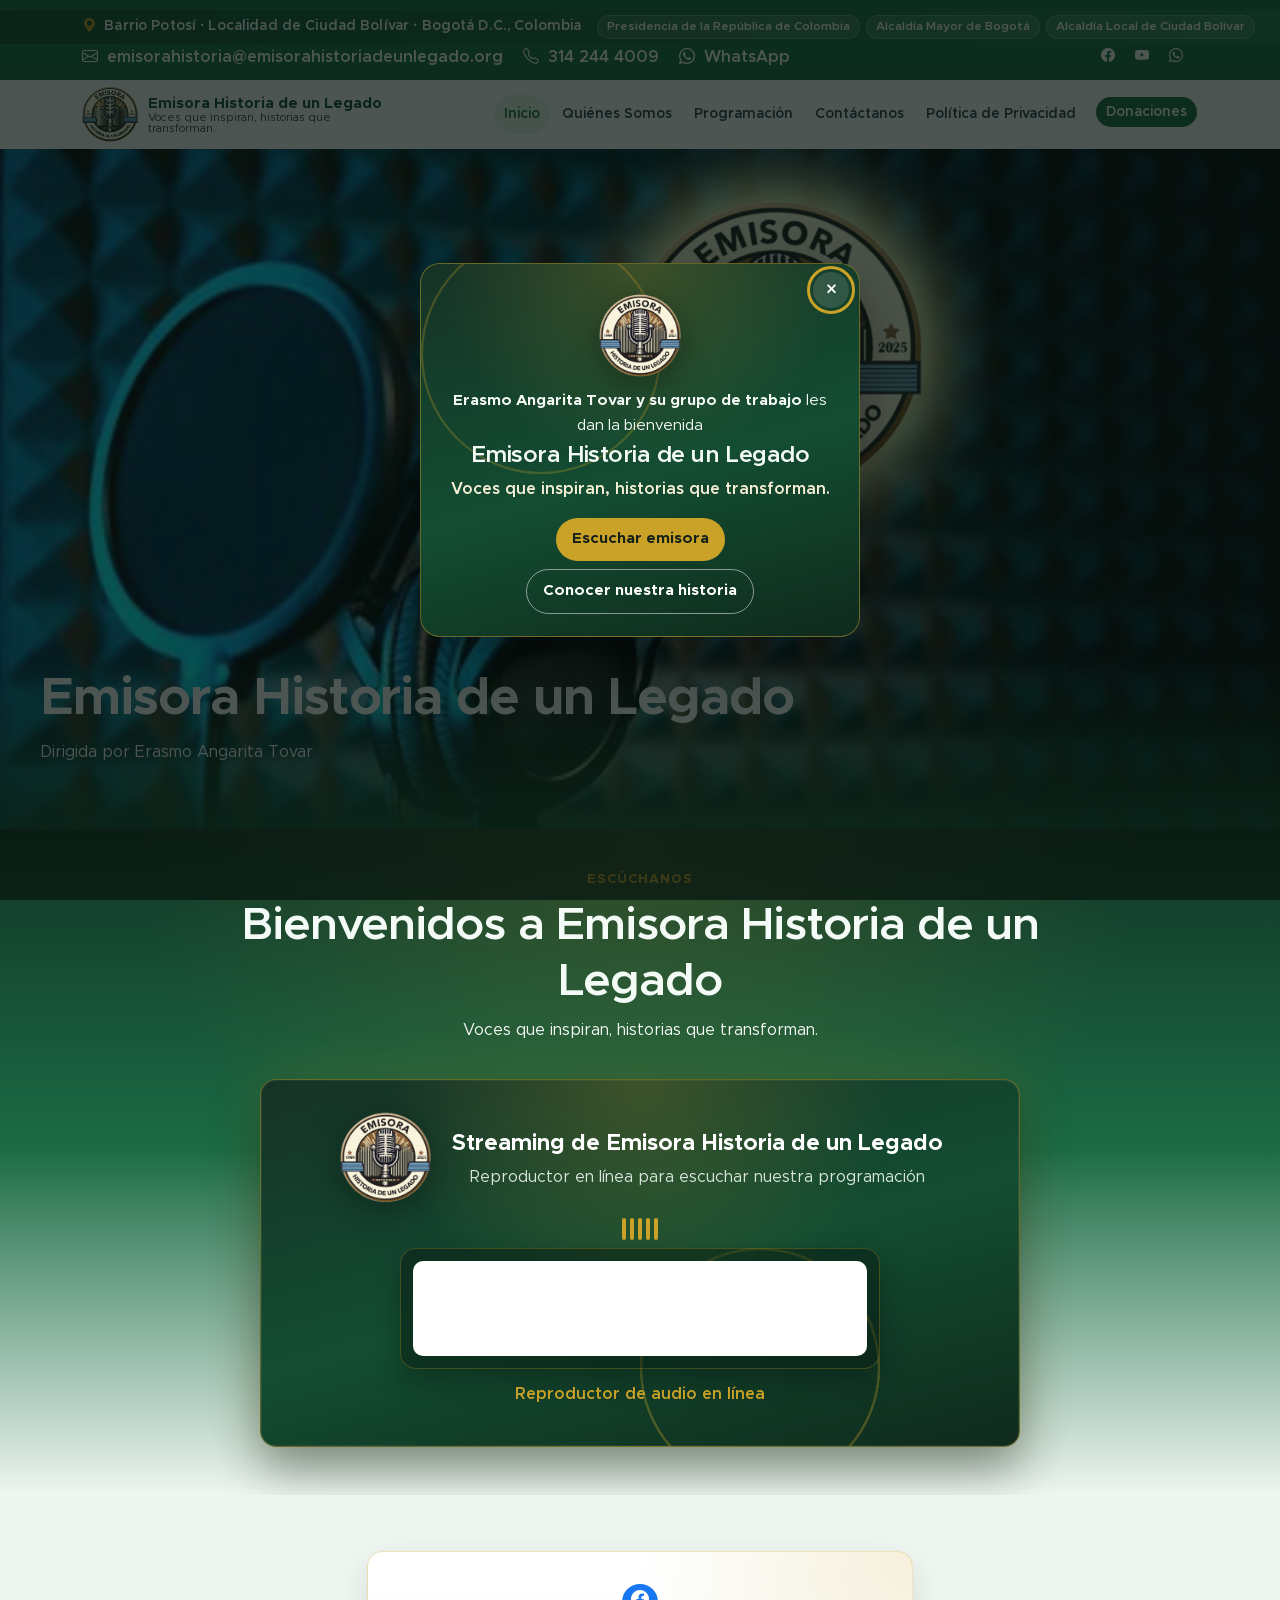
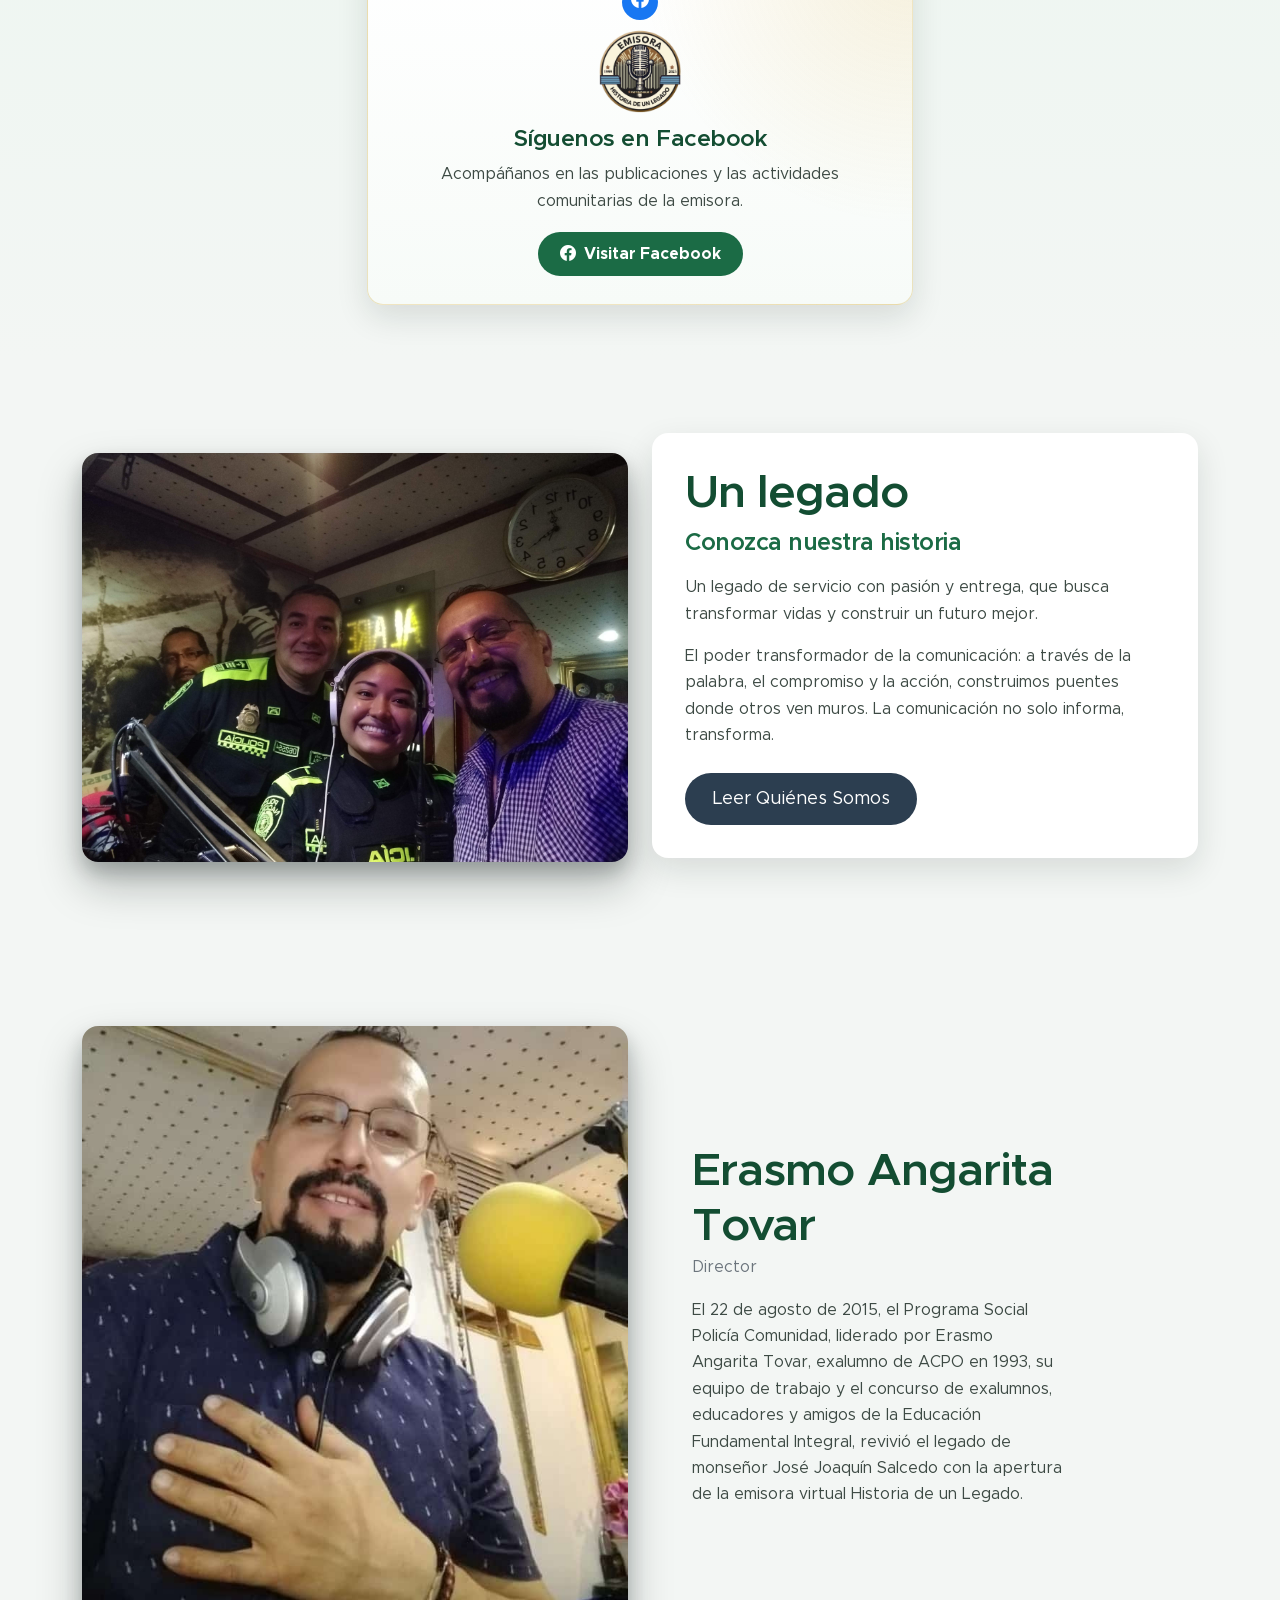
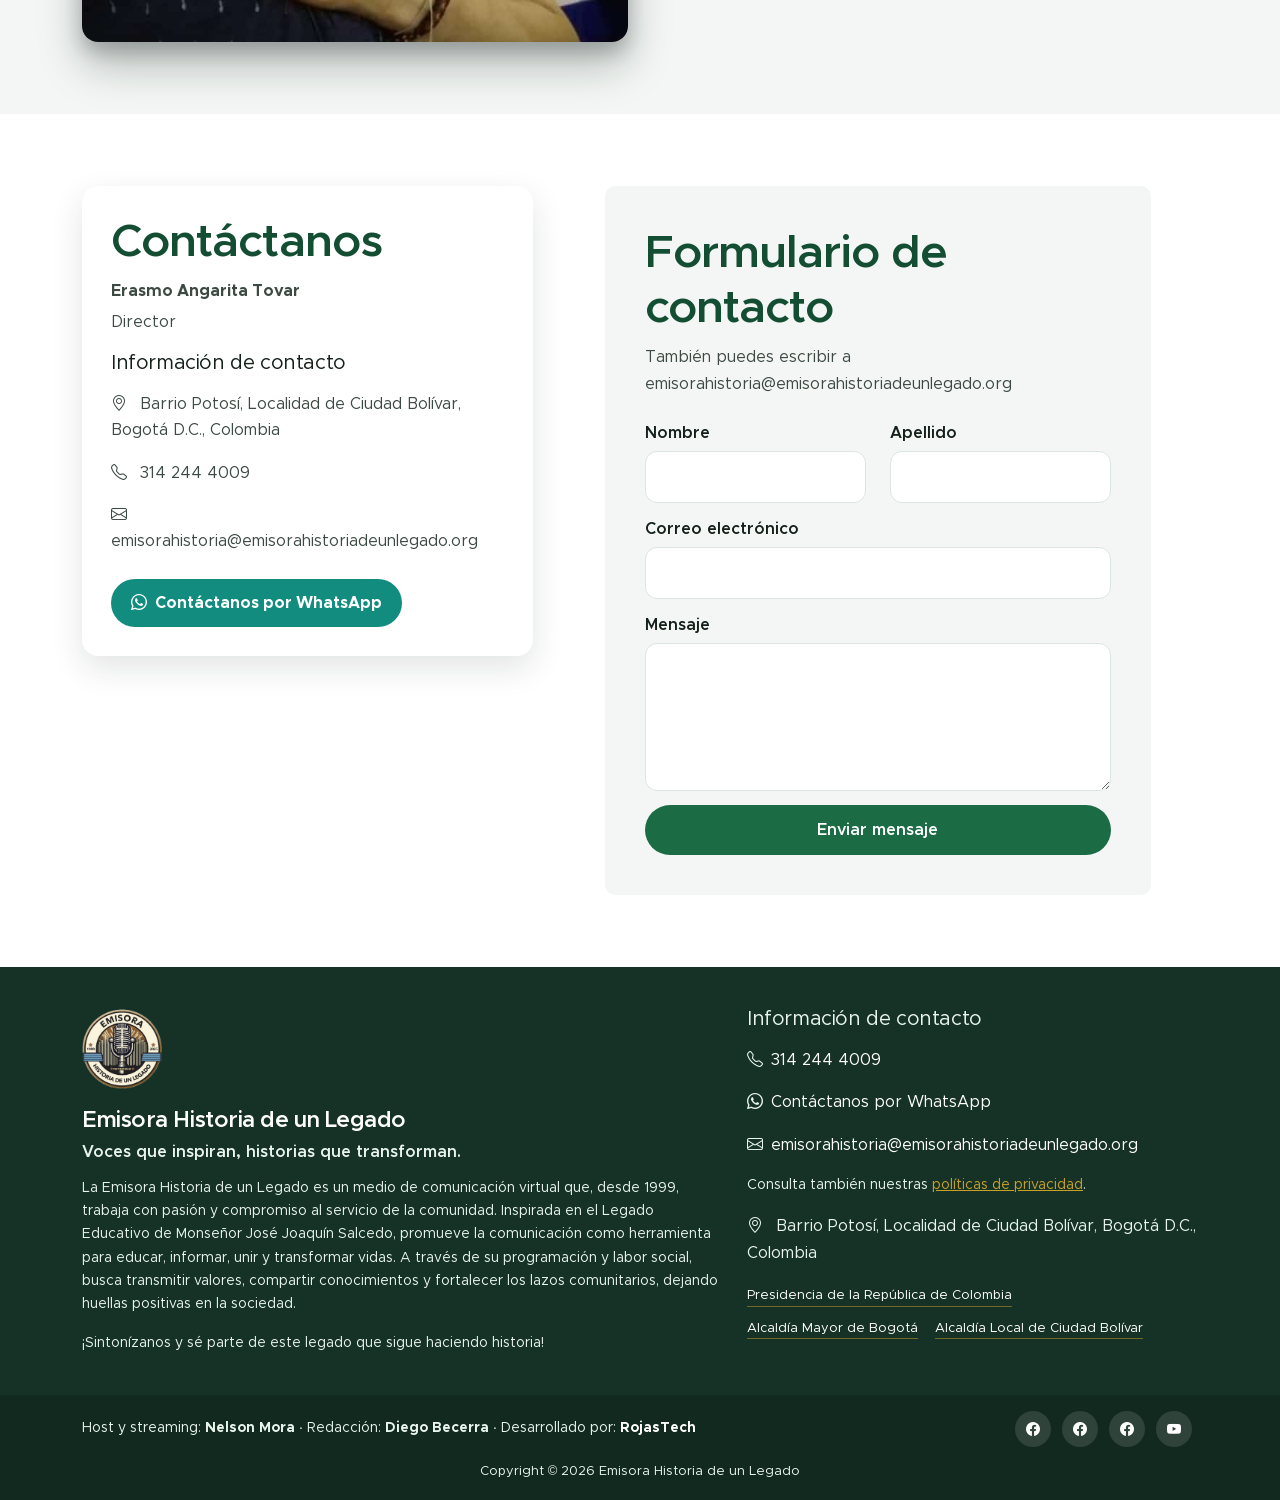
<file: index.html>
<!doctype html>
<html lang="es">
    <head>
        <meta charset="utf-8">
        <meta name="viewport" content="width=device-width, initial-scale=1">
        <meta name="description" content="Emisora Historia de un Legado: radio comunitaria virtual desde el Barrio Potosí, Ciudad Bolívar, Bogotá. Voces que inspiran, historias que transforman.">
        <meta name="author" content="Emisora Historia de un Legado">
        <title>Inicio | Emisora Historia de un Legado</title>
        <link rel="shortcut icon" href="images/icons/favicon.png">
        <link href="css/bootstrap.min.css" rel="stylesheet">
        <link href="css/bootstrap-icons.css" rel="stylesheet">
        <link href="css/templatemo-kind-heart-charity.css" rel="stylesheet">
        <link href="css/site.css" rel="stylesheet">
    </head>
    <body id="section_1">
        <a class="skip-link" href="#contenido-principal">Saltar al contenido</a>

        <div id="welcomePopup" class="welcome-dialog" role="dialog" aria-modal="true" aria-labelledby="welcome-title" aria-hidden="true">
            <div class="welcome-dialog-content">
                <div class="welcome-waves sound-waves" aria-hidden="true">
                    <div class="wave"></div>
                    <div class="wave"></div>
                    <div class="wave"></div>
                </div>
                <button type="button" class="close-dialog" aria-label="Cerrar bienvenida">&times;</button>
                <img src="images/logo.png" class="welcome-logo" alt="Emisora Historia de un Legado">
                <p class="welcome-kicker"><strong>Erasmo Angarita Tovar y su grupo de trabajo</strong> les dan la bienvenida</p>
                <h2 id="welcome-title">Emisora Historia de un Legado</h2>
                <p class="welcome-tagline">Voces que inspiran, historias que transforman.</p>
                <div class="welcome-actions">
                    <a class="welcome-listen" href="#reproductor-en-linea" data-welcome-listen>Escuchar emisora</a>
                    <a class="welcome-history" href="quienessomos.html" data-welcome-history>Conocer nuestra historia</a>
                </div>
            </div>
        </div>

        <header class="site-header">
            <div class="top-info-bar">
                <div class="container">
                    <p class="top-location">
                        <i class="bi-geo-alt-fill me-1" aria-hidden="true"></i>
                        Barrio Potosí · Localidad de Ciudad Bolívar · Bogotá D.C., Colombia
                    </p>
                    <nav class="institutional-links" aria-label="Enlaces institucionales">
                        <a href="https://www.presidencia.gov.co/" target="_blank" rel="noopener noreferrer">Presidencia de la República de Colombia</a>
                        <a href="https://bogota.gov.co/" target="_blank" rel="noopener noreferrer">Alcaldía Mayor de Bogotá</a>
                        <a href="https://www.ciudadbolivar.gov.co/" target="_blank" rel="noopener noreferrer">Alcaldía Local de Ciudad Bolívar</a>
                    </nav>
                </div>
            </div>
            <div class="container">
                <div class="row align-items-center">
                    <div class="col-lg-8 col-12">
                        <div class="header-contact">
                            <a href="mailto:emisorahistoria@emisorahistoriadeunlegado.org"><i class="bi-envelope me-1" aria-hidden="true"></i> emisorahistoria@emisorahistoriadeunlegado.org</a>
                            <a href="tel:+573142444009"><i class="bi-telephone me-1" aria-hidden="true"></i> 314 244 4009</a>
                            <a href="https://wa.me/573142444009" target="_blank" rel="noopener noreferrer"><i class="bi-whatsapp me-1" aria-hidden="true"></i> WhatsApp</a>
                        </div>
                    </div>
                    <div class="col-lg-4 col-12 mt-2 mt-lg-0 text-lg-end">
                        <ul class="social-icon">
                            <li class="social-icon-item"><a href="https://www.facebook.com/HistoriadeunLegado/" class="social-icon-link bi-facebook" target="_blank" rel="noopener noreferrer" aria-label="Facebook de Historia de un Legado"></a></li>
                            <li class="social-icon-item"><a href="https://www.youtube.com/@Historiadeunlegado" class="social-icon-link bi-youtube" target="_blank" rel="noopener noreferrer" aria-label="Canal de YouTube Historia de un legado"></a></li>
                            <li class="social-icon-item"><a href="https://wa.me/573142444009" class="social-icon-link bi-whatsapp" target="_blank" rel="noopener noreferrer" aria-label="WhatsApp de la emisora"></a></li>
                        </ul>
                    </div>
                </div>
            </div>
        </header>

        <nav class="navbar navbar-expand-xl bg-light shadow-lg">
            <div class="container">
                <a class="navbar-brand" href="index.html">
                    <img src="images/logo.png" class="logo img-fluid" alt="Emisora Historia de un Legado">
                    <span>
                        Emisora Historia de un Legado
                        <small>Voces que inspiran, historias que transforman.</small>
                    </span>
                </a>
                <button class="navbar-toggler" type="button" data-bs-toggle="collapse" data-bs-target="#navbarNav" aria-controls="navbarNav" aria-expanded="false" aria-label="Abrir menú de navegación">
                    <span class="navbar-toggler-icon"></span>
                </button>
                <div class="collapse navbar-collapse" id="navbarNav">
                    <ul class="navbar-nav ms-auto">
                        <li class="nav-item"><a class="nav-link active" href="index.html" aria-current="page">Inicio</a></li>
                        <li class="nav-item"><a class="nav-link" href="quienessomos.html">Quiénes Somos</a></li>
                        <li class="nav-item"><a class="nav-link" href="programacion.html">Programación</a></li>
                        <li class="nav-item"><a class="nav-link" href="contactos.html">Contáctanos</a></li>
                        <li class="nav-item"><a class="nav-link" href="politicas.html">Política de Privacidad</a></li>
                        <li class="nav-item ms-lg-2"><a class="nav-link custom-btn custom-border-btn btn" href="donate.html">Donaciones</a></li>
                    </ul>
                </div>
            </div>
        </nav>

        <main id="contenido-principal">
            <section class="hero-section hero-section-full-height">
                <div class="container-fluid">
                    <div class="row">
                        <div class="col-lg-12 col-12 p-0">
                            <div id="hero-slide" class="carousel carousel-fade slide" data-bs-ride="carousel">
                                <div class="carousel-inner">
                                    <div class="carousel-item active">
                                        <img src="images/slide/volunteer-helping-with-donation-box.jpg" class="carousel-image img-fluid" alt="Personas colaborando en una jornada comunitaria">
                                        <div class="carousel-caption d-flex flex-column justify-content-end">
                                            <h1>Emisora Historia de un Legado</h1>
                                            <p>Dirigida por Erasmo Angarita Tovar</p>
                                        </div>
                                    </div>
                                    <div class="carousel-item">
                                        <img src="images/slide/volunteer-selecting-organizing-clothes-donations-charity.jpg" class="carousel-image img-fluid" alt="Voluntariado organizado en un espacio de apoyo social">
                                        <div class="carousel-caption d-flex flex-column justify-content-end">
                                            <h1>Historia de un Legado</h1>
                                            <p>Dejando huella desde el año 1999</p>
                                        </div>
                                    </div>
                                    <div class="carousel-item">
                                        <img src="images/slide/medium-shot-people-collecting-donations.jpg" class="carousel-image img-fluid" alt="Grupo de personas reunidas en una actividad de servicio">
                                        <div class="carousel-caption d-flex flex-column justify-content-end">
                                            <h1>Servicio social</h1>
                                            <p>Sirviendo a nuestra comunidad</p>
                                        </div>
                                    </div>
                                </div>
                                <button class="carousel-control-prev" type="button" data-bs-target="#hero-slide" data-bs-slide="prev">
                                    <span class="carousel-control-prev-icon" aria-hidden="true"></span>
                                    <span class="visually-hidden">Anterior</span>
                                </button>
                                <button class="carousel-control-next" type="button" data-bs-target="#hero-slide" data-bs-slide="next">
                                    <span class="carousel-control-next-icon" aria-hidden="true"></span>
                                    <span class="visually-hidden">Siguiente</span>
                                </button>
                            </div>
                        </div>
                    </div>
                </div>
            </section>

            <section class="section-padding radio-bg radio-stage" id="reproductor-en-linea">
                <div class="container">
                    <div class="page-intro">
                        <p class="page-kicker">Escúchanos</p>
                        <h2>Bienvenidos a Emisora Historia de un Legado</h2>
                        <p>Voces que inspiran, historias que transforman.</p>
                    </div>
                    <div class="radio-section text-center">
                        <div class="sound-waves" aria-hidden="true">
                            <div class="wave"></div>
                            <div class="wave"></div>
                            <div class="wave"></div>
                        </div>
                        <div class="radio-header">
                            <div class="radio-logo">
                                <img src="images/logo.png" alt="Emisora Historia de un Legado">
                            </div>
                            <div>
                                <div class="radio-title">Streaming de Emisora Historia de un Legado</div>
                                <div class="radio-subtitle">Reproductor en línea para escuchar nuestra programación</div>
                            </div>
                        </div>
                        <div class="eq-bars" aria-hidden="true">
                            <span></span><span></span><span></span><span></span><span></span>
                        </div>
                        <div class="radio-player">
                            <iframe
                                name="contenedorPlayer"
                                title="Reproductor de Emisora Historia de un Legado"
                                allow="autoplay"
                                scrolling="no"
                                loading="eager"
                                src="https://cp.usastreams.com/pr2g/APPlayerRadioHTML5.aspx?stream=https://panel.virtualtecnologe.com:8110/;&fondo=05&formato=mpeg&color=7&titulo=2&autoStart=1&vol=5&tipo=2&nombre=HISTORIA+DE+UN+LEGADO&imagen=https://cp.usastreams.com/playerHTML5/img/equalizer1.gif"></iframe>
                        </div>
                        <p class="radio-status">Reproductor de audio en línea</p>
                    </div>
                </div>
            </section>

            <section class="section-padding fanpage-section">
                <div class="container">
                    <div class="row justify-content-center">
                        <div class="col-lg-6 col-md-8">
                            <article class="facebook-card">
                                <span class="facebook-card-badge" aria-hidden="true"><i class="bi-facebook"></i></span>
                                <img src="images/logo.png" alt="Emisora Historia de un Legado">
                                <h2>Síguenos en Facebook</h2>
                                <p>Acompáñanos en las publicaciones y las actividades comunitarias de la emisora.</p>
                                <a class="facebook-card-btn" href="https://www.facebook.com/HistoriadeunLegado/" target="_blank" rel="noopener noreferrer">
                                    <i class="bi-facebook" aria-hidden="true"></i>
                                    Visitar Facebook
                                </a>
                            </article>
                        </div>
                    </div>
                </div>
            </section>

            <section class="section-padding section-bg">
                <div class="container">
                    <div class="row align-items-center">
                        <div class="col-lg-6 col-12 mb-4 mb-lg-0">
                            <img src="images/group-people-volunteering-foodbank-poor-people.jpg" class="custom-text-box-image img-fluid" alt="Personas reunidas en una jornada de apoyo comunitario">
                        </div>
                        <div class="col-lg-6 col-12">
                            <div class="custom-text-box">
                                <h2 class="mb-2">Un legado</h2>
                                <h5 class="mb-3">Conozca nuestra historia</h5>
                                <p>Un legado de servicio con pasión y entrega, que busca transformar vidas y construir un futuro mejor.</p>
                                <p>El poder transformador de la comunicación: a través de la palabra, el compromiso y la acción, construimos puentes donde otros ven muros. La comunicación no solo informa, transforma.</p>
                                <a class="custom-btn btn mt-2" href="quienessomos.html">Leer Quiénes Somos</a>
                            </div>
                        </div>
                    </div>
                </div>
            </section>

            <section class="about-section section-padding">
                <div class="container">
                    <div class="row align-items-center">
                        <div class="col-lg-6 col-md-5 col-12 mb-4 mb-md-0">
                            <img src="images/portrait-volunteer-who-organized-donations-charity.jpg" class="about-image img-fluid" alt="Retrato asociado a la dirección de la emisora">
                        </div>
                        <div class="col-lg-5 col-md-7 col-12">
                            <div class="custom-text-block">
                                <h2 class="mb-0">Erasmo Angarita Tovar</h2>
                                <p class="text-muted mb-3">Director</p>
                                <p>El 22 de agosto de 2015, el Programa Social Policía Comunidad, liderado por Erasmo Angarita Tovar, exalumno de ACPO en 1993, su equipo de trabajo y el concurso de exalumnos, educadores y amigos de la Educación Fundamental Integral, revivió el legado de monseñor José Joaquín Salcedo con la apertura de la emisora virtual Historia de un Legado.</p>
                            </div>
                        </div>
                    </div>
                </div>
            </section>

            <section class="contact-section section-padding" id="informacion-contacto">
                <div class="container">
                    <div class="row">
                        <div class="col-lg-5 col-12 mb-5 mb-lg-0">
                            <div class="contact-info-wrap">
                                <h2>Contáctanos</h2>
                                <p class="mb-1"><strong>Erasmo Angarita Tovar</strong></p>
                                <p>Director</p>
                                <h3 class="h5 mb-3">Información de contacto</h3>
                                <p><i class="bi-geo-alt me-2" aria-hidden="true"></i> Barrio Potosí, Localidad de Ciudad Bolívar, Bogotá D.C., Colombia</p>
                                <p><i class="bi-telephone me-2" aria-hidden="true"></i> <a href="tel:+573142444009">314 244 4009</a></p>
                                <p><i class="bi-envelope me-2" aria-hidden="true"></i> <a href="mailto:emisorahistoria@emisorahistoriadeunlegado.org">emisorahistoria@emisorahistoriadeunlegado.org</a></p>
                                <a class="whatsapp-btn mt-2" href="https://wa.me/573142444009" target="_blank" rel="noopener noreferrer">
                                    <i class="bi-whatsapp" aria-hidden="true"></i> Contáctanos por WhatsApp
                                </a>
                            </div>
                        </div>
                        <div class="col-lg-6 col-12 mx-auto">
                            <form class="custom-form contact-form" action="enviar_correo.php" method="post" id="formulario-contacto" novalidate>
                                <h2>Formulario de contacto</h2>
                                <div id="form-feedback" class="form-feedback" hidden></div>
                                <p class="mb-4">También puedes escribir a <a href="mailto:emisorahistoria@emisorahistoriadeunlegado.org">emisorahistoria@emisorahistoriadeunlegado.org</a></p>
                                <input type="hidden" name="origen" value="index.html">
                                <label class="hp-field" for="empresa-home" aria-hidden="true">Empresa</label>
                                <input class="hp-field" type="text" name="empresa" id="empresa-home" tabindex="-1" autocomplete="off" aria-hidden="true">
                                <div class="row">
                                    <div class="col-lg-6 col-12">
                                        <label for="first-name">Nombre</label>
                                        <input type="text" name="first-name" id="first-name" class="form-control" required maxlength="80" autocomplete="given-name">
                                    </div>
                                    <div class="col-lg-6 col-12">
                                        <label for="last-name">Apellido</label>
                                        <input type="text" name="last-name" id="last-name" class="form-control" required maxlength="80" autocomplete="family-name">
                                    </div>
                                </div>
                                <label for="email">Correo electrónico</label>
                                <input type="email" name="email" id="email" class="form-control" required maxlength="120" autocomplete="email">
                                <label for="message">Mensaje</label>
                                <textarea name="message" rows="5" class="form-control" id="message" required maxlength="4000"></textarea>
                                <button type="submit" class="form-control">Enviar mensaje</button>
                            </form>
                        </div>
                    </div>
                </div>
            </section>
        </main>

        <footer class="site-footer">
            <div class="container">
                <div class="row gy-4">
                    <div class="col-lg-7 col-12 footer-identity">
                        <a href="index.html"><img src="images/logo.png" class="logo img-fluid mb-3" alt="Emisora Historia de un Legado"></a>
                        <h2>Emisora Historia de un Legado</h2>
                        <p class="footer-slogan">Voces que inspiran, historias que transforman.</p>
                        <p class="footer-description">La Emisora Historia de un Legado es un medio de comunicación virtual que, desde 1999, trabaja con pasión y compromiso al servicio de la comunidad. Inspirada en el Legado Educativo de Monseñor José Joaquín Salcedo, promueve la comunicación como herramienta para educar, informar, unir y transformar vidas. A través de su programación y labor social, busca transmitir valores, compartir conocimientos y fortalecer los lazos comunitarios, dejando huellas positivas en la sociedad.</p>
                        <p class="footer-description">¡Sintonízanos y sé parte de este legado que sigue haciendo historia!</p>
                    </div>
                    <div class="col-lg-5 col-12">
                        <h3 class="site-footer-title h5 mb-3">Información de contacto</h3>
                        <p><i class="bi-telephone me-2" aria-hidden="true"></i><a href="tel:+573142444009" class="site-footer-link">314 244 4009</a></p>
                        <p><i class="bi-whatsapp me-2" aria-hidden="true"></i><a href="https://wa.me/573142444009" class="site-footer-link" target="_blank" rel="noopener noreferrer">Contáctanos por WhatsApp</a></p>
                        <p><i class="bi-envelope me-2" aria-hidden="true"></i><a href="mailto:emisorahistoria@emisorahistoriadeunlegado.org" class="site-footer-link">emisorahistoria@emisorahistoriadeunlegado.org</a></p>
                        <p class="footer-hint">Consulta también nuestras <a href="politicas.html#politica-privacidad">políticas de privacidad</a>.</p>
                        <p><i class="bi-geo-alt me-2" aria-hidden="true"></i> Barrio Potosí, Localidad de Ciudad Bolívar, Bogotá D.C., Colombia</p>
                        <nav class="footer-institutional mt-3" aria-label="Sitios institucionales">
                            <a href="https://www.presidencia.gov.co/" target="_blank" rel="noopener noreferrer">Presidencia de la República de Colombia</a>
                            <a href="https://bogota.gov.co/" target="_blank" rel="noopener noreferrer">Alcaldía Mayor de Bogotá</a>
                            <a href="https://www.ciudadbolivar.gov.co/" target="_blank" rel="noopener noreferrer">Alcaldía Local de Ciudad Bolívar</a>
                        </nav>
                    </div>
                </div>
            </div>
            <div class="site-footer-bottom">
                <div class="container">
                    <div class="footer-credits-row">
                        <p class="footer-credits">Host y streaming: <strong>Nelson Mora</strong> · Redacción: <strong>Diego Becerra</strong> · Desarrollado por: <strong><a href="https://rojastech.com.co/" target="_blank" rel="noopener noreferrer">RojasTech</a></strong></p>
                        <ul class="social-icon">
                            <li class="social-icon-item"><a href="https://www.facebook.com/HistoriadeunLegado/" class="social-icon-link bi-facebook" target="_blank" rel="noopener noreferrer" aria-label="Facebook de Historia de un Legado"></a></li>
                            <li class="social-icon-item"><a href="https://www.facebook.com/erasmo.angaritatovar/" class="social-icon-link bi-facebook" target="_blank" rel="noopener noreferrer" aria-label="Facebook de Erasmo Angarita Tovar"></a></li>
                            <li class="social-icon-item"><a href="https://www.facebook.com/EMISORAHistoriaDeUnLegado/" class="social-icon-link bi-facebook" target="_blank" rel="noopener noreferrer" aria-label="Facebook de la emisora"></a></li>
                            <li class="social-icon-item"><a href="https://www.youtube.com/@Historiadeunlegado" class="social-icon-link bi-youtube" target="_blank" rel="noopener noreferrer" aria-label="YouTube Historia de un legado"></a></li>
                        </ul>
                    </div>
                    <p class="footer-copyright">Copyright © 2026 Emisora Historia de un Legado</p>
                </div>
            </div>
        </footer>

        <script src="js/jquery.min.js"></script>
        <script src="js/bootstrap.min.js"></script>
        <script src="js/jquery.sticky.js"></script>
        <script src="js/counter.js"></script>
        <script src="js/custom.js"></script>
        <script src="js/site.js"></script>
    </body>
</html>
</file>
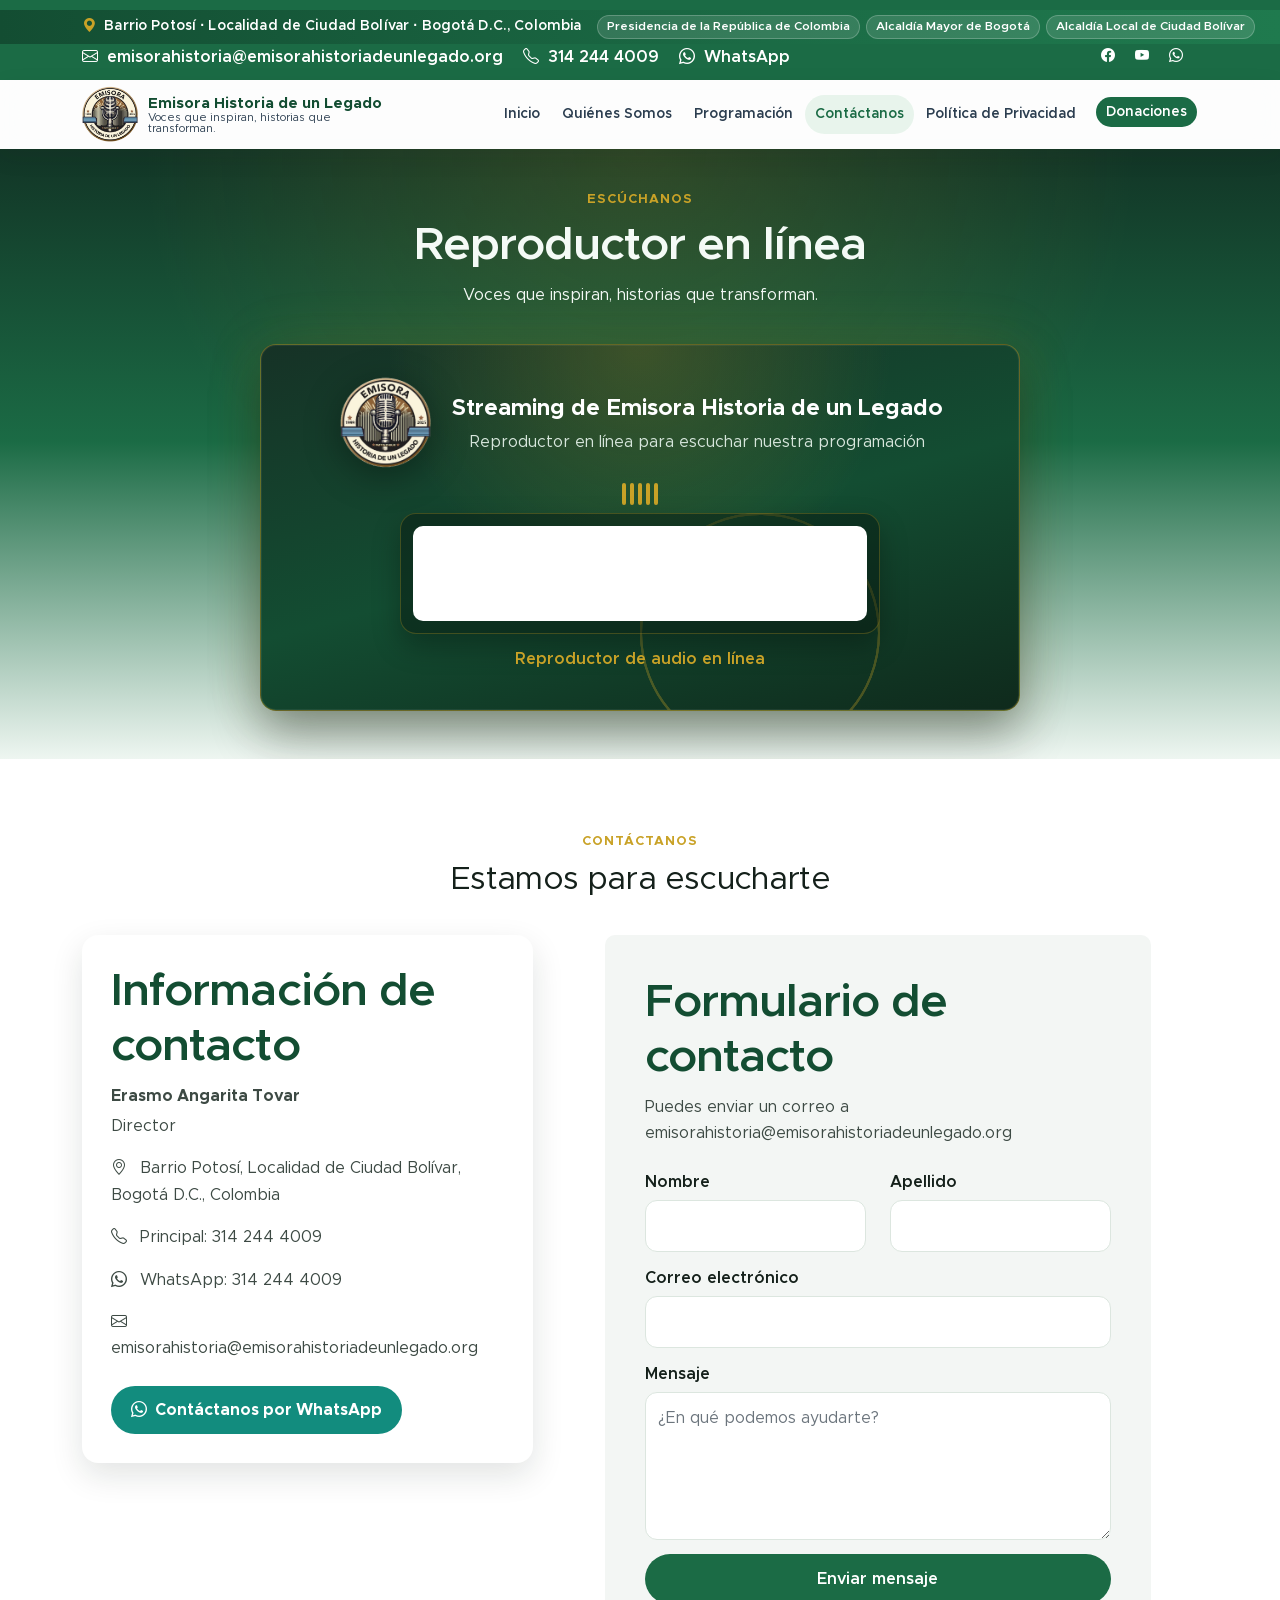
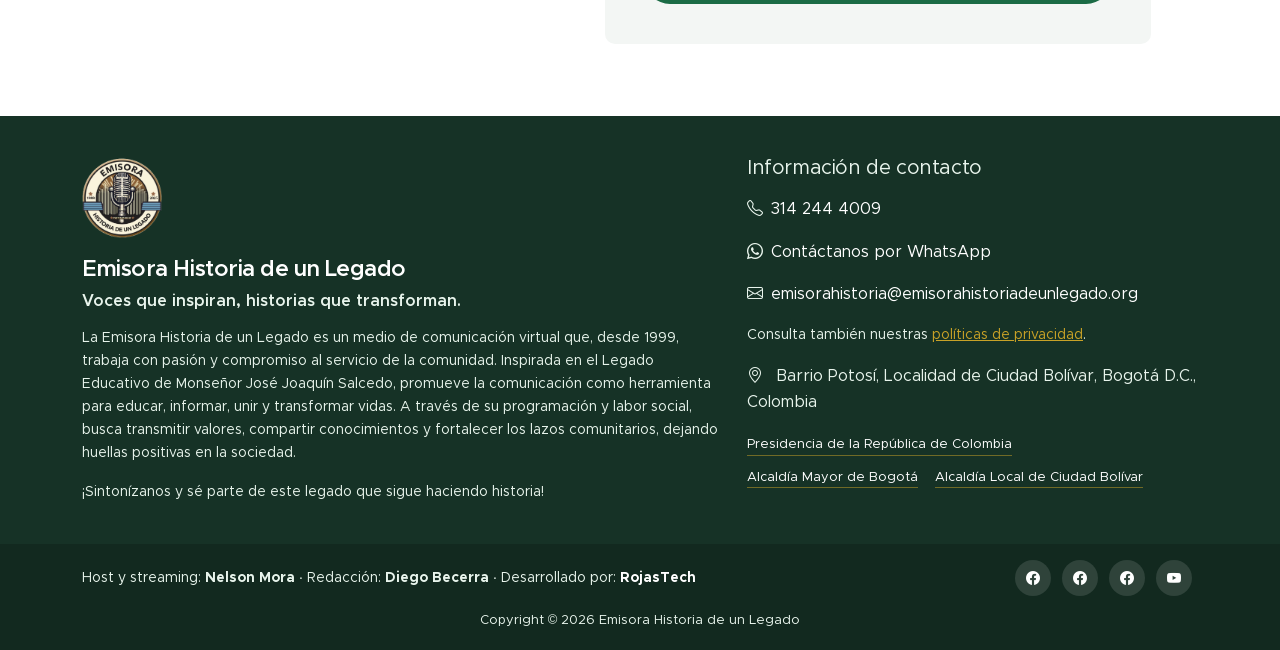
<file: contactos.html>
﻿<!doctype html>
<html lang="es">
    <head>
        <meta charset="utf-8">
        <meta name="viewport" content="width=device-width, initial-scale=1">
        <meta name="description" content="Contáctanos: correo, teléfono, WhatsApp y formulario de la Emisora Historia de un Legado en el Barrio Potosí, Ciudad Bolívar, Bogotá.">
        <meta name="author" content="Emisora Historia de un Legado">
        <title>Contáctanos | Emisora Historia de un Legado</title>
        <link rel="shortcut icon" href="images/icons/favicon.png">
        <link href="css/bootstrap.min.css" rel="stylesheet">
        <link href="css/bootstrap-icons.css" rel="stylesheet">
        <link href="css/templatemo-kind-heart-charity.css" rel="stylesheet">
        <link href="css/site.css" rel="stylesheet">
    </head>
    <body>
        <a class="skip-link" href="#contenido-principal">Saltar al contenido</a>
        <header class="site-header">
            <div class="top-info-bar">
                <div class="container">
                    <p class="top-location"><i class="bi-geo-alt-fill me-1" aria-hidden="true"></i> Barrio Potosí · Localidad de Ciudad Bolívar · Bogotá D.C., Colombia</p>
                    <nav class="institutional-links" aria-label="Enlaces institucionales">
                        <a href="https://www.presidencia.gov.co/" target="_blank" rel="noopener noreferrer">Presidencia de la República de Colombia</a>
                        <a href="https://bogota.gov.co/" target="_blank" rel="noopener noreferrer">Alcaldía Mayor de Bogotá</a>
                        <a href="https://www.ciudadbolivar.gov.co/" target="_blank" rel="noopener noreferrer">Alcaldía Local de Ciudad Bolívar</a>
                    </nav>
                </div>
            </div>
            <div class="container">
                <div class="row align-items-center">
                    <div class="col-lg-8 col-12">
                        <div class="header-contact">
                            <a href="mailto:emisorahistoria@emisorahistoriadeunlegado.org"><i class="bi-envelope me-1" aria-hidden="true"></i> emisorahistoria@emisorahistoriadeunlegado.org</a>
                            <a href="tel:+573142444009"><i class="bi-telephone me-1" aria-hidden="true"></i> 314 244 4009</a>
                            <a href="https://wa.me/573142444009" target="_blank" rel="noopener noreferrer"><i class="bi-whatsapp me-1" aria-hidden="true"></i> WhatsApp</a>
                        </div>
                    </div>
                    <div class="col-lg-4 col-12 mt-2 mt-lg-0 text-lg-end">
                        <ul class="social-icon">
                            <li class="social-icon-item"><a href="https://www.facebook.com/HistoriadeunLegado/" class="social-icon-link bi-facebook" target="_blank" rel="noopener noreferrer" aria-label="Facebook de Historia de un Legado"></a></li>
                            <li class="social-icon-item"><a href="https://www.youtube.com/@Historiadeunlegado" class="social-icon-link bi-youtube" target="_blank" rel="noopener noreferrer" aria-label="Canal de YouTube Historia de un legado"></a></li>
                            <li class="social-icon-item"><a href="https://wa.me/573142444009" class="social-icon-link bi-whatsapp" target="_blank" rel="noopener noreferrer" aria-label="WhatsApp de la emisora"></a></li>
                        </ul>
                    </div>
                </div>
            </div>
        </header>
        <nav class="navbar navbar-expand-xl bg-light shadow-lg">
            <div class="container">
                <a class="navbar-brand" href="index.html">
                    <img src="images/logo.png" class="logo img-fluid" alt="Emisora Historia de un Legado">
                    <span>Emisora Historia de un Legado<small>Voces que inspiran, historias que transforman.</small></span>
                </a>
                <button class="navbar-toggler" type="button" data-bs-toggle="collapse" data-bs-target="#navbarNav" aria-controls="navbarNav" aria-expanded="false" aria-label="Abrir menú de navegación">
                    <span class="navbar-toggler-icon"></span>
                </button>
                <div class="collapse navbar-collapse" id="navbarNav">
                    <ul class="navbar-nav ms-auto">
                        <li class="nav-item"><a class="nav-link" href="index.html">Inicio</a></li>
                        <li class="nav-item"><a class="nav-link" href="quienessomos.html">Quiénes Somos</a></li>
                        <li class="nav-item"><a class="nav-link" href="programacion.html">Programación</a></li>
                        <li class="nav-item"><a class="nav-link active" href="contactos.html" aria-current="page">Contáctanos</a></li>
                        <li class="nav-item"><a class="nav-link" href="politicas.html">Política de Privacidad</a></li>
                        <li class="nav-item ms-lg-2"><a class="nav-link custom-btn custom-border-btn btn" href="donate.html">Donaciones</a></li>
                    </ul>
                </div>
            </div>
        </nav>

        <main id="contenido-principal">
            <section class="section-padding radio-bg radio-stage" id="reproductor-en-linea">
                <div class="container">
                    <div class="page-intro">
                        <p class="page-kicker">Escúchanos</p>
                        <h2>Reproductor en línea</h2>
                        <p>Voces que inspiran, historias que transforman.</p>
                    </div>
                    <div class="radio-section text-center">
                        <div class="sound-waves" aria-hidden="true">
                            <div class="wave"></div>
                            <div class="wave"></div>
                            <div class="wave"></div>
                        </div>
                        <div class="radio-header">
                            <div class="radio-logo">
                                <img src="images/logo.png" alt="Emisora Historia de un Legado">
                            </div>
                            <div>
                                <div class="radio-title">Streaming de Emisora Historia de un Legado</div>
                                <div class="radio-subtitle">Reproductor en línea para escuchar nuestra programación</div>
                            </div>
                        </div>
                        <div class="eq-bars" aria-hidden="true">
                            <span></span><span></span><span></span><span></span><span></span>
                        </div>
                        <div class="radio-player">
                            <iframe name="contenedorPlayer" title="Reproductor de Emisora Historia de un Legado" allow="autoplay" scrolling="no" src="https://cp.usastreams.com/pr2g/APPlayerRadioHTML5.aspx?stream=https://panel.virtualtecnologe.com:8110/;&fondo=05&formato=mpeg&color=7&titulo=2&autoStart=1&vol=5&tipo=2&nombre=HISTORIA+DE+UN+LEGADO&imagen=https://cp.usastreams.com/playerHTML5/img/equalizer1.gif"></iframe>
                        </div>
                        <p class="radio-status">Reproductor de audio en línea</p>
                    </div>
                </div>
            </section>

            <section class="contact-section section-padding">
                <div class="container">
                    <div class="page-intro">
                        <p class="page-kicker">Contáctanos</p>
                        <h1 class="h2">Estamos para escucharte</h1>
                    </div>
                    <div class="row">
                        <div class="col-lg-5 col-12 mb-5 mb-lg-0">
                            <div class="contact-info-wrap" id="informacion-contacto">
                                <h2>Información de contacto</h2>
                                <p class="mb-1"><strong>Erasmo Angarita Tovar</strong></p>
                                <p>Director</p>
                                <p><i class="bi-geo-alt me-2" aria-hidden="true"></i> Barrio Potosí, Localidad de Ciudad Bolívar, Bogotá D.C., Colombia</p>
                                <p><i class="bi-telephone me-2" aria-hidden="true"></i> Principal: <a href="tel:+573142444009">314 244 4009</a></p>
                                <p><i class="bi-whatsapp me-2" aria-hidden="true"></i> WhatsApp: <a href="https://wa.me/573142444009" target="_blank" rel="noopener noreferrer">314 244 4009</a></p>
                                <p><i class="bi-envelope me-2" aria-hidden="true"></i> <a href="mailto:emisorahistoria@emisorahistoriadeunlegado.org">emisorahistoria@emisorahistoriadeunlegado.org</a></p>
                                <a class="whatsapp-btn mt-2" href="https://wa.me/573142444009" target="_blank" rel="noopener noreferrer">
                                    <i class="bi-whatsapp" aria-hidden="true"></i> Contáctanos por WhatsApp
                                </a>
                            </div>
                        </div>
                        <div class="col-lg-6 col-12 mx-auto">
                            <form class="custom-form contact-form" action="enviar_correo.php" method="post" id="formulario-contacto">
                                <h2>Formulario de contacto</h2>
                                <div id="form-feedback" class="form-feedback" hidden></div>
                                <p class="mb-4">Puedes enviar un correo a <a href="mailto:emisorahistoria@emisorahistoriadeunlegado.org">emisorahistoria@emisorahistoriadeunlegado.org</a></p>
                                <input type="hidden" name="origen" value="contactos.html">
                                <label class="hp-field" for="empresa" aria-hidden="true">Empresa</label>
                                <input class="hp-field" type="text" name="empresa" id="empresa" tabindex="-1" autocomplete="off" aria-hidden="true">
                                <div class="row">
                                    <div class="col-lg-6 col-12">
                                        <label for="first-name">Nombre</label>
                                        <input type="text" name="first-name" id="first-name" class="form-control" required maxlength="80" autocomplete="given-name">
                                    </div>
                                    <div class="col-lg-6 col-12">
                                        <label for="last-name">Apellido</label>
                                        <input type="text" name="last-name" id="last-name" class="form-control" required maxlength="80" autocomplete="family-name">
                                    </div>
                                </div>
                                <label for="email">Correo electrónico</label>
                                <input type="email" name="email" id="email" class="form-control" required maxlength="120" autocomplete="email">
                                <label for="message">Mensaje</label>
                                <textarea name="message" rows="5" class="form-control" id="message" required maxlength="4000" placeholder="¿En qué podemos ayudarte?"></textarea>
                                <button type="submit" class="form-control">Enviar mensaje</button>
                            </form>
                        </div>
                    </div>
                </div>
            </section>
        </main>

                <footer class="site-footer">
            <div class="container">
                <div class="row gy-4">
                    <div class="col-lg-7 col-12 footer-identity">
                        <a href="index.html"><img src="images/logo.png" class="logo img-fluid mb-3" alt="Emisora Historia de un Legado"></a>
                        <h2>Emisora Historia de un Legado</h2>
                        <p class="footer-slogan">Voces que inspiran, historias que transforman.</p>
                        <p class="footer-description">La Emisora Historia de un Legado es un medio de comunicación virtual que, desde 1999, trabaja con pasión y compromiso al servicio de la comunidad. Inspirada en el Legado Educativo de Monseñor José Joaquín Salcedo, promueve la comunicación como herramienta para educar, informar, unir y transformar vidas. A través de su programación y labor social, busca transmitir valores, compartir conocimientos y fortalecer los lazos comunitarios, dejando huellas positivas en la sociedad.</p>
                        <p class="footer-description">¡Sintonízanos y sé parte de este legado que sigue haciendo historia!</p>
                    </div>
                    <div class="col-lg-5 col-12">
                        <h3 class="site-footer-title h5 mb-3">Información de contacto</h3>
                        <p><i class="bi-telephone me-2" aria-hidden="true"></i><a href="tel:+573142444009" class="site-footer-link">314 244 4009</a></p>
                        <p><i class="bi-whatsapp me-2" aria-hidden="true"></i><a href="https://wa.me/573142444009" class="site-footer-link" target="_blank" rel="noopener noreferrer">Contáctanos por WhatsApp</a></p>
                        <p><i class="bi-envelope me-2" aria-hidden="true"></i><a href="mailto:emisorahistoria@emisorahistoriadeunlegado.org" class="site-footer-link">emisorahistoria@emisorahistoriadeunlegado.org</a></p>
                        <p class="footer-hint">Consulta también nuestras <a href="politicas.html#politica-privacidad">políticas de privacidad</a>.</p>
                        <p><i class="bi-geo-alt me-2" aria-hidden="true"></i> Barrio Potosí, Localidad de Ciudad Bolívar, Bogotá D.C., Colombia</p>
                        <nav class="footer-institutional mt-3" aria-label="Sitios institucionales">
                            <a href="https://www.presidencia.gov.co/" target="_blank" rel="noopener noreferrer">Presidencia de la República de Colombia</a>
                            <a href="https://bogota.gov.co/" target="_blank" rel="noopener noreferrer">Alcaldía Mayor de Bogotá</a>
                            <a href="https://www.ciudadbolivar.gov.co/" target="_blank" rel="noopener noreferrer">Alcaldía Local de Ciudad Bolívar</a>
                        </nav>
                    </div>
                </div>
            </div>
            <div class="site-footer-bottom">
                <div class="container">
                    <div class="footer-credits-row">
                        <p class="footer-credits">Host y streaming: <strong>Nelson Mora</strong> · Redacción: <strong>Diego Becerra</strong> · Desarrollado por: <strong><a href="https://rojastech.com.co/" target="_blank" rel="noopener noreferrer">RojasTech</a></strong></p>
                        <ul class="social-icon">
                            <li class="social-icon-item"><a href="https://www.facebook.com/HistoriadeunLegado/" class="social-icon-link bi-facebook" target="_blank" rel="noopener noreferrer" aria-label="Facebook de Historia de un Legado"></a></li>
                            <li class="social-icon-item"><a href="https://www.facebook.com/erasmo.angaritatovar/" class="social-icon-link bi-facebook" target="_blank" rel="noopener noreferrer" aria-label="Facebook de Erasmo Angarita Tovar"></a></li>
                            <li class="social-icon-item"><a href="https://www.facebook.com/EMISORAHistoriaDeUnLegado/" class="social-icon-link bi-facebook" target="_blank" rel="noopener noreferrer" aria-label="Facebook de la emisora"></a></li>
                            <li class="social-icon-item"><a href="https://www.youtube.com/@Historiadeunlegado" class="social-icon-link bi-youtube" target="_blank" rel="noopener noreferrer" aria-label="YouTube Historia de un legado"></a></li>
                        </ul>
                    </div>
                    <p class="footer-copyright">Copyright © 2026 Emisora Historia de un Legado</p>
                </div>
            </div>
        </footer>
        <script src="js/jquery.min.js"></script>
        <script src="js/bootstrap.min.js"></script>
        <script src="js/jquery.sticky.js"></script>
        <script src="js/custom.js"></script>
        <script src="js/site.js"></script>
    </body>
</html>
</file>
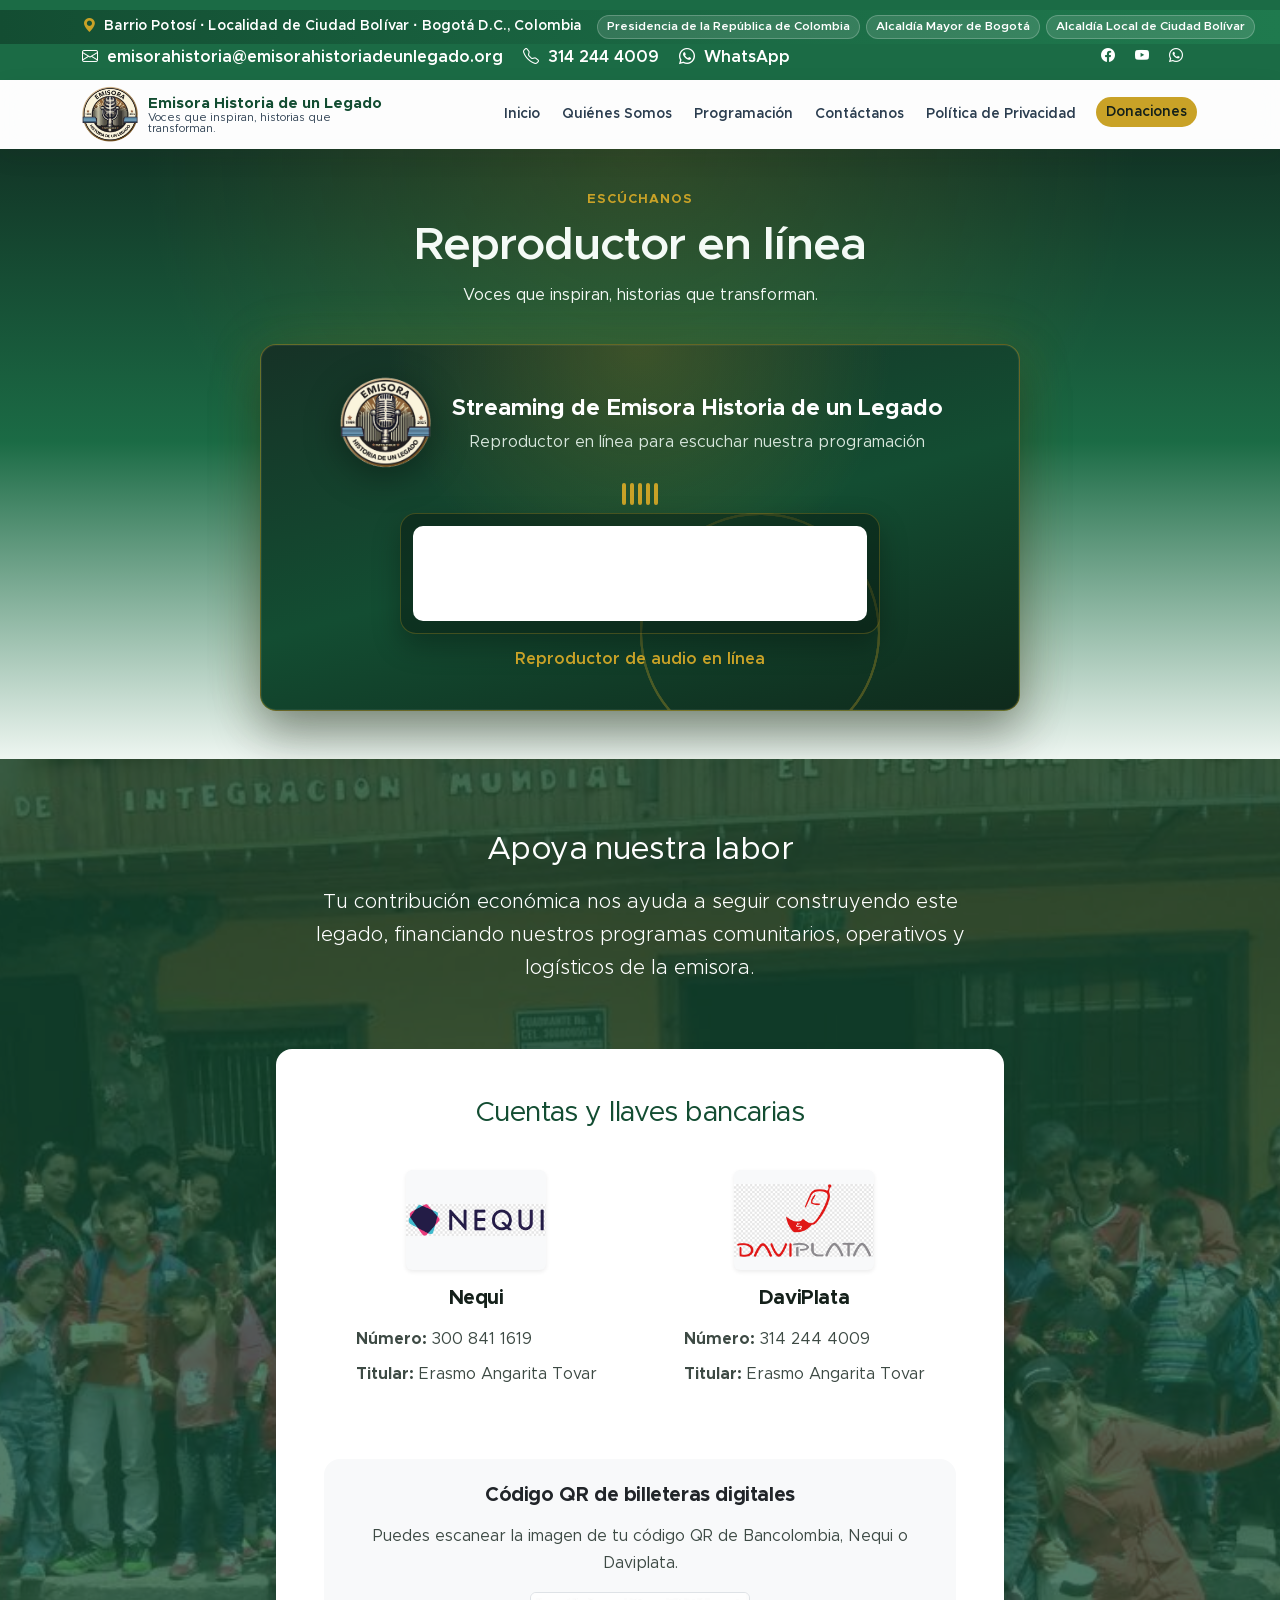
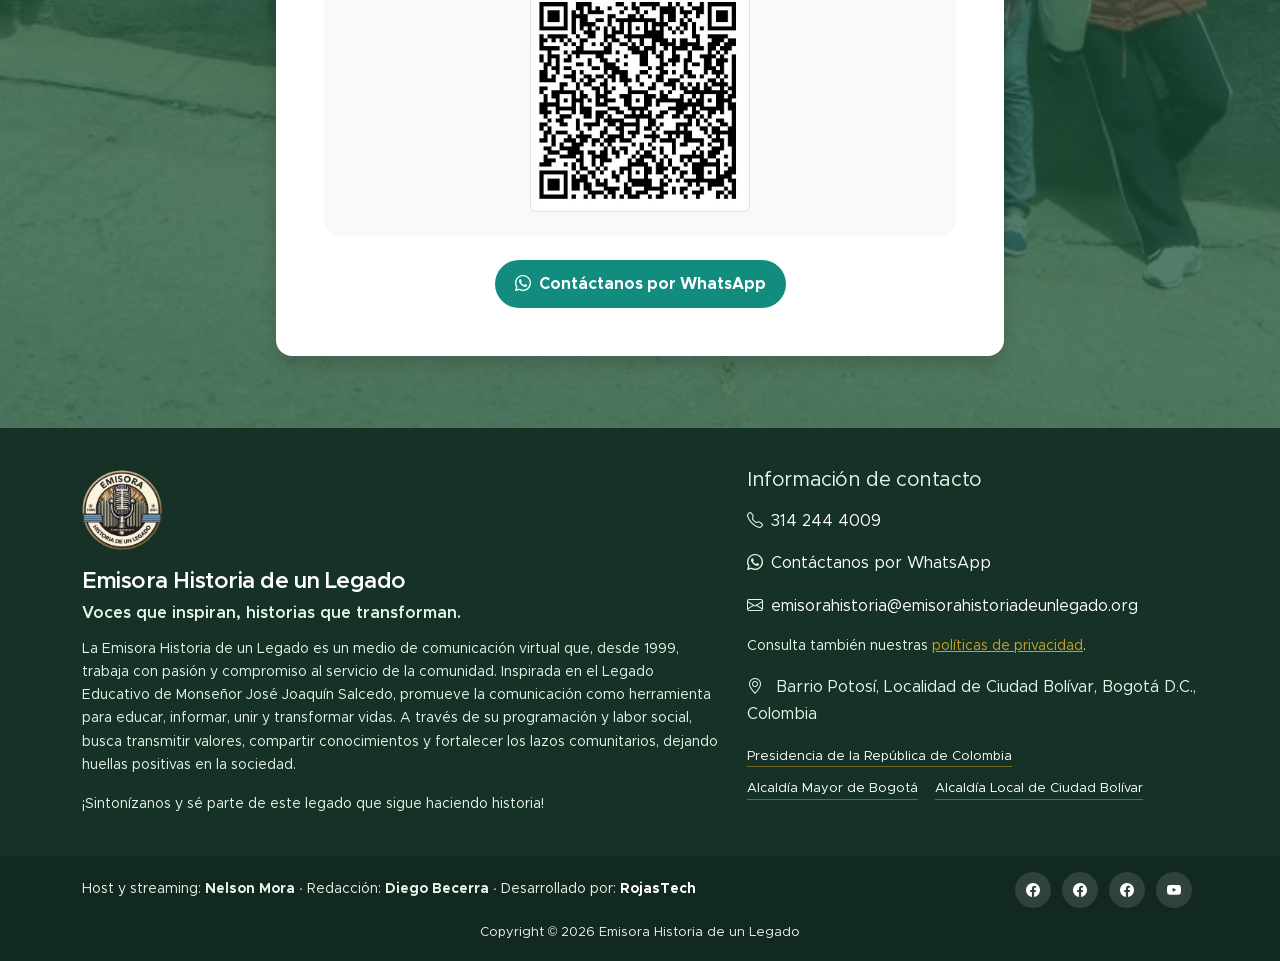
<file: donate.html>
﻿<!doctype html>
<html lang="es">
    <head>
        <meta charset="utf-8">
        <meta name="viewport" content="width=device-width, initial-scale=1">
        <meta name="description" content="Donaciones a la Emisora Historia de un Legado: cuentas Nequi y DaviPlata, y código QR de billeteras digitales.">
        <meta name="author" content="Emisora Historia de un Legado">
        <title>Donaciones | Emisora Historia de un Legado</title>
        <link rel="shortcut icon" href="images/icons/favicon.png">
        <link href="css/bootstrap.min.css" rel="stylesheet">
        <link href="css/bootstrap-icons.css" rel="stylesheet">
        <link href="css/templatemo-kind-heart-charity.css" rel="stylesheet">
        <link href="css/site.css" rel="stylesheet">
    </head>
    <body>
        <a class="skip-link" href="#contenido-principal">Saltar al contenido</a>
        <header class="site-header">
            <div class="top-info-bar">
                <div class="container">
                    <p class="top-location"><i class="bi-geo-alt-fill me-1" aria-hidden="true"></i> Barrio Potosí · Localidad de Ciudad Bolívar · Bogotá D.C., Colombia</p>
                    <nav class="institutional-links" aria-label="Enlaces institucionales">
                        <a href="https://www.presidencia.gov.co/" target="_blank" rel="noopener noreferrer">Presidencia de la República de Colombia</a>
                        <a href="https://bogota.gov.co/" target="_blank" rel="noopener noreferrer">Alcaldía Mayor de Bogotá</a>
                        <a href="https://www.ciudadbolivar.gov.co/" target="_blank" rel="noopener noreferrer">Alcaldía Local de Ciudad Bolívar</a>
                    </nav>
                </div>
            </div>
            <div class="container">
                <div class="row align-items-center">
                    <div class="col-lg-8 col-12">
                        <div class="header-contact">
                            <a href="mailto:emisorahistoria@emisorahistoriadeunlegado.org"><i class="bi-envelope me-1" aria-hidden="true"></i> emisorahistoria@emisorahistoriadeunlegado.org</a>
                            <a href="tel:+573142444009"><i class="bi-telephone me-1" aria-hidden="true"></i> 314 244 4009</a>
                            <a href="https://wa.me/573142444009" target="_blank" rel="noopener noreferrer"><i class="bi-whatsapp me-1" aria-hidden="true"></i> WhatsApp</a>
                        </div>
                    </div>
                    <div class="col-lg-4 col-12 mt-2 mt-lg-0 text-lg-end">
                        <ul class="social-icon">
                            <li class="social-icon-item"><a href="https://www.facebook.com/HistoriadeunLegado/" class="social-icon-link bi-facebook" target="_blank" rel="noopener noreferrer" aria-label="Facebook de Historia de un Legado"></a></li>
                            <li class="social-icon-item"><a href="https://www.youtube.com/@Historiadeunlegado" class="social-icon-link bi-youtube" target="_blank" rel="noopener noreferrer" aria-label="Canal de YouTube Historia de un legado"></a></li>
                            <li class="social-icon-item"><a href="https://wa.me/573142444009" class="social-icon-link bi-whatsapp" target="_blank" rel="noopener noreferrer" aria-label="WhatsApp de la emisora"></a></li>
                        </ul>
                    </div>
                </div>
            </div>
        </header>
        <nav class="navbar navbar-expand-xl bg-light shadow-lg">
            <div class="container">
                <a class="navbar-brand" href="index.html">
                    <img src="images/logo.png" class="logo img-fluid" alt="Emisora Historia de un Legado">
                    <span>Emisora Historia de un Legado<small>Voces que inspiran, historias que transforman.</small></span>
                </a>
                <button class="navbar-toggler" type="button" data-bs-toggle="collapse" data-bs-target="#navbarNav" aria-controls="navbarNav" aria-expanded="false" aria-label="Abrir menú de navegación">
                    <span class="navbar-toggler-icon"></span>
                </button>
                <div class="collapse navbar-collapse" id="navbarNav">
                    <ul class="navbar-nav ms-auto">
                        <li class="nav-item"><a class="nav-link" href="index.html">Inicio</a></li>
                        <li class="nav-item"><a class="nav-link" href="quienessomos.html">Quiénes Somos</a></li>
                        <li class="nav-item"><a class="nav-link" href="programacion.html">Programación</a></li>
                        <li class="nav-item"><a class="nav-link" href="contactos.html">Contáctanos</a></li>
                        <li class="nav-item"><a class="nav-link" href="politicas.html">Política de Privacidad</a></li>
                        <li class="nav-item ms-lg-2"><a class="nav-link custom-btn custom-border-btn btn active" href="donate.html" aria-current="page">Donaciones</a></li>
                    </ul>
                </div>
            </div>
        </nav>

        <main id="contenido-principal">
            <section class="section-padding radio-bg radio-stage" id="reproductor-en-linea">
                <div class="container">
                    <div class="page-intro">
                        <p class="page-kicker">Escúchanos</p>
                        <h2>Reproductor en línea</h2>
                        <p>Voces que inspiran, historias que transforman.</p>
                    </div>
                    <div class="radio-section text-center">
                        <div class="sound-waves" aria-hidden="true">
                            <div class="wave"></div>
                            <div class="wave"></div>
                            <div class="wave"></div>
                        </div>
                        <div class="radio-header">
                            <div class="radio-logo">
                                <img src="images/logo.png" alt="Emisora Historia de un Legado">
                            </div>
                            <div>
                                <div class="radio-title">Streaming de Emisora Historia de un Legado</div>
                                <div class="radio-subtitle">Reproductor en línea para escuchar nuestra programación</div>
                            </div>
                        </div>
                        <div class="eq-bars" aria-hidden="true">
                            <span></span><span></span><span></span><span></span><span></span>
                        </div>
                        <div class="radio-player">
                            <iframe name="contenedorPlayer" title="Reproductor de Emisora Historia de un Legado" allow="autoplay" scrolling="no" src="https://cp.usastreams.com/pr2g/APPlayerRadioHTML5.aspx?stream=https://panel.virtualtecnologe.com:8110/;&fondo=05&formato=mpeg&color=7&titulo=2&autoStart=1&vol=5&tipo=2&nombre=HISTORIA+DE+UN+LEGADO&imagen=https://cp.usastreams.com/playerHTML5/img/equalizer1.gif"></iframe>
                        </div>
                        <p class="radio-status">Reproductor de audio en línea</p>
                    </div>
                </div>
            </section>

            <section class="donate-section donate-hero section-padding" style="background-image: url('images/donar.jpg');">
                <div class="section-overlay"></div>
                <div class="container position-relative">
                    <div class="row mb-5 text-center">
                        <div class="col-12">
                            <h1 class="h2 mb-3 text-white">Apoya nuestra labor</h1>
                            <p class="lead text-white mx-auto" style="max-width: 700px;">
                                Tu contribución económica nos ayuda a seguir construyendo este legado, financiando nuestros programas comunitarios, operativos y logísticos de la emisora.
                            </p>
                        </div>
                    </div>
                    <div class="row g-5 justify-content-center">
                        <div class="col-lg-8">
                            <div class="card border-0 shadow rounded-4 p-4 p-md-5 bg-white bank-card">
                                <h2 class="h3 mb-4 text-center">Cuentas y llaves bancarias</h2>
                                <div class="row mb-5 text-center mt-3">
                                    <div class="col-md-6 mb-4 mb-md-0">
                                        <div class="mb-3 d-flex justify-content-center align-items-center bg-light rounded shadow-sm mx-auto" style="height: 100px; width: 140px;">
                                            <img src="images/nequi.png" alt="Logo Nequi" class="img-fluid" style="max-height: 80px; object-fit: contain;">
                                        </div>
                                        <h3 class="h5 fw-bold mb-3">Nequi</h3>
                                        <ul class="list-unstyled fs-6 text-start d-inline-block">
                                            <li class="mb-2"><strong>Número:</strong> 300 841 1619</li>
                                            <li class="mb-2"><strong>Titular:</strong> Erasmo Angarita Tovar</li>
                                        </ul>
                                    </div>
                                    <div class="col-md-6">
                                        <div class="mb-3 d-flex justify-content-center align-items-center bg-light rounded shadow-sm mx-auto" style="height: 100px; width: 140px;">
                                            <img src="images/daviplata.png" alt="Logo DaviPlata" class="img-fluid" style="max-height: 80px; object-fit: contain;">
                                        </div>
                                        <h3 class="h5 fw-bold mb-3">DaviPlata</h3>
                                        <ul class="list-unstyled fs-6 text-start d-inline-block">
                                            <li class="mb-2"><strong>Número:</strong> 314 244 4009</li>
                                            <li class="mb-2"><strong>Titular:</strong> Erasmo Angarita Tovar</li>
                                        </ul>
                                    </div>
                                </div>
                                <div class="text-center bg-light p-4 rounded-4">
                                    <h3 class="h5 text-dark fw-bold mb-3">Código QR de billeteras digitales</h3>
                                    <p>Puedes escanear la imagen de tu código QR de Bancolombia, Nequi o Daviplata.</p>
                                    <div class="d-flex justify-content-center mt-3">
                                        <img src="images/QR.jpeg" alt="Código QR de billeteras digitales para donaciones" class="img-fluid rounded border" width="220" height="220" style="max-width: 220px; height: auto; object-fit: contain;">
                                    </div>
                                </div>
                                <div class="text-center mt-4">
                                    <a class="whatsapp-btn" href="https://wa.me/573142444009" target="_blank" rel="noopener noreferrer"><i class="bi-whatsapp" aria-hidden="true"></i> Contáctanos por WhatsApp</a>
                                </div>
                            </div>
                        </div>
                    </div>
                </div>
            </section>
        </main>

                <footer class="site-footer">
            <div class="container">
                <div class="row gy-4">
                    <div class="col-lg-7 col-12 footer-identity">
                        <a href="index.html"><img src="images/logo.png" class="logo img-fluid mb-3" alt="Emisora Historia de un Legado"></a>
                        <h2>Emisora Historia de un Legado</h2>
                        <p class="footer-slogan">Voces que inspiran, historias que transforman.</p>
                        <p class="footer-description">La Emisora Historia de un Legado es un medio de comunicación virtual que, desde 1999, trabaja con pasión y compromiso al servicio de la comunidad. Inspirada en el Legado Educativo de Monseñor José Joaquín Salcedo, promueve la comunicación como herramienta para educar, informar, unir y transformar vidas. A través de su programación y labor social, busca transmitir valores, compartir conocimientos y fortalecer los lazos comunitarios, dejando huellas positivas en la sociedad.</p>
                        <p class="footer-description">¡Sintonízanos y sé parte de este legado que sigue haciendo historia!</p>
                    </div>
                    <div class="col-lg-5 col-12">
                        <h3 class="site-footer-title h5 mb-3">Información de contacto</h3>
                        <p><i class="bi-telephone me-2" aria-hidden="true"></i><a href="tel:+573142444009" class="site-footer-link">314 244 4009</a></p>
                        <p><i class="bi-whatsapp me-2" aria-hidden="true"></i><a href="https://wa.me/573142444009" class="site-footer-link" target="_blank" rel="noopener noreferrer">Contáctanos por WhatsApp</a></p>
                        <p><i class="bi-envelope me-2" aria-hidden="true"></i><a href="mailto:emisorahistoria@emisorahistoriadeunlegado.org" class="site-footer-link">emisorahistoria@emisorahistoriadeunlegado.org</a></p>
                        <p class="footer-hint">Consulta también nuestras <a href="politicas.html#politica-privacidad">políticas de privacidad</a>.</p>
                        <p><i class="bi-geo-alt me-2" aria-hidden="true"></i> Barrio Potosí, Localidad de Ciudad Bolívar, Bogotá D.C., Colombia</p>
                        <nav class="footer-institutional mt-3" aria-label="Sitios institucionales">
                            <a href="https://www.presidencia.gov.co/" target="_blank" rel="noopener noreferrer">Presidencia de la República de Colombia</a>
                            <a href="https://bogota.gov.co/" target="_blank" rel="noopener noreferrer">Alcaldía Mayor de Bogotá</a>
                            <a href="https://www.ciudadbolivar.gov.co/" target="_blank" rel="noopener noreferrer">Alcaldía Local de Ciudad Bolívar</a>
                        </nav>
                    </div>
                </div>
            </div>
            <div class="site-footer-bottom">
                <div class="container">
                    <div class="footer-credits-row">
                        <p class="footer-credits">Host y streaming: <strong>Nelson Mora</strong> · Redacción: <strong>Diego Becerra</strong> · Desarrollado por: <strong><a href="https://rojastech.com.co/" target="_blank" rel="noopener noreferrer">RojasTech</a></strong></p>
                        <ul class="social-icon">
                            <li class="social-icon-item"><a href="https://www.facebook.com/HistoriadeunLegado/" class="social-icon-link bi-facebook" target="_blank" rel="noopener noreferrer" aria-label="Facebook de Historia de un Legado"></a></li>
                            <li class="social-icon-item"><a href="https://www.facebook.com/erasmo.angaritatovar/" class="social-icon-link bi-facebook" target="_blank" rel="noopener noreferrer" aria-label="Facebook de Erasmo Angarita Tovar"></a></li>
                            <li class="social-icon-item"><a href="https://www.facebook.com/EMISORAHistoriaDeUnLegado/" class="social-icon-link bi-facebook" target="_blank" rel="noopener noreferrer" aria-label="Facebook de la emisora"></a></li>
                            <li class="social-icon-item"><a href="https://www.youtube.com/@Historiadeunlegado" class="social-icon-link bi-youtube" target="_blank" rel="noopener noreferrer" aria-label="YouTube Historia de un legado"></a></li>
                        </ul>
                    </div>
                    <p class="footer-copyright">Copyright © 2026 Emisora Historia de un Legado</p>
                </div>
            </div>
        </footer>
        <script src="js/jquery.min.js"></script>
        <script src="js/bootstrap.min.js"></script>
        <script src="js/jquery.sticky.js"></script>
        <script src="js/custom.js"></script>
        <script src="js/site.js"></script>
    </body>
</html>
</file>
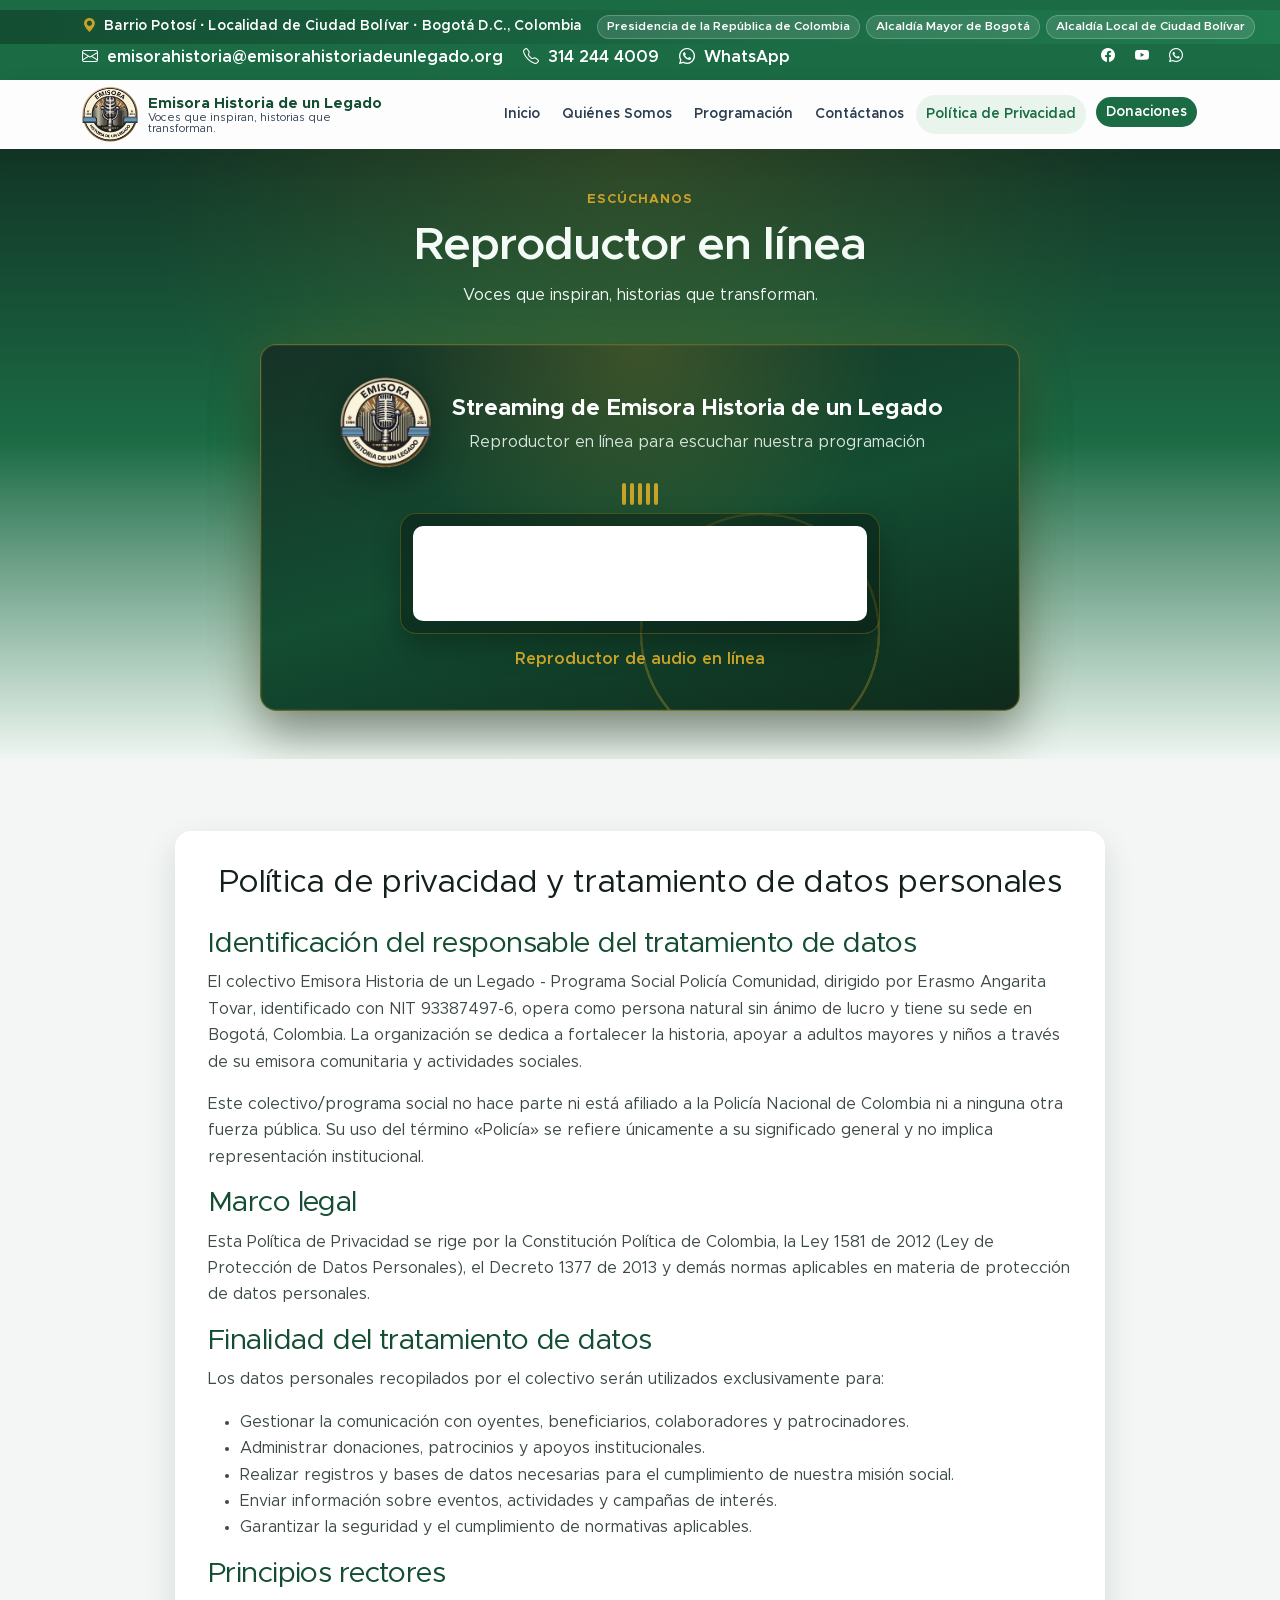
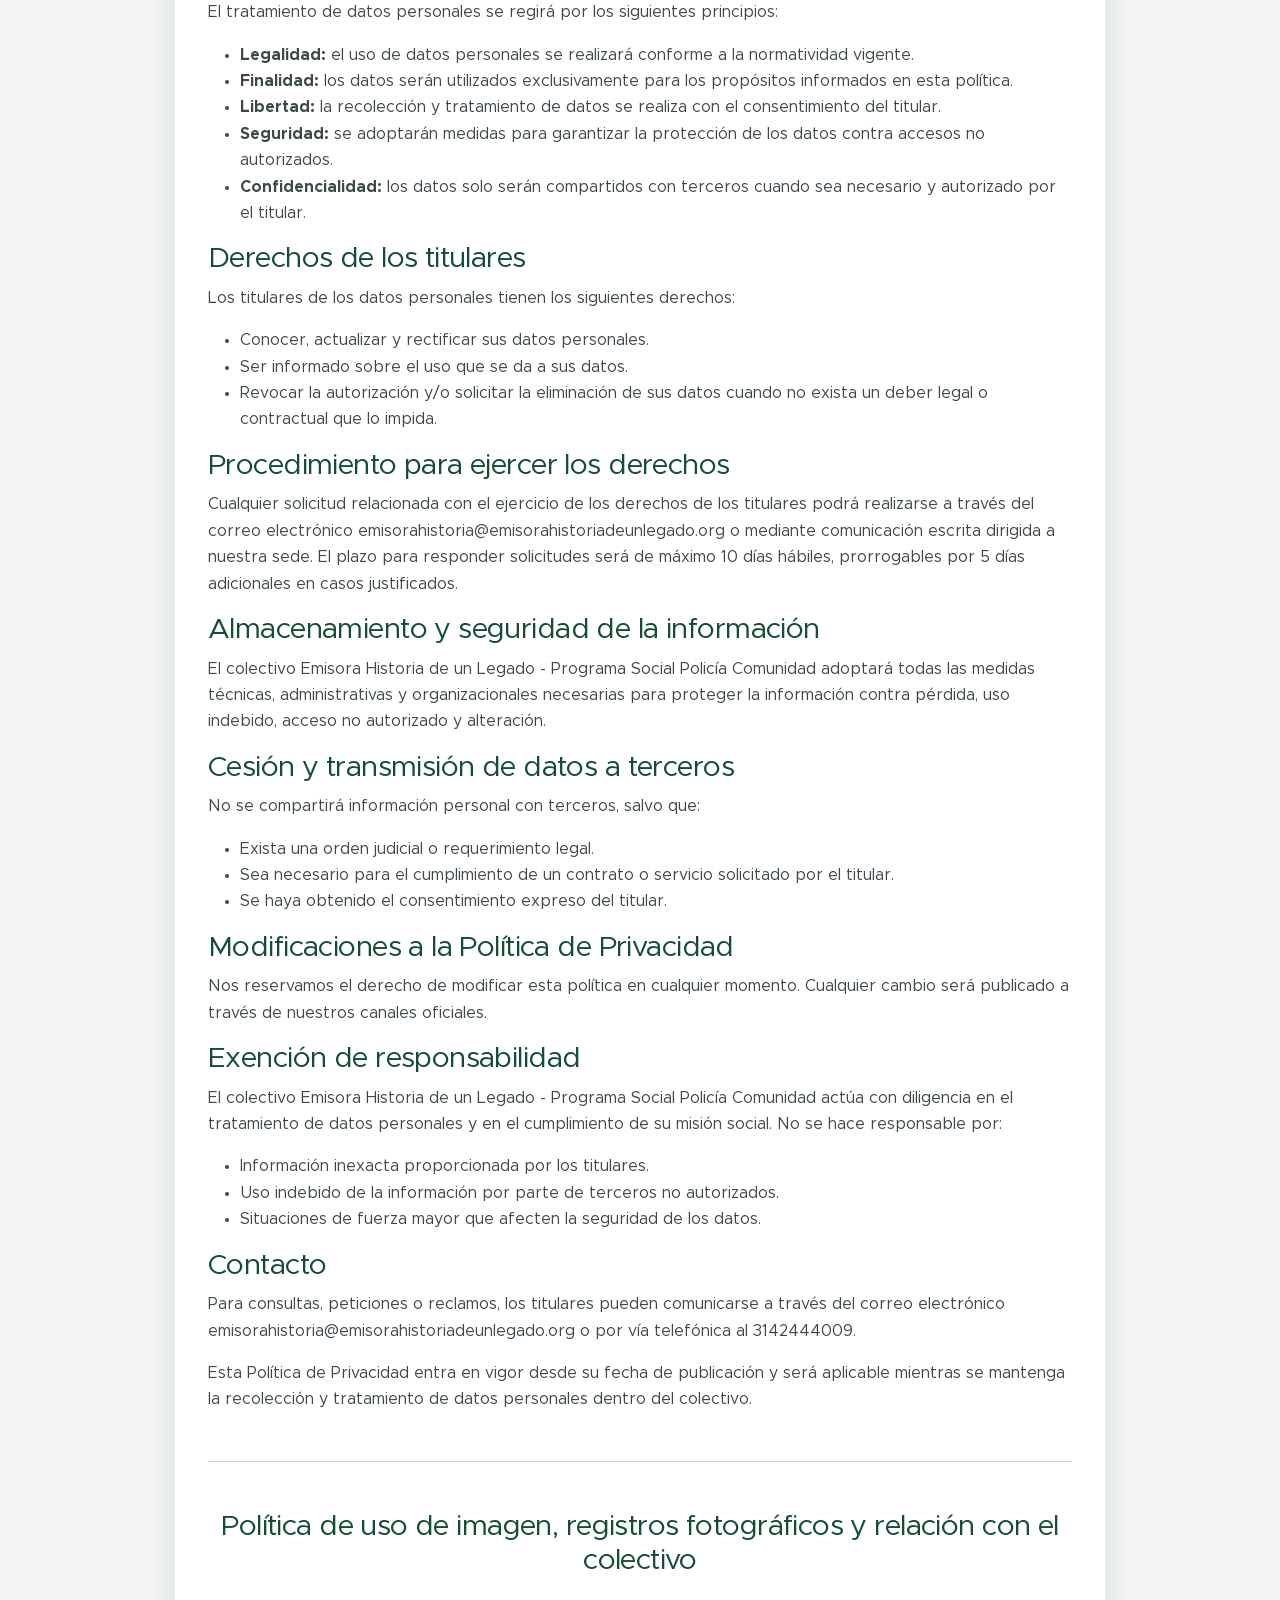
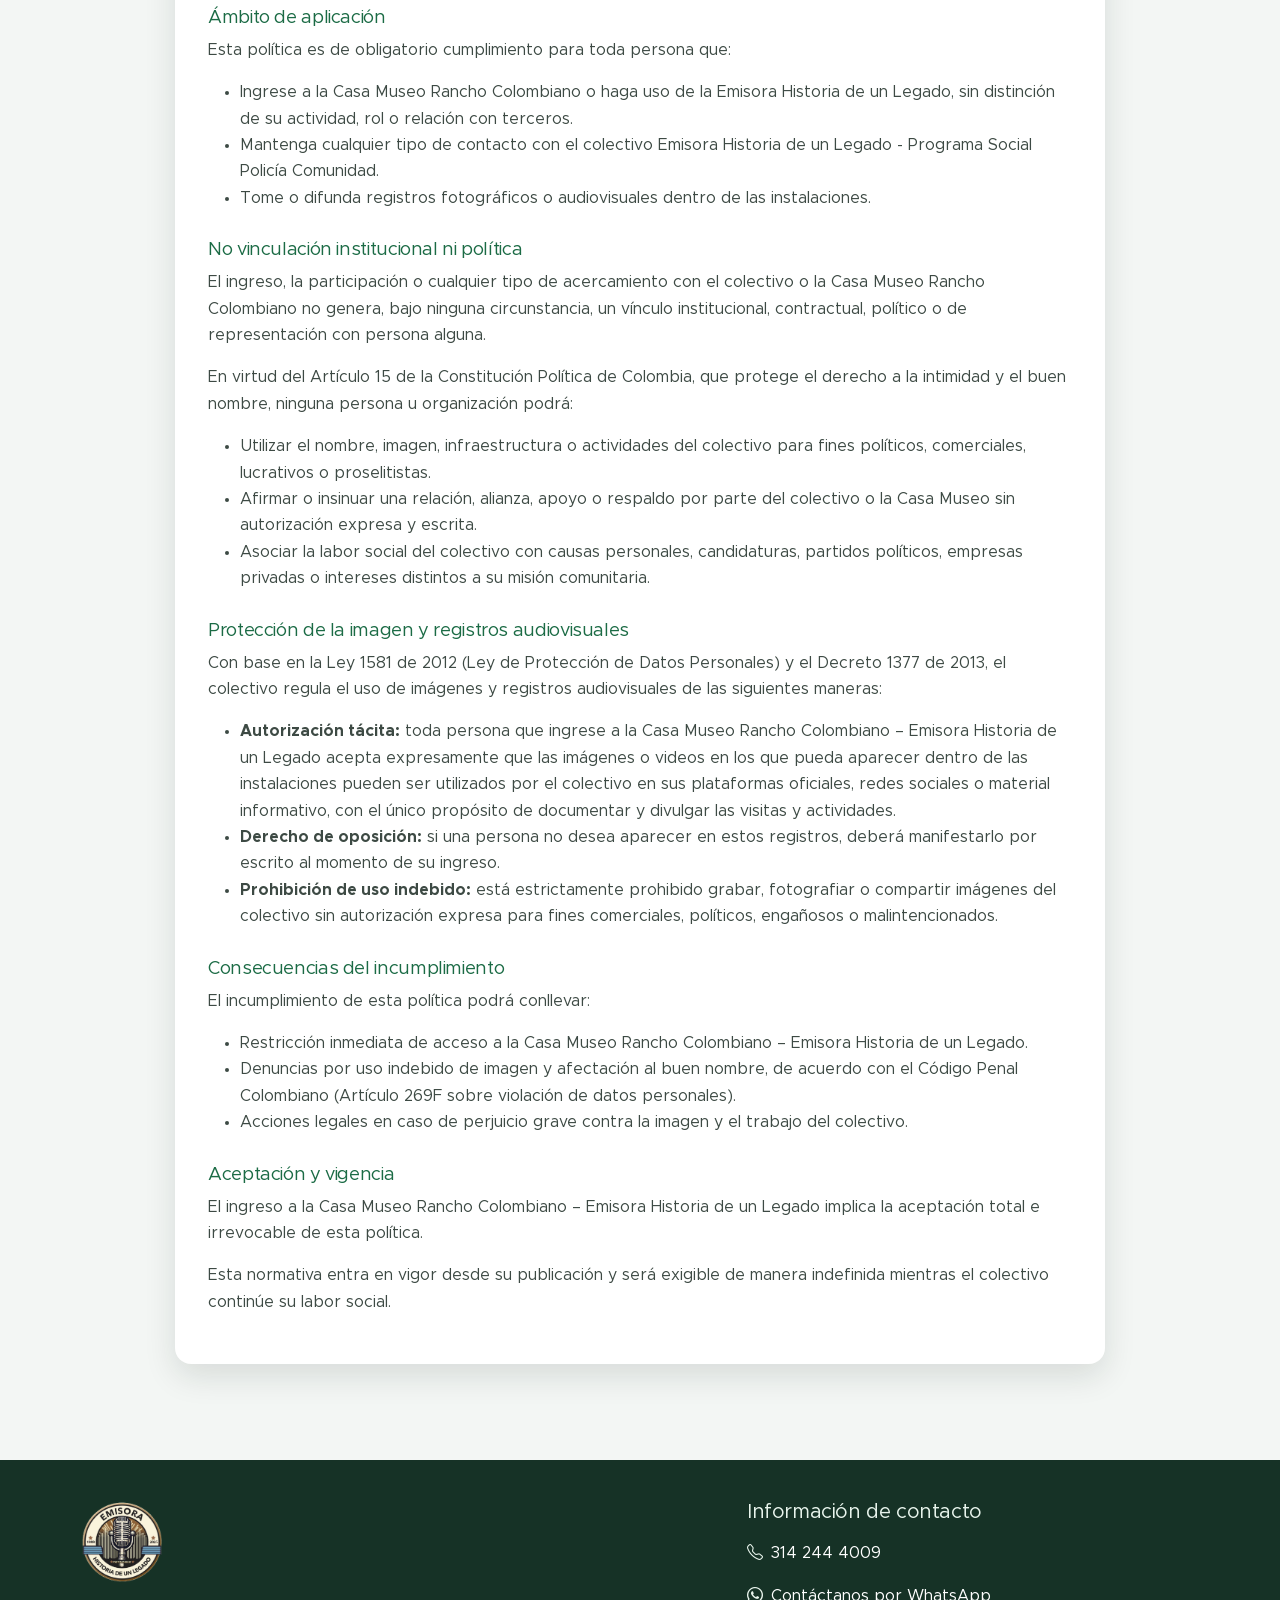
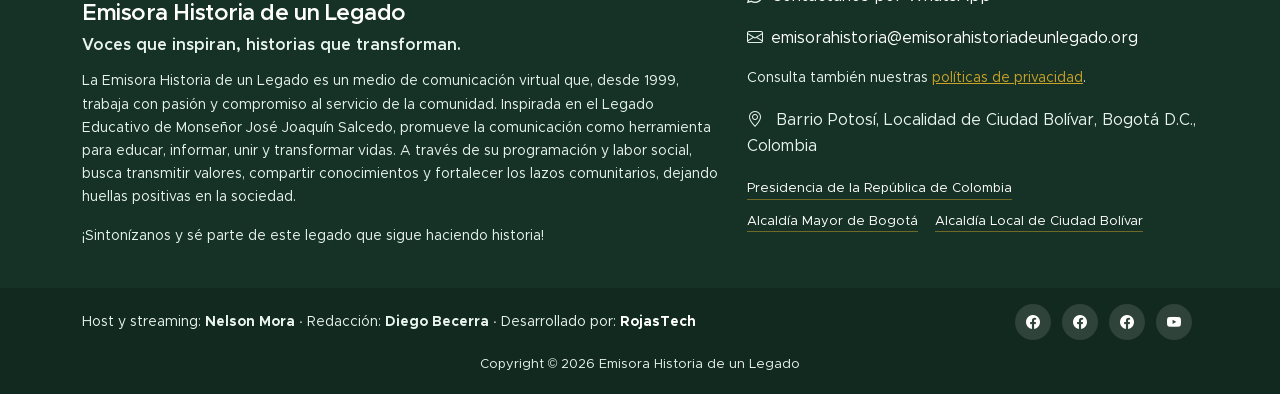
<file: politicas.html>
﻿<!doctype html>
<html lang="es">
    <head>
        <meta charset="utf-8">
        <meta name="viewport" content="width=device-width, initial-scale=1">
        <meta name="description" content="Política de privacidad, tratamiento de datos personales y política de uso de imagen de la Emisora Historia de un Legado.">
        <meta name="author" content="Emisora Historia de un Legado">
        <title>Política de Privacidad | Emisora Historia de un Legado</title>
        <link rel="shortcut icon" href="images/icons/favicon.png">
        <link href="css/bootstrap.min.css" rel="stylesheet">
        <link href="css/bootstrap-icons.css" rel="stylesheet">
        <link href="css/templatemo-kind-heart-charity.css" rel="stylesheet">
        <link href="css/site.css" rel="stylesheet">
    </head>
    <body>
        <a class="skip-link" href="#contenido-principal">Saltar al contenido</a>
        <header class="site-header">
            <div class="top-info-bar">
                <div class="container">
                    <p class="top-location"><i class="bi-geo-alt-fill me-1" aria-hidden="true"></i> Barrio Potosí · Localidad de Ciudad Bolívar · Bogotá D.C., Colombia</p>
                    <nav class="institutional-links" aria-label="Enlaces institucionales">
                        <a href="https://www.presidencia.gov.co/" target="_blank" rel="noopener noreferrer">Presidencia de la República de Colombia</a>
                        <a href="https://bogota.gov.co/" target="_blank" rel="noopener noreferrer">Alcaldía Mayor de Bogotá</a>
                        <a href="https://www.ciudadbolivar.gov.co/" target="_blank" rel="noopener noreferrer">Alcaldía Local de Ciudad Bolívar</a>
                    </nav>
                </div>
            </div>
            <div class="container">
                <div class="row align-items-center">
                    <div class="col-lg-8 col-12">
                        <div class="header-contact">
                            <a href="mailto:emisorahistoria@emisorahistoriadeunlegado.org"><i class="bi-envelope me-1" aria-hidden="true"></i> emisorahistoria@emisorahistoriadeunlegado.org</a>
                            <a href="tel:+573142444009"><i class="bi-telephone me-1" aria-hidden="true"></i> 314 244 4009</a>
                            <a href="https://wa.me/573142444009" target="_blank" rel="noopener noreferrer"><i class="bi-whatsapp me-1" aria-hidden="true"></i> WhatsApp</a>
                        </div>
                    </div>
                    <div class="col-lg-4 col-12 mt-2 mt-lg-0 text-lg-end">
                        <ul class="social-icon">
                            <li class="social-icon-item"><a href="https://www.facebook.com/HistoriadeunLegado/" class="social-icon-link bi-facebook" target="_blank" rel="noopener noreferrer" aria-label="Facebook de Historia de un Legado"></a></li>
                            <li class="social-icon-item"><a href="https://www.youtube.com/@Historiadeunlegado" class="social-icon-link bi-youtube" target="_blank" rel="noopener noreferrer" aria-label="Canal de YouTube Historia de un legado"></a></li>
                            <li class="social-icon-item"><a href="https://wa.me/573142444009" class="social-icon-link bi-whatsapp" target="_blank" rel="noopener noreferrer" aria-label="WhatsApp de la emisora"></a></li>
                        </ul>
                    </div>
                </div>
            </div>
        </header>
        <nav class="navbar navbar-expand-xl bg-light shadow-lg">
            <div class="container">
                <a class="navbar-brand" href="index.html">
                    <img src="images/logo.png" class="logo img-fluid" alt="Emisora Historia de un Legado">
                    <span>Emisora Historia de un Legado<small>Voces que inspiran, historias que transforman.</small></span>
                </a>
                <button class="navbar-toggler" type="button" data-bs-toggle="collapse" data-bs-target="#navbarNav" aria-controls="navbarNav" aria-expanded="false" aria-label="Abrir menú de navegación">
                    <span class="navbar-toggler-icon"></span>
                </button>
                <div class="collapse navbar-collapse" id="navbarNav">
                    <ul class="navbar-nav ms-auto">
                        <li class="nav-item"><a class="nav-link" href="index.html">Inicio</a></li>
                        <li class="nav-item"><a class="nav-link" href="quienessomos.html">Quiénes Somos</a></li>
                        <li class="nav-item"><a class="nav-link" href="programacion.html">Programación</a></li>
                        <li class="nav-item"><a class="nav-link" href="contactos.html">Contáctanos</a></li>
                        <li class="nav-item"><a class="nav-link active" href="politicas.html" aria-current="page">Política de Privacidad</a></li>
                        <li class="nav-item ms-lg-2"><a class="nav-link custom-btn custom-border-btn btn" href="donate.html">Donaciones</a></li>
                    </ul>
                </div>
            </div>
        </nav>

        <main id="contenido-principal">
            <section class="section-padding radio-bg radio-stage" id="reproductor-en-linea">
                <div class="container">
                    <div class="page-intro">
                        <p class="page-kicker">Escúchanos</p>
                        <h2>Reproductor en línea</h2>
                        <p>Voces que inspiran, historias que transforman.</p>
                    </div>
                    <div class="radio-section text-center">
                        <div class="sound-waves" aria-hidden="true">
                            <div class="wave"></div>
                            <div class="wave"></div>
                            <div class="wave"></div>
                        </div>
                        <div class="radio-header">
                            <div class="radio-logo">
                                <img src="images/logo.png" alt="Emisora Historia de un Legado">
                            </div>
                            <div>
                                <div class="radio-title">Streaming de Emisora Historia de un Legado</div>
                                <div class="radio-subtitle">Reproductor en línea para escuchar nuestra programación</div>
                            </div>
                        </div>
                        <div class="eq-bars" aria-hidden="true">
                            <span></span><span></span><span></span><span></span><span></span>
                        </div>
                        <div class="radio-player">
                            <iframe name="contenedorPlayer" title="Reproductor de Emisora Historia de un Legado" allow="autoplay" scrolling="no" src="https://cp.usastreams.com/pr2g/APPlayerRadioHTML5.aspx?stream=https://panel.virtualtecnologe.com:8110/;&fondo=05&formato=mpeg&color=7&titulo=2&autoStart=1&vol=5&tipo=2&nombre=HISTORIA+DE+UN+LEGADO&imagen=https://cp.usastreams.com/playerHTML5/img/equalizer1.gif"></iframe>
                        </div>
                        <p class="radio-status">Reproductor de audio en línea</p>
                    </div>
                </div>
            </section>

            <section class="section-padding">
                <div class="container">
                    <div class="col-lg-10 col-12 mx-auto legal-card custom-text-box">
                        <h1 class="h2 text-center mb-4" id="politica-privacidad">Política de privacidad y tratamiento de datos personales</h1>

                        <h2 class="h5">Identificación del responsable del tratamiento de datos</h2>
                        <p>El colectivo Emisora Historia de un Legado - Programa Social Policía Comunidad, dirigido por Erasmo Angarita Tovar, identificado con NIT 93387497-6, opera como persona natural sin ánimo de lucro y tiene su sede en Bogotá, Colombia. La organización se dedica a fortalecer la historia, apoyar a adultos mayores y niños a través de su emisora comunitaria y actividades sociales.</p>
                        <p>Este colectivo/programa social no hace parte ni está afiliado a la Policía Nacional de Colombia ni a ninguna otra fuerza pública. Su uso del término «Policía» se refiere únicamente a su significado general y no implica representación institucional.</p>

                        <h2 class="h5">Marco legal</h2>
                        <p>Esta Política de Privacidad se rige por la Constitución Política de Colombia, la Ley 1581 de 2012 (Ley de Protección de Datos Personales), el Decreto 1377 de 2013 y demás normas aplicables en materia de protección de datos personales.</p>

                        <h2 class="h5">Finalidad del tratamiento de datos</h2>
                        <p>Los datos personales recopilados por el colectivo serán utilizados exclusivamente para:</p>
                        <ul>
                            <li>Gestionar la comunicación con oyentes, beneficiarios, colaboradores y patrocinadores.</li>
                            <li>Administrar donaciones, patrocinios y apoyos institucionales.</li>
                            <li>Realizar registros y bases de datos necesarias para el cumplimiento de nuestra misión social.</li>
                            <li>Enviar información sobre eventos, actividades y campañas de interés.</li>
                            <li>Garantizar la seguridad y el cumplimiento de normativas aplicables.</li>
                        </ul>

                        <h2 class="h5">Principios rectores</h2>
                        <p>El tratamiento de datos personales se regirá por los siguientes principios:</p>
                        <ul>
                            <li><strong>Legalidad:</strong> el uso de datos personales se realizará conforme a la normatividad vigente.</li>
                            <li><strong>Finalidad:</strong> los datos serán utilizados exclusivamente para los propósitos informados en esta política.</li>
                            <li><strong>Libertad:</strong> la recolección y tratamiento de datos se realiza con el consentimiento del titular.</li>
                            <li><strong>Seguridad:</strong> se adoptarán medidas para garantizar la protección de los datos contra accesos no autorizados.</li>
                            <li><strong>Confidencialidad:</strong> los datos solo serán compartidos con terceros cuando sea necesario y autorizado por el titular.</li>
                        </ul>

                        <h2 class="h5">Derechos de los titulares</h2>
                        <p>Los titulares de los datos personales tienen los siguientes derechos:</p>
                        <ul>
                            <li>Conocer, actualizar y rectificar sus datos personales.</li>
                            <li>Ser informado sobre el uso que se da a sus datos.</li>
                            <li>Revocar la autorización y/o solicitar la eliminación de sus datos cuando no exista un deber legal o contractual que lo impida.</li>
                        </ul>

                        <h2 class="h5">Procedimiento para ejercer los derechos</h2>
                        <p>Cualquier solicitud relacionada con el ejercicio de los derechos de los titulares podrá realizarse a través del correo electrónico <a href="mailto:emisorahistoria@emisorahistoriadeunlegado.org">emisorahistoria@emisorahistoriadeunlegado.org</a> o mediante comunicación escrita dirigida a nuestra sede. El plazo para responder solicitudes será de máximo 10 días hábiles, prorrogables por 5 días adicionales en casos justificados.</p>

                        <h2 class="h5">Almacenamiento y seguridad de la información</h2>
                        <p>El colectivo Emisora Historia de un Legado - Programa Social Policía Comunidad adoptará todas las medidas técnicas, administrativas y organizacionales necesarias para proteger la información contra pérdida, uso indebido, acceso no autorizado y alteración.</p>

                        <h2 class="h5">Cesión y transmisión de datos a terceros</h2>
                        <p>No se compartirá información personal con terceros, salvo que:</p>
                        <ul>
                            <li>Exista una orden judicial o requerimiento legal.</li>
                            <li>Sea necesario para el cumplimiento de un contrato o servicio solicitado por el titular.</li>
                            <li>Se haya obtenido el consentimiento expreso del titular.</li>
                        </ul>

                        <h2 class="h5">Modificaciones a la Política de Privacidad</h2>
                        <p>Nos reservamos el derecho de modificar esta política en cualquier momento. Cualquier cambio será publicado a través de nuestros canales oficiales.</p>

                        <h2 class="h5">Exención de responsabilidad</h2>
                        <p>El colectivo Emisora Historia de un Legado - Programa Social Policía Comunidad actúa con diligencia en el tratamiento de datos personales y en el cumplimiento de su misión social. No se hace responsable por:</p>
                        <ul>
                            <li>Información inexacta proporcionada por los titulares.</li>
                            <li>Uso indebido de la información por parte de terceros no autorizados.</li>
                            <li>Situaciones de fuerza mayor que afecten la seguridad de los datos.</li>
                        </ul>

                        <h2 class="h5">Contacto</h2>
                        <p>Para consultas, peticiones o reclamos, los titulares pueden comunicarse a través del correo electrónico <a href="mailto:emisorahistoria@emisorahistoriadeunlegado.org">emisorahistoria@emisorahistoriadeunlegado.org</a> o por vía telefónica al <a href="tel:+573142444009">3142444009</a>.</p>
                        <p>Esta Política de Privacidad entra en vigor desde su fecha de publicación y será aplicable mientras se mantenga la recolección y tratamiento de datos personales dentro del colectivo.</p>

                        <hr class="my-5">

                        <h2 class="h2 text-center mb-4" id="politica-imagen">Política de uso de imagen, registros fotográficos y relación con el colectivo</h2>

                        <h3 class="h5">Ámbito de aplicación</h3>
                        <p>Esta política es de obligatorio cumplimiento para toda persona que:</p>
                        <ul>
                            <li>Ingrese a la Casa Museo Rancho Colombiano o haga uso de la Emisora Historia de un Legado, sin distinción de su actividad, rol o relación con terceros.</li>
                            <li>Mantenga cualquier tipo de contacto con el colectivo Emisora Historia de un Legado - Programa Social Policía Comunidad.</li>
                            <li>Tome o difunda registros fotográficos o audiovisuales dentro de las instalaciones.</li>
                        </ul>

                        <h3 class="h5">No vinculación institucional ni política</h3>
                        <p>El ingreso, la participación o cualquier tipo de acercamiento con el colectivo o la Casa Museo Rancho Colombiano no genera, bajo ninguna circunstancia, un vínculo institucional, contractual, político o de representación con persona alguna.</p>
                        <p>En virtud del Artículo 15 de la Constitución Política de Colombia, que protege el derecho a la intimidad y el buen nombre, ninguna persona u organización podrá:</p>
                        <ul>
                            <li>Utilizar el nombre, imagen, infraestructura o actividades del colectivo para fines políticos, comerciales, lucrativos o proselitistas.</li>
                            <li>Afirmar o insinuar una relación, alianza, apoyo o respaldo por parte del colectivo o la Casa Museo sin autorización expresa y escrita.</li>
                            <li>Asociar la labor social del colectivo con causas personales, candidaturas, partidos políticos, empresas privadas o intereses distintos a su misión comunitaria.</li>
                        </ul>

                        <h3 class="h5">Protección de la imagen y registros audiovisuales</h3>
                        <p>Con base en la Ley 1581 de 2012 (Ley de Protección de Datos Personales) y el Decreto 1377 de 2013, el colectivo regula el uso de imágenes y registros audiovisuales de las siguientes maneras:</p>
                        <ul>
                            <li><strong>Autorización tácita:</strong> toda persona que ingrese a la Casa Museo Rancho Colombiano – Emisora Historia de un Legado acepta expresamente que las imágenes o videos en los que pueda aparecer dentro de las instalaciones pueden ser utilizados por el colectivo en sus plataformas oficiales, redes sociales o material informativo, con el único propósito de documentar y divulgar las visitas y actividades.</li>
                            <li><strong>Derecho de oposición:</strong> si una persona no desea aparecer en estos registros, deberá manifestarlo por escrito al momento de su ingreso.</li>
                            <li><strong>Prohibición de uso indebido:</strong> está estrictamente prohibido grabar, fotografiar o compartir imágenes del colectivo sin autorización expresa para fines comerciales, políticos, engañosos o malintencionados.</li>
                        </ul>

                        <h3 class="h5">Consecuencias del incumplimiento</h3>
                        <p>El incumplimiento de esta política podrá conllevar:</p>
                        <ul>
                            <li>Restricción inmediata de acceso a la Casa Museo Rancho Colombiano – Emisora Historia de un Legado.</li>
                            <li>Denuncias por uso indebido de imagen y afectación al buen nombre, de acuerdo con el Código Penal Colombiano (Artículo 269F sobre violación de datos personales).</li>
                            <li>Acciones legales en caso de perjuicio grave contra la imagen y el trabajo del colectivo.</li>
                        </ul>

                        <h3 class="h5">Aceptación y vigencia</h3>
                        <p>El ingreso a la Casa Museo Rancho Colombiano – Emisora Historia de un Legado implica la aceptación total e irrevocable de esta política.</p>
                        <p>Esta normativa entra en vigor desde su publicación y será exigible de manera indefinida mientras el colectivo continúe su labor social.</p>
                    </div>
                </div>
            </section>
        </main>

                <footer class="site-footer">
            <div class="container">
                <div class="row gy-4">
                    <div class="col-lg-7 col-12 footer-identity">
                        <a href="index.html"><img src="images/logo.png" class="logo img-fluid mb-3" alt="Emisora Historia de un Legado"></a>
                        <h2>Emisora Historia de un Legado</h2>
                        <p class="footer-slogan">Voces que inspiran, historias que transforman.</p>
                        <p class="footer-description">La Emisora Historia de un Legado es un medio de comunicación virtual que, desde 1999, trabaja con pasión y compromiso al servicio de la comunidad. Inspirada en el Legado Educativo de Monseñor José Joaquín Salcedo, promueve la comunicación como herramienta para educar, informar, unir y transformar vidas. A través de su programación y labor social, busca transmitir valores, compartir conocimientos y fortalecer los lazos comunitarios, dejando huellas positivas en la sociedad.</p>
                        <p class="footer-description">¡Sintonízanos y sé parte de este legado que sigue haciendo historia!</p>
                    </div>
                    <div class="col-lg-5 col-12">
                        <h3 class="site-footer-title h5 mb-3">Información de contacto</h3>
                        <p><i class="bi-telephone me-2" aria-hidden="true"></i><a href="tel:+573142444009" class="site-footer-link">314 244 4009</a></p>
                        <p><i class="bi-whatsapp me-2" aria-hidden="true"></i><a href="https://wa.me/573142444009" class="site-footer-link" target="_blank" rel="noopener noreferrer">Contáctanos por WhatsApp</a></p>
                        <p><i class="bi-envelope me-2" aria-hidden="true"></i><a href="mailto:emisorahistoria@emisorahistoriadeunlegado.org" class="site-footer-link">emisorahistoria@emisorahistoriadeunlegado.org</a></p>
                        <p class="footer-hint">Consulta también nuestras <a href="#politica-privacidad">políticas de privacidad</a>.</p>
                        <p><i class="bi-geo-alt me-2" aria-hidden="true"></i> Barrio Potosí, Localidad de Ciudad Bolívar, Bogotá D.C., Colombia</p>
                        <nav class="footer-institutional mt-3" aria-label="Sitios institucionales">
                            <a href="https://www.presidencia.gov.co/" target="_blank" rel="noopener noreferrer">Presidencia de la República de Colombia</a>
                            <a href="https://bogota.gov.co/" target="_blank" rel="noopener noreferrer">Alcaldía Mayor de Bogotá</a>
                            <a href="https://www.ciudadbolivar.gov.co/" target="_blank" rel="noopener noreferrer">Alcaldía Local de Ciudad Bolívar</a>
                        </nav>
                    </div>
                </div>
            </div>
            <div class="site-footer-bottom">
                <div class="container">
                    <div class="footer-credits-row">
                        <p class="footer-credits">Host y streaming: <strong>Nelson Mora</strong> · Redacción: <strong>Diego Becerra</strong> · Desarrollado por: <strong><a href="https://rojastech.com.co/" target="_blank" rel="noopener noreferrer">RojasTech</a></strong></p>
                        <ul class="social-icon">
                            <li class="social-icon-item"><a href="https://www.facebook.com/HistoriadeunLegado/" class="social-icon-link bi-facebook" target="_blank" rel="noopener noreferrer" aria-label="Facebook de Historia de un Legado"></a></li>
                            <li class="social-icon-item"><a href="https://www.facebook.com/erasmo.angaritatovar/" class="social-icon-link bi-facebook" target="_blank" rel="noopener noreferrer" aria-label="Facebook de Erasmo Angarita Tovar"></a></li>
                            <li class="social-icon-item"><a href="https://www.facebook.com/EMISORAHistoriaDeUnLegado/" class="social-icon-link bi-facebook" target="_blank" rel="noopener noreferrer" aria-label="Facebook de la emisora"></a></li>
                            <li class="social-icon-item"><a href="https://www.youtube.com/@Historiadeunlegado" class="social-icon-link bi-youtube" target="_blank" rel="noopener noreferrer" aria-label="YouTube Historia de un legado"></a></li>
                        </ul>
                    </div>
                    <p class="footer-copyright">Copyright © 2026 Emisora Historia de un Legado</p>
                </div>
            </div>
        </footer>
        <script src="js/jquery.min.js"></script>
        <script src="js/bootstrap.min.js"></script>
        <script src="js/jquery.sticky.js"></script>
        <script src="js/custom.js"></script>
        <script src="js/site.js"></script>
    </body>
</html>
</file>
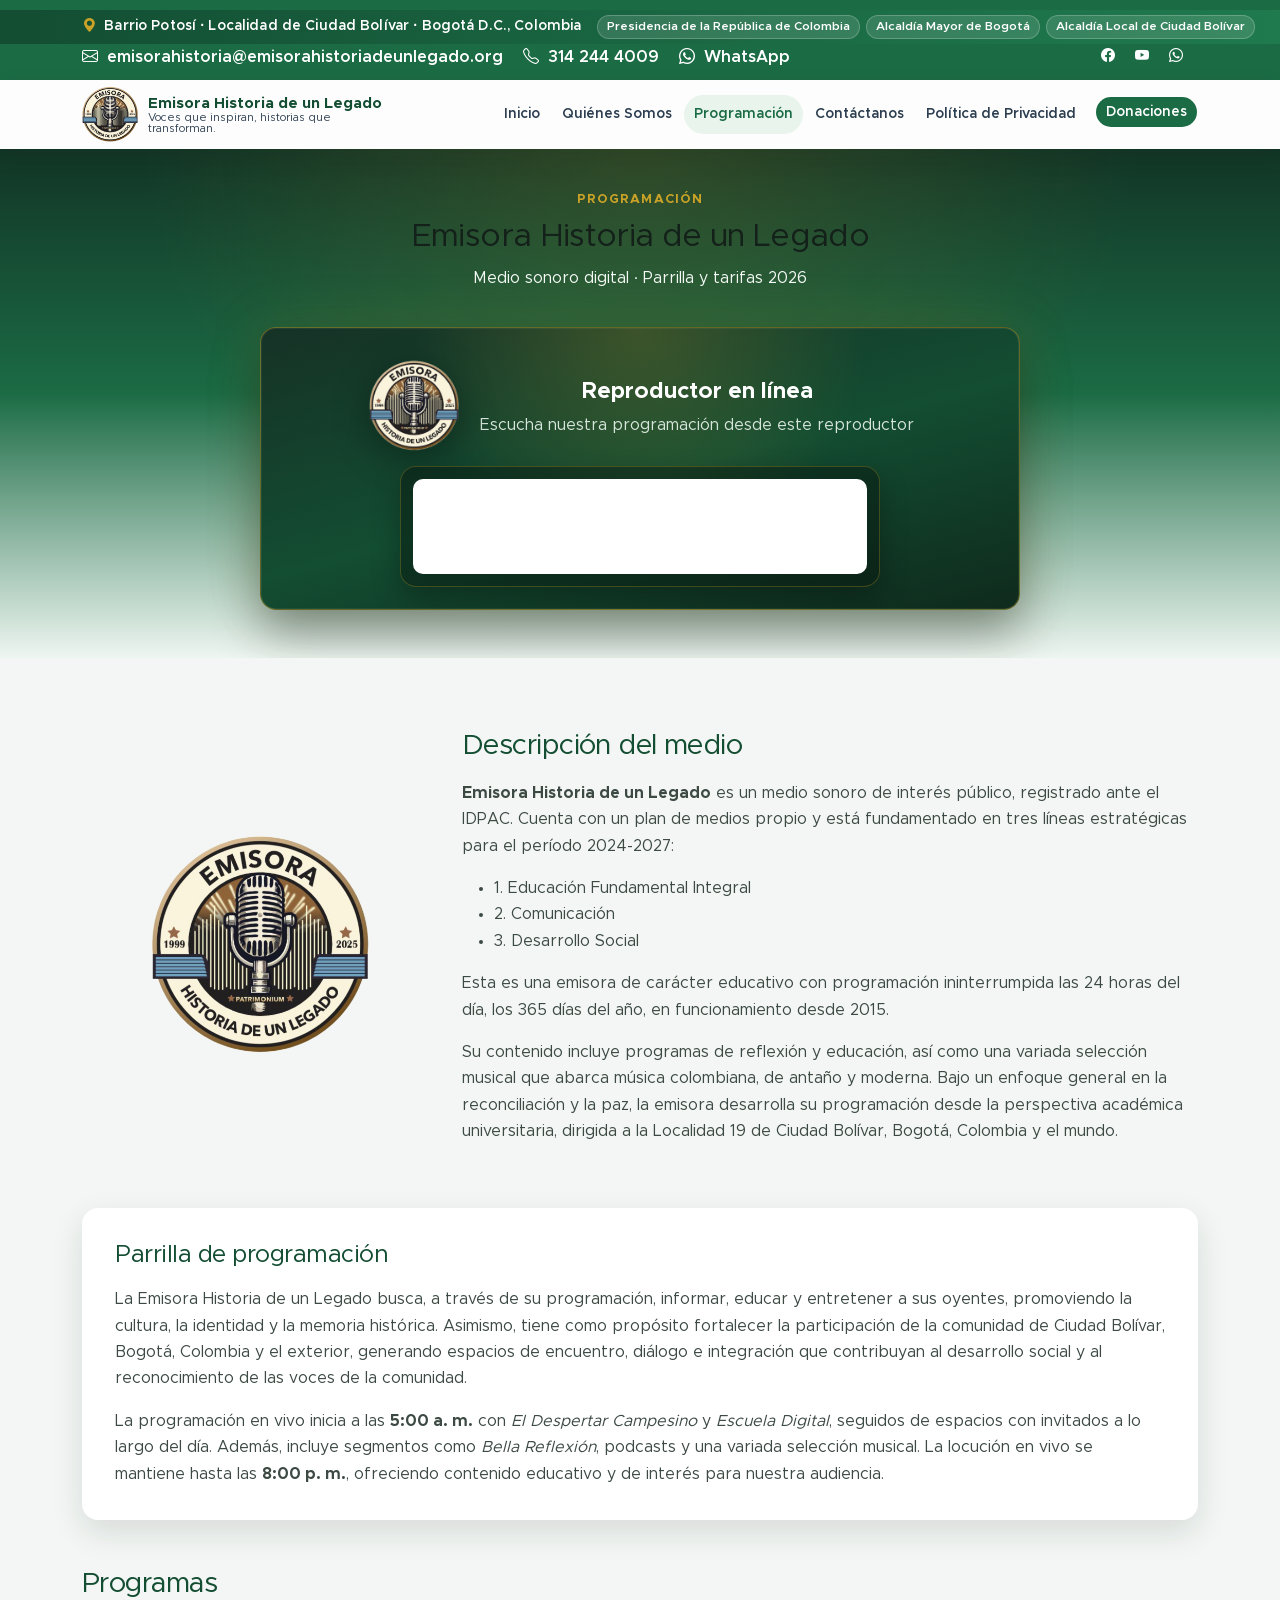
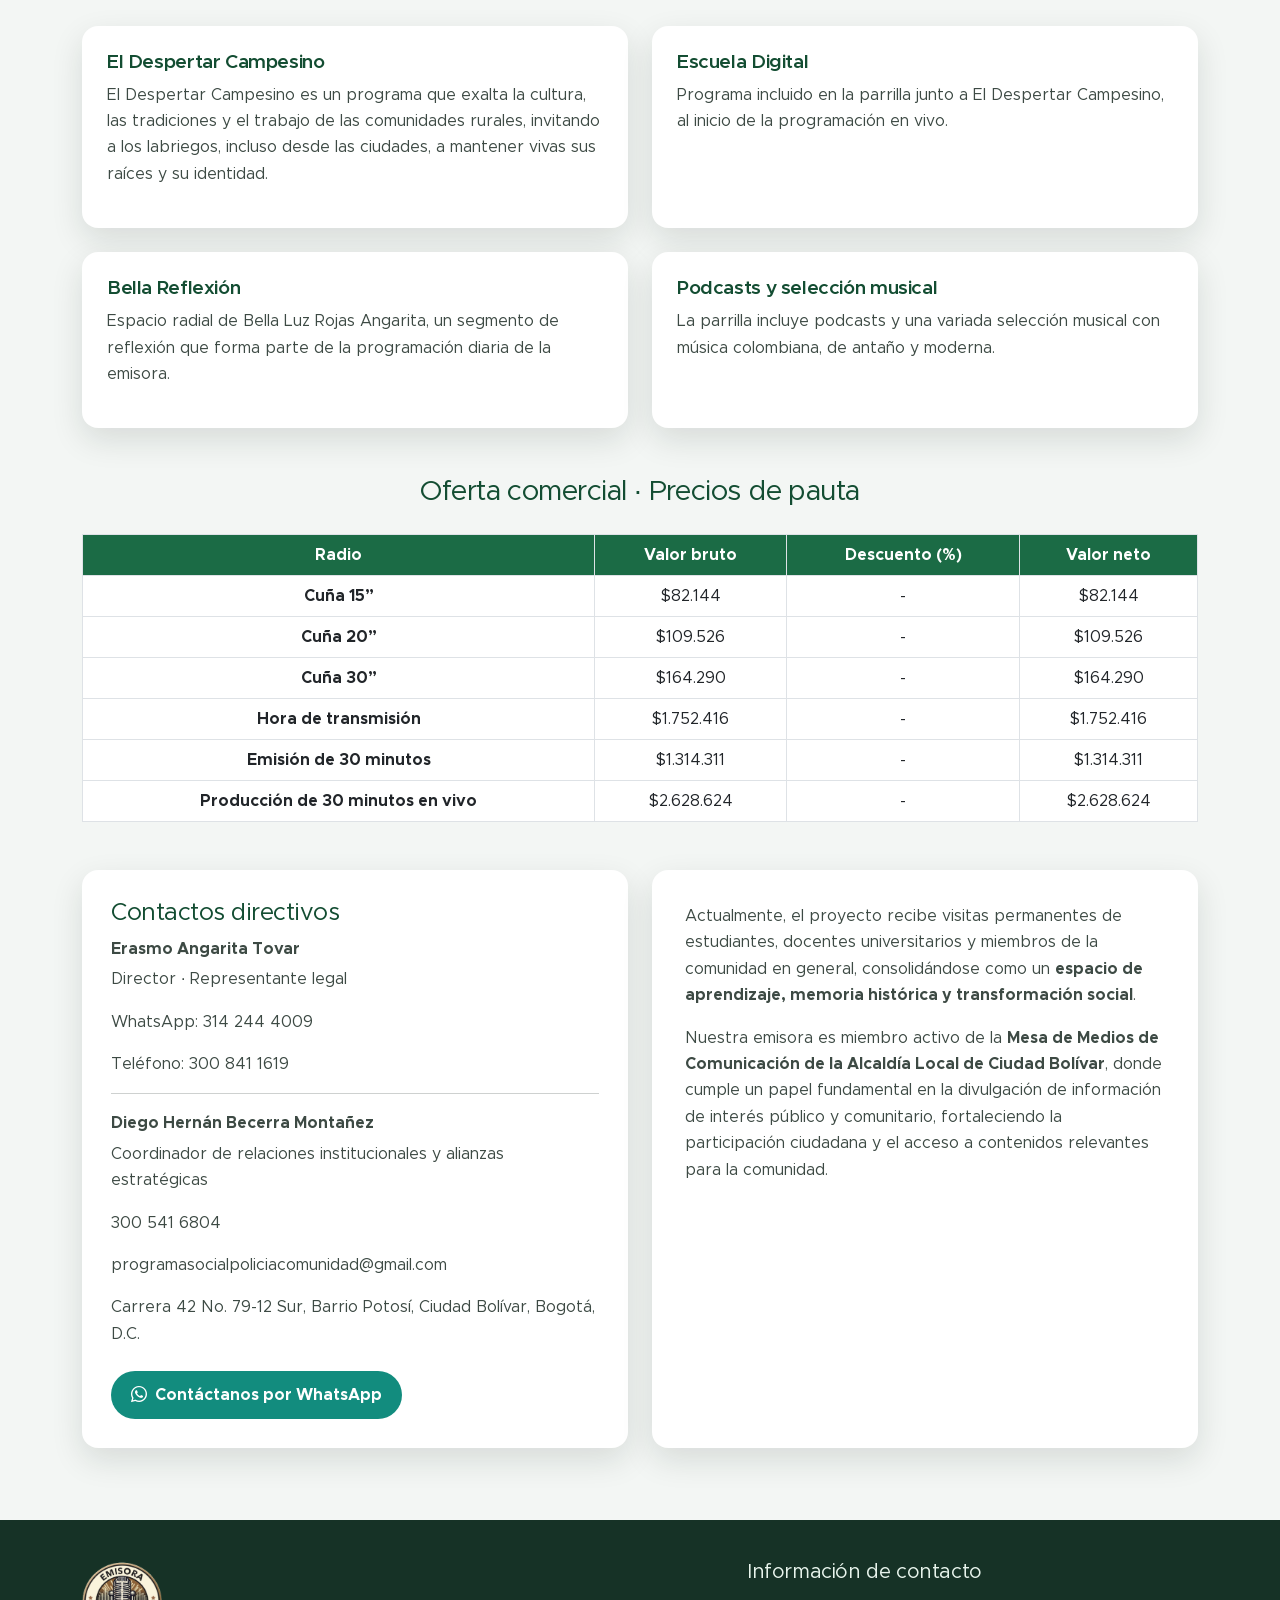
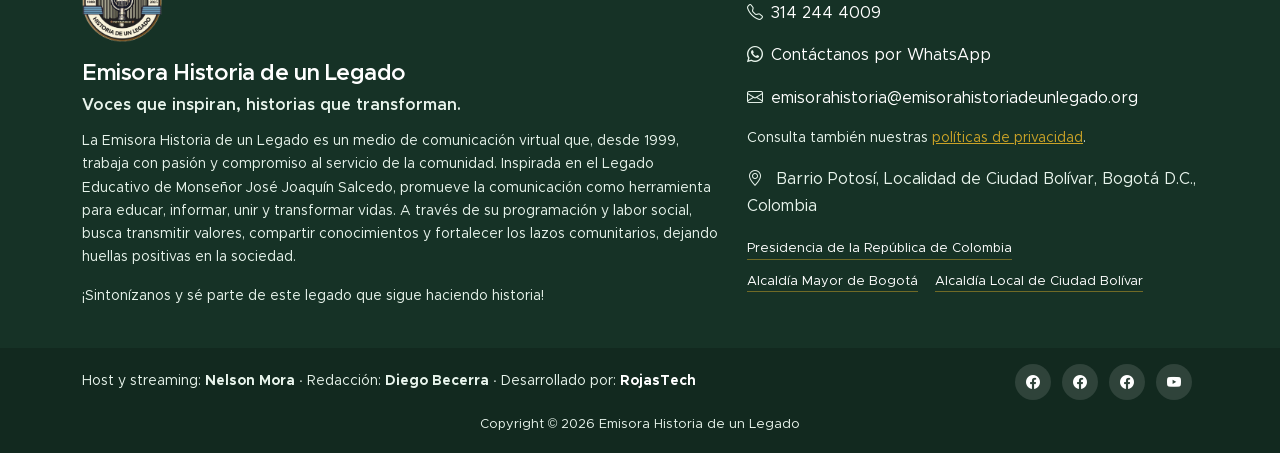
<file: programacion.html>
﻿<!doctype html>
<html lang="es">
    <head>
        <meta charset="utf-8">
        <meta name="viewport" content="width=device-width, initial-scale=1">
        <meta name="description" content="Programación y tarifas de pauta de Emisora Historia de un Legado, medio sonoro digital de Ciudad Bolívar, Bogotá.">
        <meta name="author" content="Emisora Historia de un Legado">
        <title>Programación | Emisora Historia de un Legado</title>
        <link rel="shortcut icon" href="images/icons/favicon.png">
        <link href="css/bootstrap.min.css" rel="stylesheet">
        <link href="css/bootstrap-icons.css" rel="stylesheet">
        <link href="css/templatemo-kind-heart-charity.css" rel="stylesheet">
        <link href="css/site.css" rel="stylesheet">
    </head>
    <body>
        <a class="skip-link" href="#contenido-principal">Saltar al contenido</a>
        <header class="site-header">
            <div class="top-info-bar">
                <div class="container">
                    <p class="top-location"><i class="bi-geo-alt-fill me-1" aria-hidden="true"></i> Barrio Potosí · Localidad de Ciudad Bolívar · Bogotá D.C., Colombia</p>
                    <nav class="institutional-links" aria-label="Enlaces institucionales">
                        <a href="https://www.presidencia.gov.co/" target="_blank" rel="noopener noreferrer">Presidencia de la República de Colombia</a>
                        <a href="https://bogota.gov.co/" target="_blank" rel="noopener noreferrer">Alcaldía Mayor de Bogotá</a>
                        <a href="https://www.ciudadbolivar.gov.co/" target="_blank" rel="noopener noreferrer">Alcaldía Local de Ciudad Bolívar</a>
                    </nav>
                </div>
            </div>
            <div class="container">
                <div class="row align-items-center">
                    <div class="col-lg-8 col-12">
                        <div class="header-contact">
                            <a href="mailto:emisorahistoria@emisorahistoriadeunlegado.org"><i class="bi-envelope me-1" aria-hidden="true"></i> emisorahistoria@emisorahistoriadeunlegado.org</a>
                            <a href="tel:+573142444009"><i class="bi-telephone me-1" aria-hidden="true"></i> 314 244 4009</a>
                            <a href="https://wa.me/573142444009" target="_blank" rel="noopener noreferrer"><i class="bi-whatsapp me-1" aria-hidden="true"></i> WhatsApp</a>
                        </div>
                    </div>
                    <div class="col-lg-4 col-12 mt-2 mt-lg-0 text-lg-end">
                        <ul class="social-icon">
                            <li class="social-icon-item"><a href="https://www.facebook.com/HistoriadeunLegado/" class="social-icon-link bi-facebook" target="_blank" rel="noopener noreferrer" aria-label="Facebook de Historia de un Legado"></a></li>
                            <li class="social-icon-item"><a href="https://www.youtube.com/@Historiadeunlegado" class="social-icon-link bi-youtube" target="_blank" rel="noopener noreferrer" aria-label="Canal de YouTube Historia de un legado"></a></li>
                            <li class="social-icon-item"><a href="https://wa.me/573142444009" class="social-icon-link bi-whatsapp" target="_blank" rel="noopener noreferrer" aria-label="WhatsApp de la emisora"></a></li>
                        </ul>
                    </div>
                </div>
            </div>
        </header>
        <nav class="navbar navbar-expand-xl bg-light shadow-lg">
            <div class="container">
                <a class="navbar-brand" href="index.html">
                    <img src="images/logo.png" class="logo img-fluid" alt="Emisora Historia de un Legado">
                    <span>Emisora Historia de un Legado<small>Voces que inspiran, historias que transforman.</small></span>
                </a>
                <button class="navbar-toggler" type="button" data-bs-toggle="collapse" data-bs-target="#navbarNav" aria-controls="navbarNav" aria-expanded="false" aria-label="Abrir menú de navegación">
                    <span class="navbar-toggler-icon"></span>
                </button>
                <div class="collapse navbar-collapse" id="navbarNav">
                    <ul class="navbar-nav ms-auto">
                        <li class="nav-item"><a class="nav-link" href="index.html">Inicio</a></li>
                        <li class="nav-item"><a class="nav-link" href="quienessomos.html">Quiénes Somos</a></li>
                        <li class="nav-item"><a class="nav-link active" href="programacion.html" aria-current="page">Programación</a></li>
                        <li class="nav-item"><a class="nav-link" href="contactos.html">Contáctanos</a></li>
                        <li class="nav-item"><a class="nav-link" href="politicas.html">Política de Privacidad</a></li>
                        <li class="nav-item ms-lg-2"><a class="nav-link custom-btn custom-border-btn btn" href="donate.html">Donaciones</a></li>
                    </ul>
                </div>
            </div>
        </nav>

        <main id="contenido-principal">
            <section class="section-padding radio-bg radio-stage">
                <div class="container">
                    <div class="page-intro">
                        <p class="page-kicker">Programación</p>
                        <h1 class="h2">Emisora Historia de un Legado</h1>
                        <p>Medio sonoro digital · Parrilla y tarifas 2026</p>
                    </div>
                    <div class="radio-section text-center">
                        <div class="radio-header">
                            <div class="radio-logo"><img src="images/logo.png" alt="Emisora Historia de un Legado"></div>
                            <div>
                                <div class="radio-title">Reproductor en línea</div>
                                <div class="radio-subtitle">Escucha nuestra programación desde este reproductor</div>
                            </div>
                        </div>
                        <div class="radio-player">
                            <iframe name="contenedorPlayer" title="Reproductor de Emisora Historia de un Legado" allow="autoplay" scrolling="no" src="https://cp.usastreams.com/pr2g/APPlayerRadioHTML5.aspx?stream=https://panel.virtualtecnologe.com:8110/;&fondo=05&formato=mpeg&color=7&titulo=2&autoStart=1&vol=5&tipo=2&nombre=HISTORIA+DE+UN+LEGADO&imagen=https://cp.usastreams.com/playerHTML5/img/equalizer1.gif"></iframe>
                        </div>
                    </div>
                </div>
            </section>

            <section class="section-padding">
                <div class="container">
                    <div class="row align-items-center mb-5">
                        <div class="col-lg-4 text-center mb-4 mb-lg-0">
                            <img src="images/logo.png" class="logo-image" alt="Emisora Historia de un Legado" width="220">
                        </div>
                        <div class="col-lg-8">
                            <h2 class="h3 mb-3">Descripción del medio</h2>
                            <p><strong>Emisora Historia de un Legado</strong> es un medio sonoro de interés público, registrado ante el IDPAC. Cuenta con un plan de medios propio y está fundamentado en tres líneas estratégicas para el período 2024-2027:</p>
                            <ul>
                                <li>1. Educación Fundamental Integral</li>
                                <li>2. Comunicación</li>
                                <li>3. Desarrollo Social</li>
                            </ul>
                            <p>Esta es una emisora de carácter educativo con programación ininterrumpida las 24 horas del día, los 365 días del año, en funcionamiento desde 2015.</p>
                            <p>Su contenido incluye programas de reflexión y educación, así como una variada selección musical que abarca música colombiana, de antaño y moderna. Bajo un enfoque general en la reconciliación y la paz, la emisora desarrolla su programación desde la perspectiva académica universitaria, dirigida a la Localidad 19 de Ciudad Bolívar, Bogotá, Colombia y el mundo.</p>
                        </div>
                    </div>

                    <div class="custom-text-box mb-5">
                        <h2 class="h4 mb-3">Parrilla de programación</h2>
                        <p>La Emisora Historia de un Legado busca, a través de su programación, informar, educar y entretener a sus oyentes, promoviendo la cultura, la identidad y la memoria histórica. Asimismo, tiene como propósito fortalecer la participación de la comunidad de Ciudad Bolívar, Bogotá, Colombia y el exterior, generando espacios de encuentro, diálogo e integración que contribuyan al desarrollo social y al reconocimiento de las voces de la comunidad.</p>
                        <p class="mb-0">La programación en vivo inicia a las <strong>5:00 a. m.</strong> con <em>El Despertar Campesino</em> y <em>Escuela Digital</em>, seguidos de espacios con invitados a lo largo del día. Además, incluye segmentos como <em>Bella Reflexión</em>, podcasts y una variada selección musical. La locución en vivo se mantiene hasta las <strong>8:00 p. m.</strong>, ofreciendo contenido educativo y de interés para nuestra audiencia.</p>
                    </div>

                    <h2 class="h3 mb-4">Programas</h2>
                    <div class="row g-4 mb-5">
                        <div class="col-md-6">
                            <article class="program-card">
                                <h3>El Despertar Campesino</h3>
                                <p>El Despertar Campesino es un programa que exalta la cultura, las tradiciones y el trabajo de las comunidades rurales, invitando a los labriegos, incluso desde las ciudades, a mantener vivas sus raíces y su identidad.</p>
                            </article>
                        </div>
                        <div class="col-md-6">
                            <article class="program-card">
                                <h3>Escuela Digital</h3>
                                <p>Programa incluido en la parrilla junto a El Despertar Campesino, al inicio de la programación en vivo.</p>
                            </article>
                        </div>
                        <div class="col-md-6">
                            <article class="program-card">
                                <h3>Bella Reflexión</h3>
                                <p>Espacio radial de Bella Luz Rojas Angarita, un segmento de reflexión que forma parte de la programación diaria de la emisora.</p>
                            </article>
                        </div>
                        <div class="col-md-6">
                            <article class="program-card">
                                <h3>Podcasts y selección musical</h3>
                                <p>La parrilla incluye podcasts y una variada selección musical con música colombiana, de antaño y moderna.</p>
                            </article>
                        </div>
                    </div>

                    <h2 class="h3 text-center mb-4">Oferta comercial · Precios de pauta</h2>
                    <div class="table-responsive mb-5">
                        <table class="table table-hover table-bordered mb-0 align-middle text-center bg-white">
                            <thead>
                                <tr>
                                    <th>Radio</th>
                                    <th>Valor bruto</th>
                                    <th>Descuento (%)</th>
                                    <th>Valor neto</th>
                                </tr>
                            </thead>
                            <tbody>
                                <tr>
                                    <td class="fw-bold">Cuña 15”</td>
                                    <td>$82.144</td>
                                    <td>-</td>
                                    <td>$82.144</td>
                                </tr>
                                <tr>
                                    <td class="fw-bold">Cuña 20”</td>
                                    <td>$109.526</td>
                                    <td>-</td>
                                    <td>$109.526</td>
                                </tr>
                                <tr>
                                    <td class="fw-bold">Cuña 30”</td>
                                    <td>$164.290</td>
                                    <td>-</td>
                                    <td>$164.290</td>
                                </tr>
                                <tr>
                                    <td class="fw-bold">Hora de transmisión</td>
                                    <td>$1.752.416</td>
                                    <td>-</td>
                                    <td>$1.752.416</td>
                                </tr>
                                <tr>
                                    <td class="fw-bold">Emisión de 30 minutos</td>
                                    <td>$1.314.311</td>
                                    <td>-</td>
                                    <td>$1.314.311</td>
                                </tr>
                                <tr>
                                    <td class="fw-bold">Producción de 30 minutos en vivo</td>
                                    <td>$2.628.624</td>
                                    <td>-</td>
                                    <td>$2.628.624</td>
                                </tr>
                            </tbody>
                        </table>
                    </div>

                    <div class="row g-4">
                        <div class="col-lg-6">
                            <div class="contact-info-wrap h-100">
                                <h2 class="h4">Contactos directivos</h2>
                                <p class="mb-1"><strong>Erasmo Angarita Tovar</strong></p>
                                <p>Director · Representante legal</p>
                                <p>WhatsApp: <a href="https://wa.me/573142444009" target="_blank" rel="noopener noreferrer">314 244 4009</a></p>
                                <p>Teléfono: <a href="tel:+573008411619">300 841 1619</a></p>
                                <hr>
                                <p class="mb-1"><strong>Diego Hernán Becerra Montañez</strong></p>
                                <p>Coordinador de relaciones institucionales y alianzas estratégicas</p>
                                <p><a href="tel:+573005416804">300 541 6804</a></p>
                                <p><a href="mailto:programasocialpoliciacomunidad@gmail.com">programasocialpoliciacomunidad@gmail.com</a></p>
                                <p>Carrera 42 No. 79-12 Sur, Barrio Potosí, Ciudad Bolívar, Bogotá, D.C.</p>
                                <a class="whatsapp-btn mt-2" href="https://wa.me/573142444009" target="_blank" rel="noopener noreferrer"><i class="bi-whatsapp" aria-hidden="true"></i> Contáctanos por WhatsApp</a>
                            </div>
                        </div>
                        <div class="col-lg-6">
                            <div class="custom-text-box h-100">
                                <p>Actualmente, el proyecto recibe visitas permanentes de estudiantes, docentes universitarios y miembros de la comunidad en general, consolidándose como un <strong>espacio de aprendizaje, memoria histórica y transformación social</strong>.</p>
                                <p class="mb-0">Nuestra emisora es miembro activo de la <strong>Mesa de Medios de Comunicación de la Alcaldía Local de Ciudad Bolívar</strong>, donde cumple un papel fundamental en la divulgación de información de interés público y comunitario, fortaleciendo la participación ciudadana y el acceso a contenidos relevantes para la comunidad.</p>
                            </div>
                        </div>
                    </div>
                </div>
            </section>
        </main>

                <footer class="site-footer">
            <div class="container">
                <div class="row gy-4">
                    <div class="col-lg-7 col-12 footer-identity">
                        <a href="index.html"><img src="images/logo.png" class="logo img-fluid mb-3" alt="Emisora Historia de un Legado"></a>
                        <h2>Emisora Historia de un Legado</h2>
                        <p class="footer-slogan">Voces que inspiran, historias que transforman.</p>
                        <p class="footer-description">La Emisora Historia de un Legado es un medio de comunicación virtual que, desde 1999, trabaja con pasión y compromiso al servicio de la comunidad. Inspirada en el Legado Educativo de Monseñor José Joaquín Salcedo, promueve la comunicación como herramienta para educar, informar, unir y transformar vidas. A través de su programación y labor social, busca transmitir valores, compartir conocimientos y fortalecer los lazos comunitarios, dejando huellas positivas en la sociedad.</p>
                        <p class="footer-description">¡Sintonízanos y sé parte de este legado que sigue haciendo historia!</p>
                    </div>
                    <div class="col-lg-5 col-12">
                        <h3 class="site-footer-title h5 mb-3">Información de contacto</h3>
                        <p><i class="bi-telephone me-2" aria-hidden="true"></i><a href="tel:+573142444009" class="site-footer-link">314 244 4009</a></p>
                        <p><i class="bi-whatsapp me-2" aria-hidden="true"></i><a href="https://wa.me/573142444009" class="site-footer-link" target="_blank" rel="noopener noreferrer">Contáctanos por WhatsApp</a></p>
                        <p><i class="bi-envelope me-2" aria-hidden="true"></i><a href="mailto:emisorahistoria@emisorahistoriadeunlegado.org" class="site-footer-link">emisorahistoria@emisorahistoriadeunlegado.org</a></p>
                        <p class="footer-hint">Consulta también nuestras <a href="politicas.html#politica-privacidad">políticas de privacidad</a>.</p>
                        <p><i class="bi-geo-alt me-2" aria-hidden="true"></i> Barrio Potosí, Localidad de Ciudad Bolívar, Bogotá D.C., Colombia</p>
                        <nav class="footer-institutional mt-3" aria-label="Sitios institucionales">
                            <a href="https://www.presidencia.gov.co/" target="_blank" rel="noopener noreferrer">Presidencia de la República de Colombia</a>
                            <a href="https://bogota.gov.co/" target="_blank" rel="noopener noreferrer">Alcaldía Mayor de Bogotá</a>
                            <a href="https://www.ciudadbolivar.gov.co/" target="_blank" rel="noopener noreferrer">Alcaldía Local de Ciudad Bolívar</a>
                        </nav>
                    </div>
                </div>
            </div>
            <div class="site-footer-bottom">
                <div class="container">
                    <div class="footer-credits-row">
                        <p class="footer-credits">Host y streaming: <strong>Nelson Mora</strong> · Redacción: <strong>Diego Becerra</strong> · Desarrollado por: <strong><a href="https://rojastech.com.co/" target="_blank" rel="noopener noreferrer">RojasTech</a></strong></p>
                        <ul class="social-icon">
                            <li class="social-icon-item"><a href="https://www.facebook.com/HistoriadeunLegado/" class="social-icon-link bi-facebook" target="_blank" rel="noopener noreferrer" aria-label="Facebook de Historia de un Legado"></a></li>
                            <li class="social-icon-item"><a href="https://www.facebook.com/erasmo.angaritatovar/" class="social-icon-link bi-facebook" target="_blank" rel="noopener noreferrer" aria-label="Facebook de Erasmo Angarita Tovar"></a></li>
                            <li class="social-icon-item"><a href="https://www.facebook.com/EMISORAHistoriaDeUnLegado/" class="social-icon-link bi-facebook" target="_blank" rel="noopener noreferrer" aria-label="Facebook de la emisora"></a></li>
                            <li class="social-icon-item"><a href="https://www.youtube.com/@Historiadeunlegado" class="social-icon-link bi-youtube" target="_blank" rel="noopener noreferrer" aria-label="YouTube Historia de un legado"></a></li>
                        </ul>
                    </div>
                    <p class="footer-copyright">Copyright © 2026 Emisora Historia de un Legado</p>
                </div>
            </div>
        </footer>
        <script src="js/jquery.min.js"></script>
        <script src="js/bootstrap.min.js"></script>
        <script src="js/jquery.sticky.js"></script>
        <script src="js/custom.js"></script>
        <script src="js/site.js"></script>
    </body>
</html>
</file>
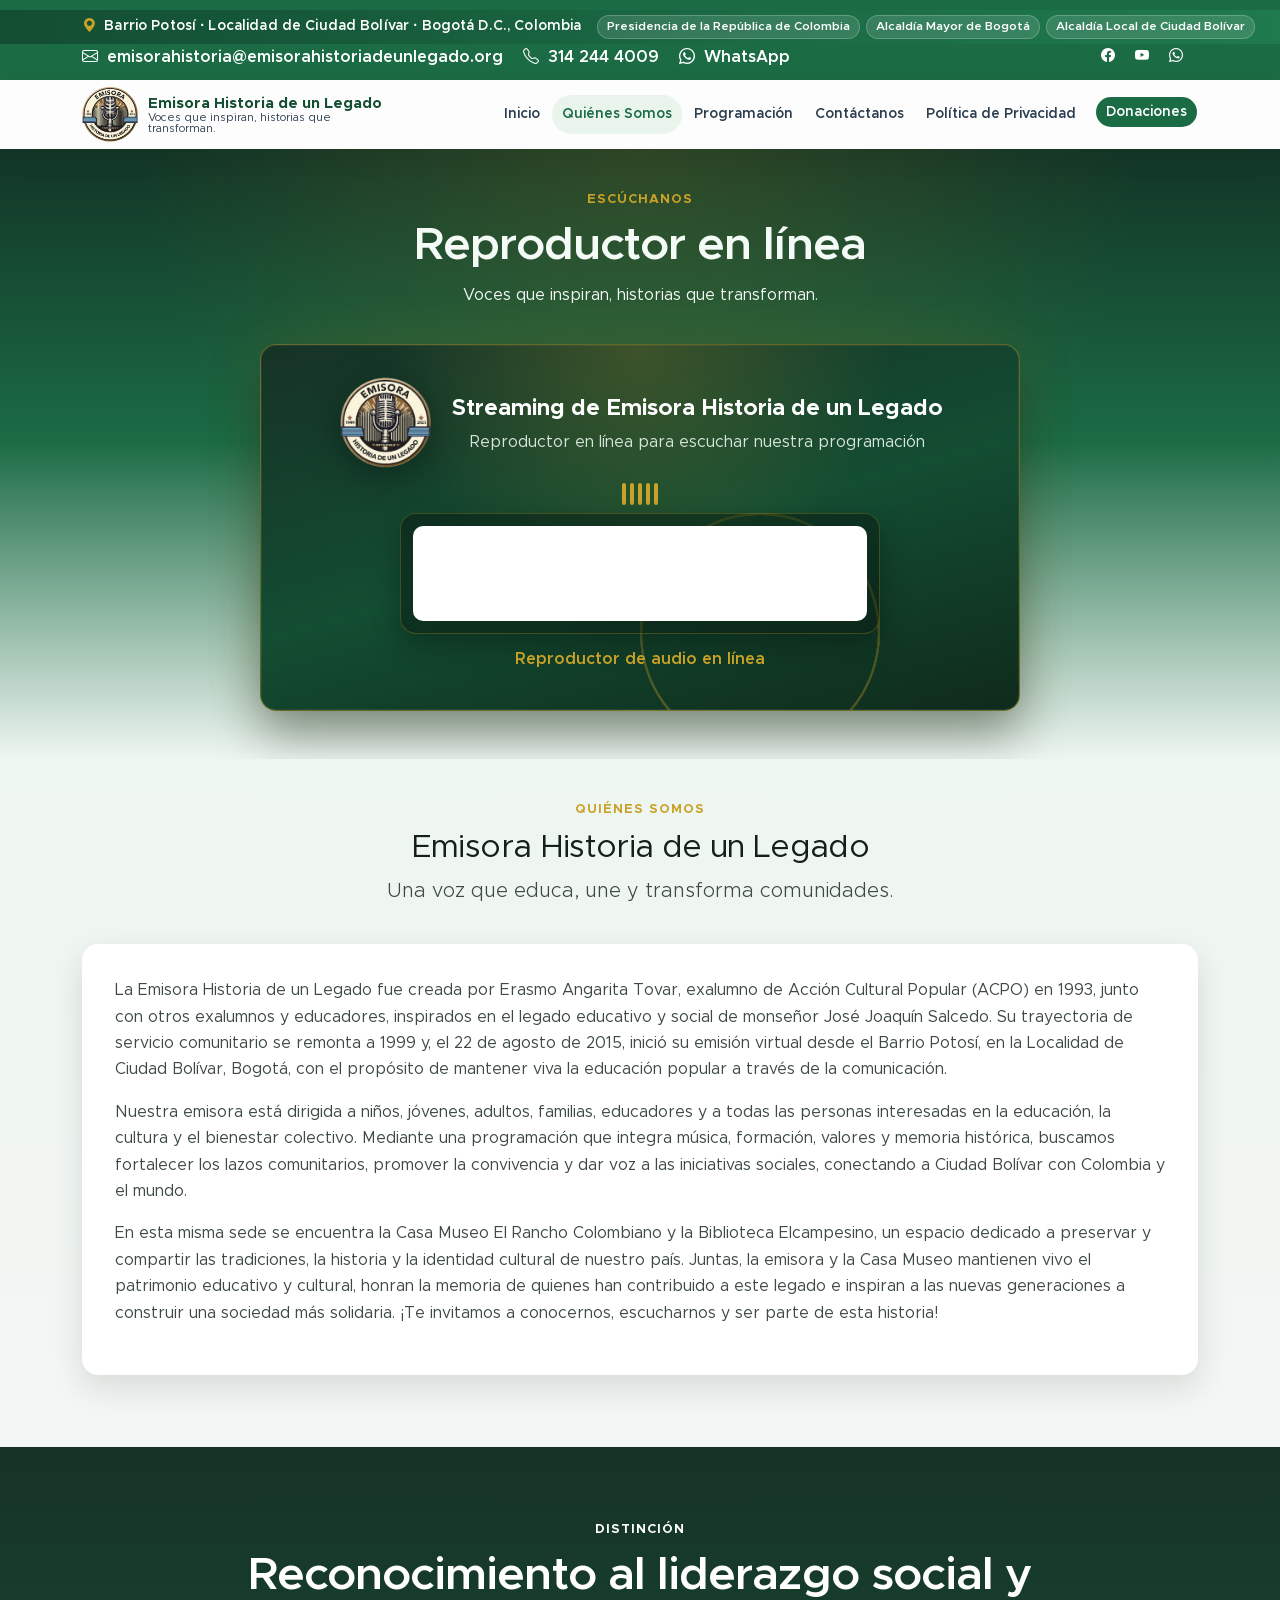
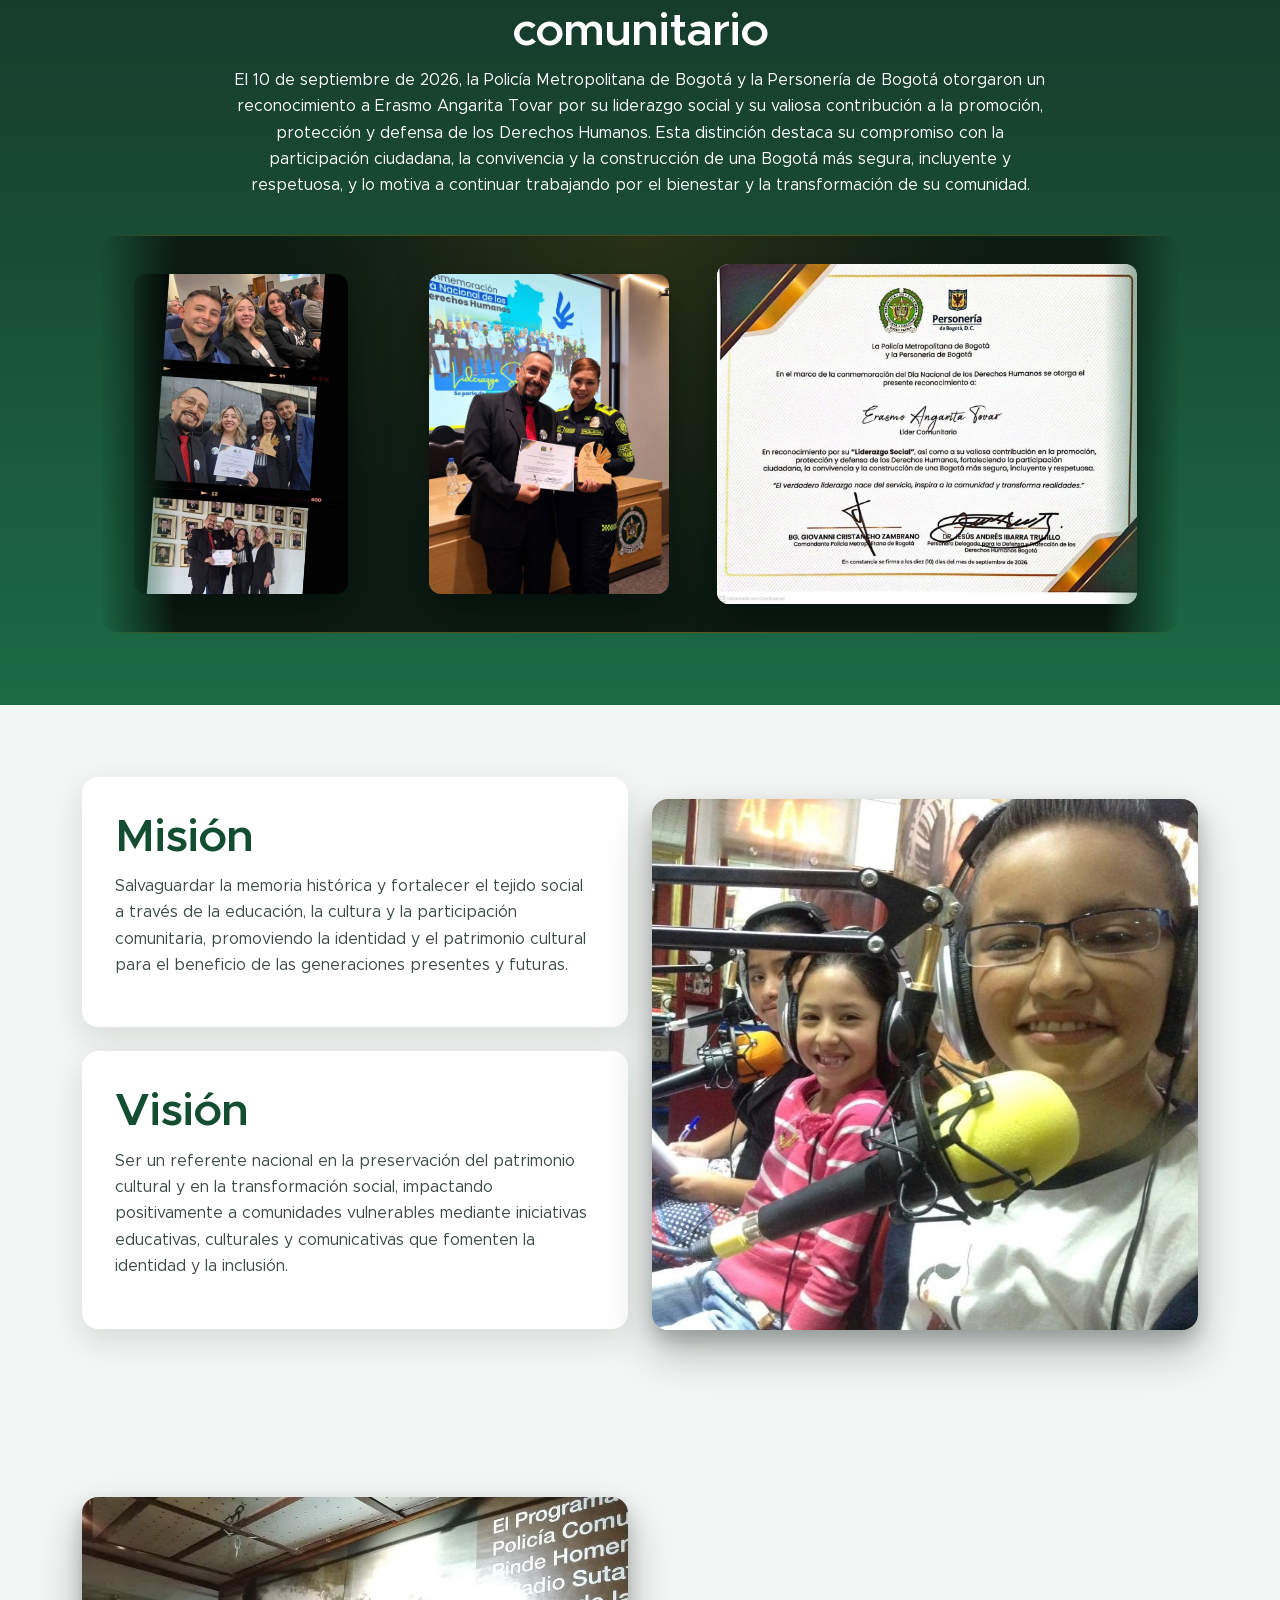
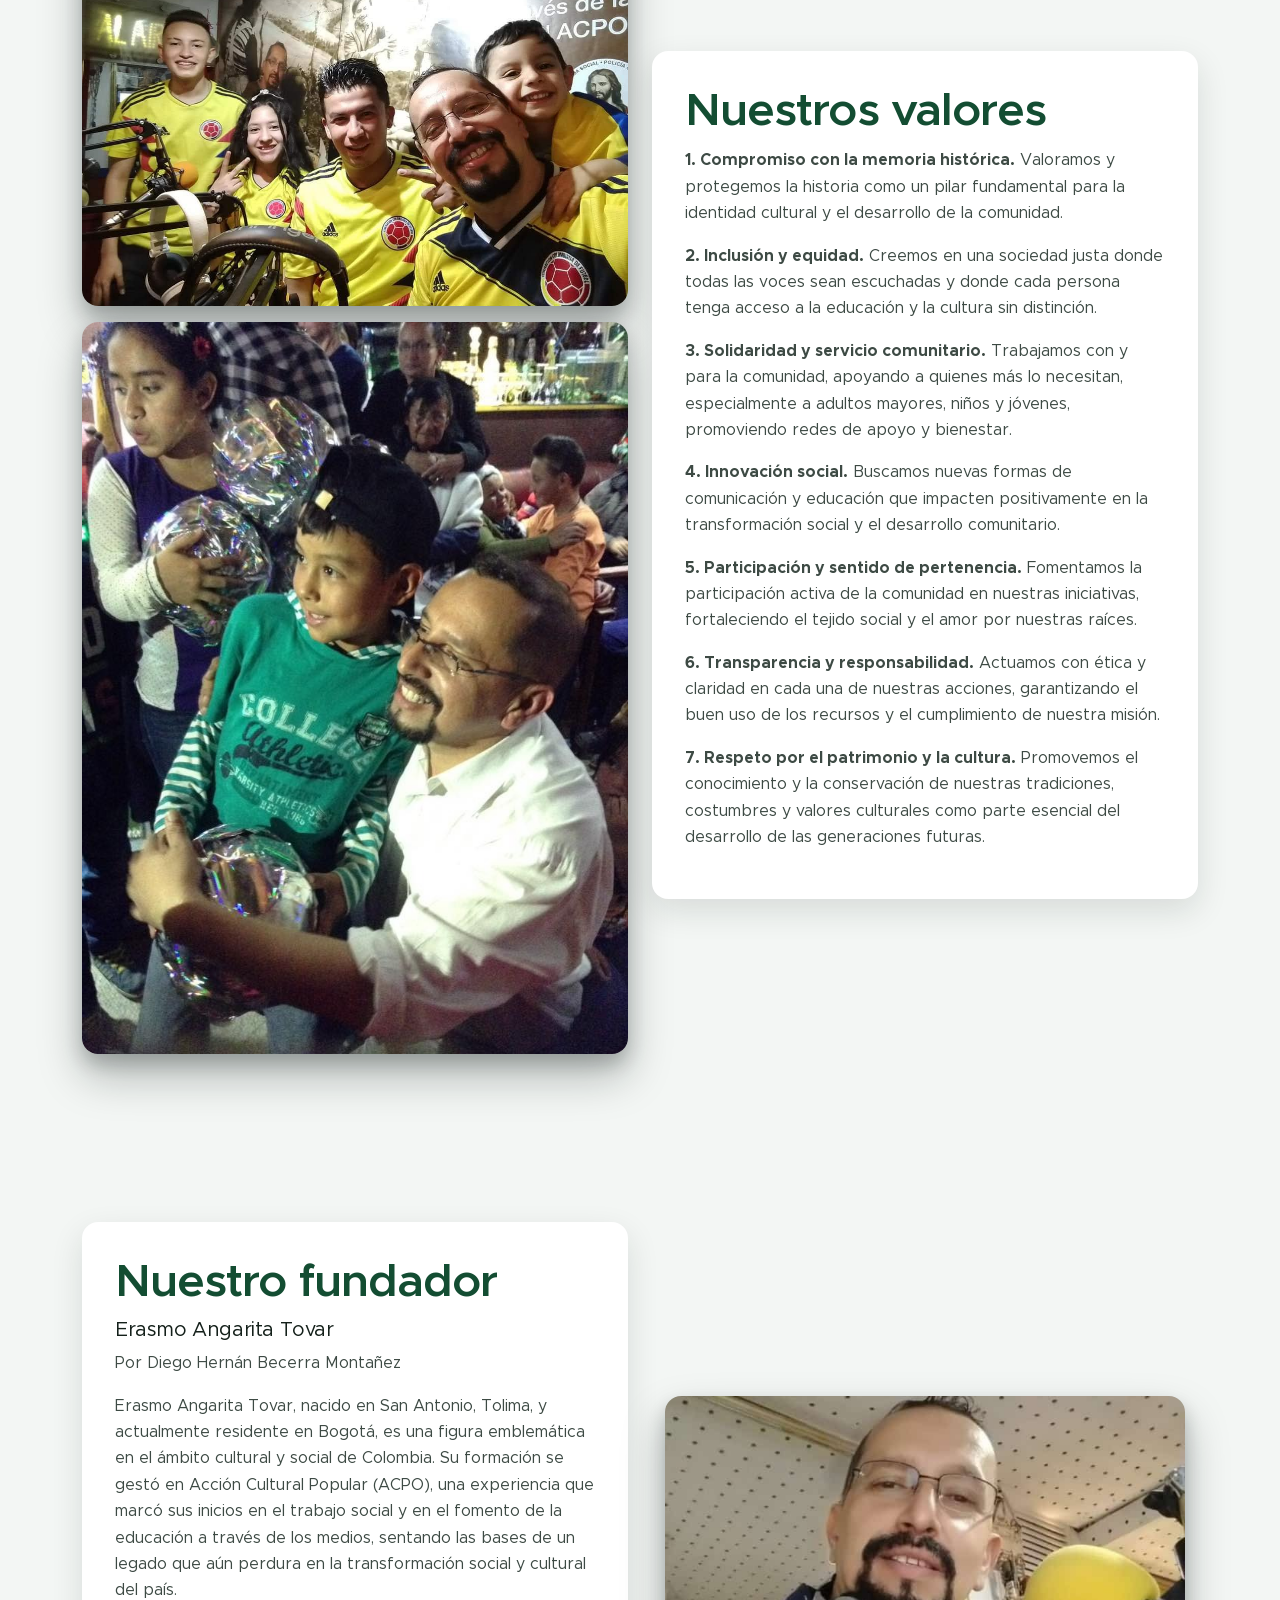
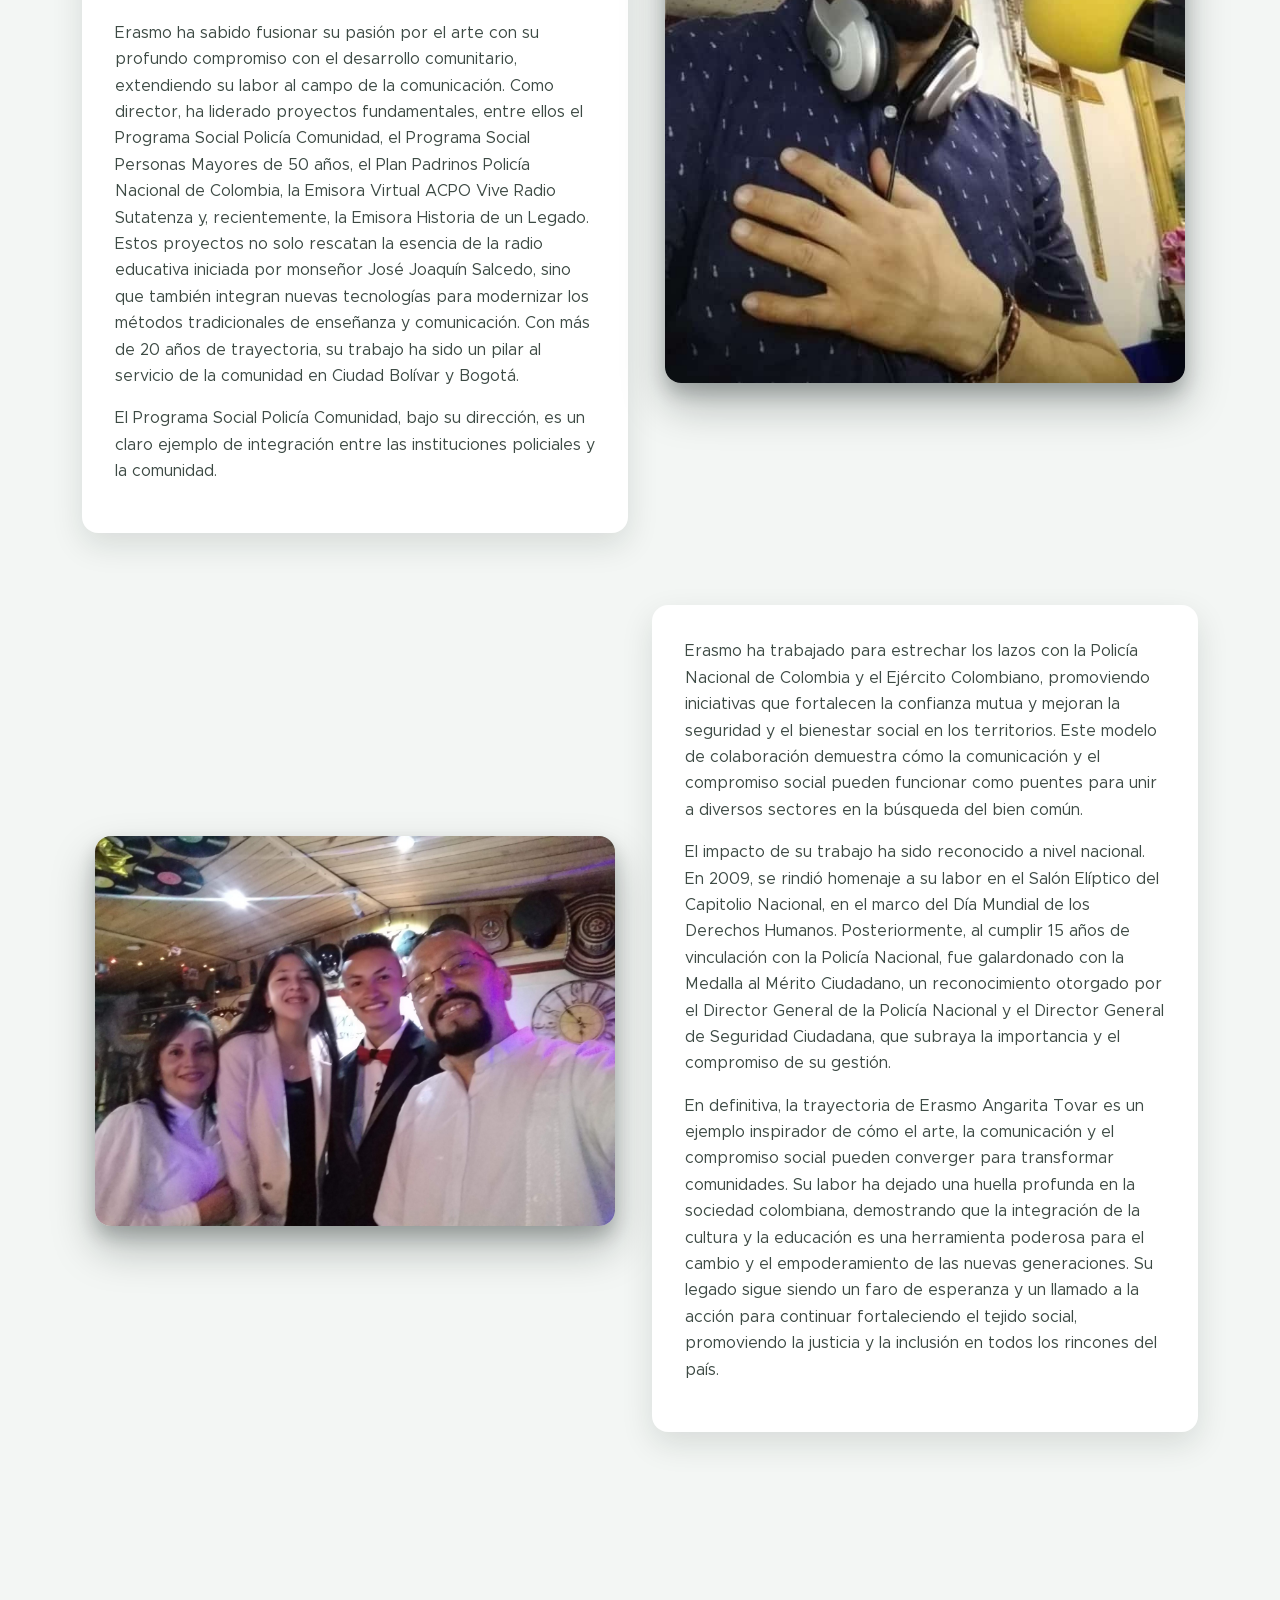
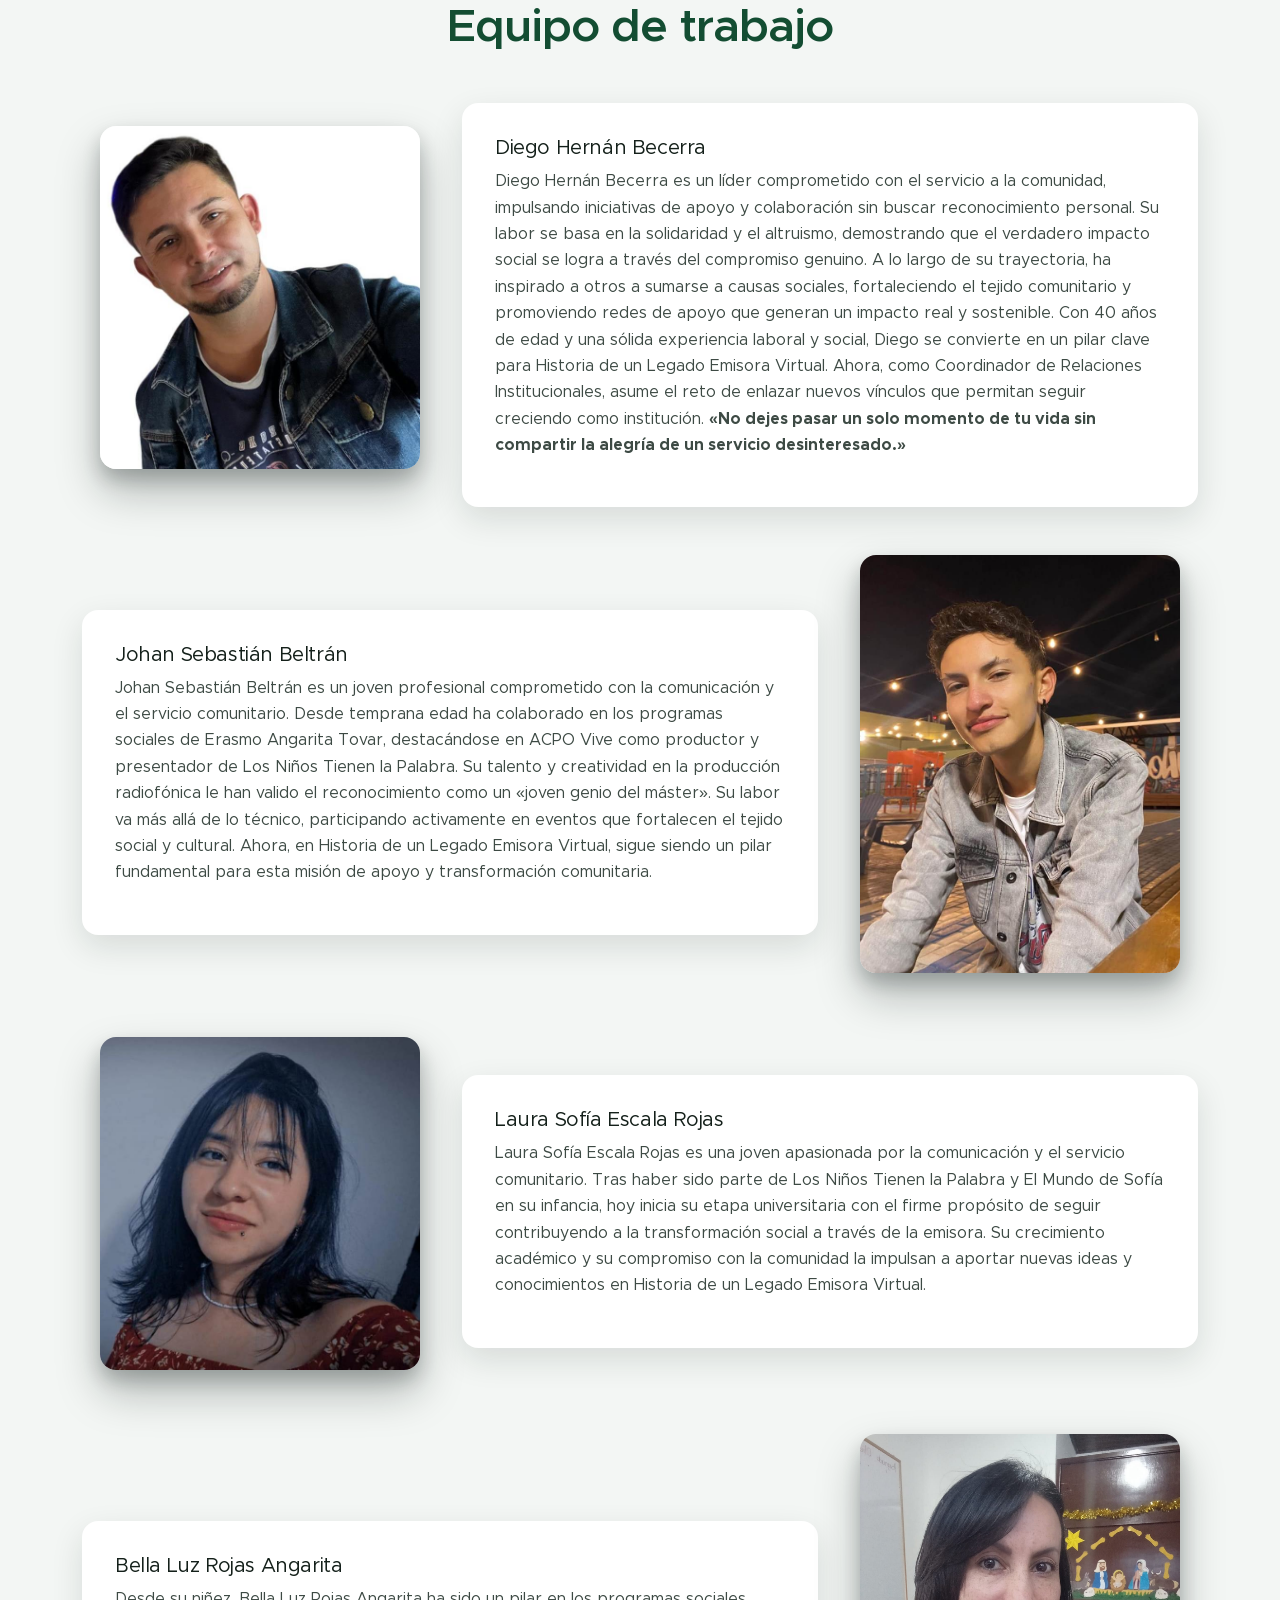
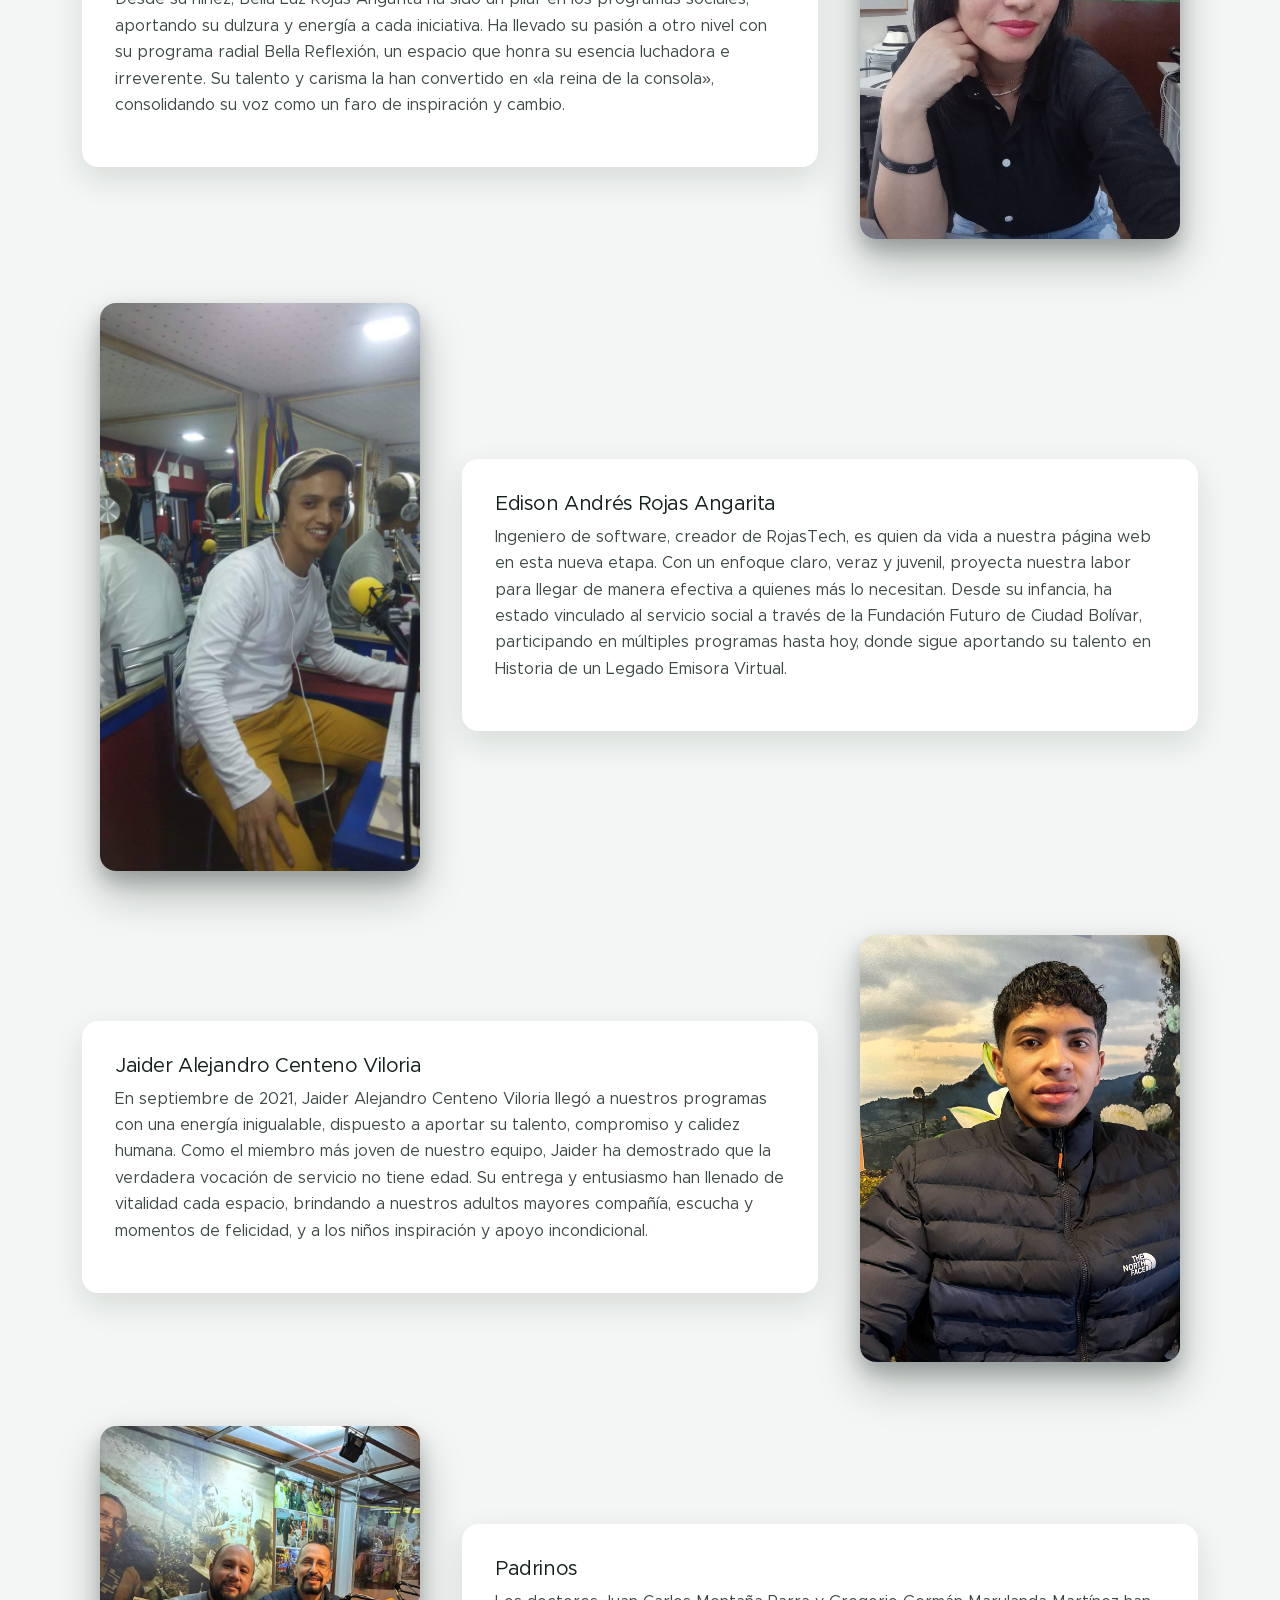
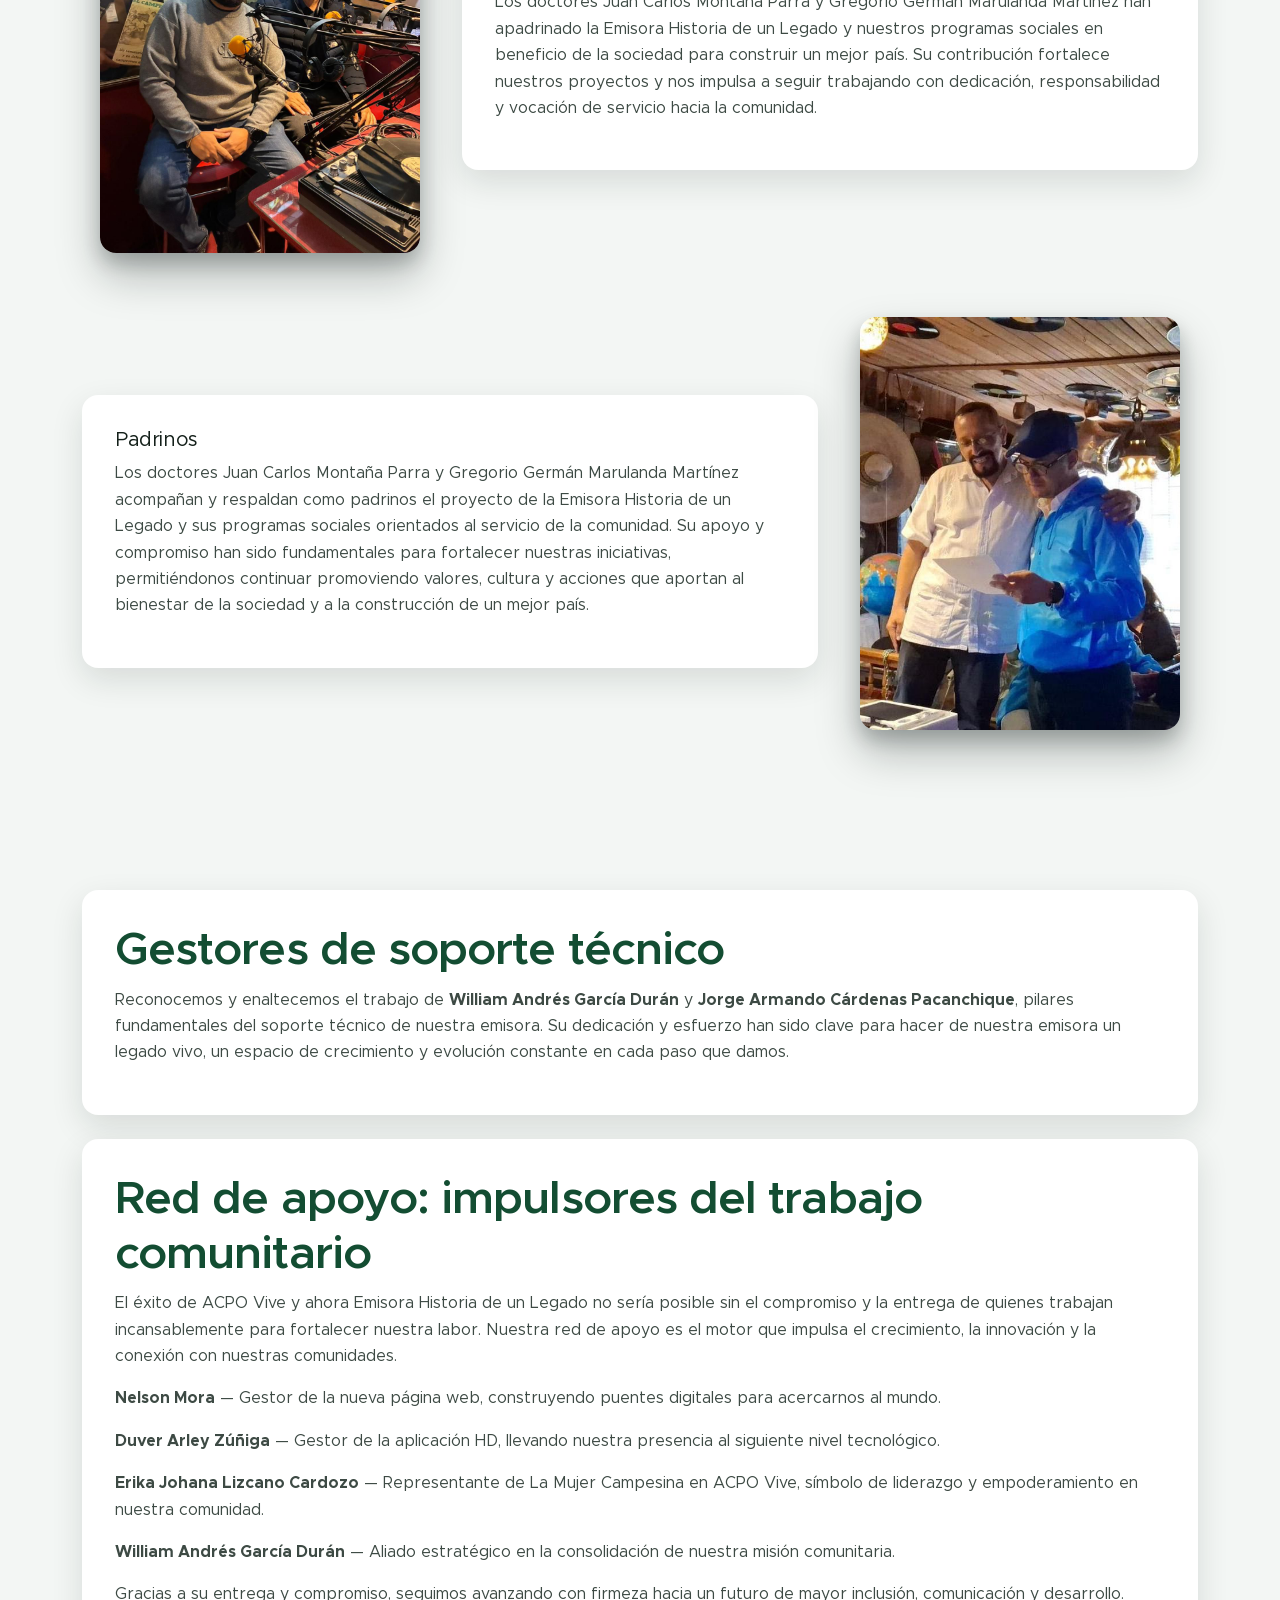
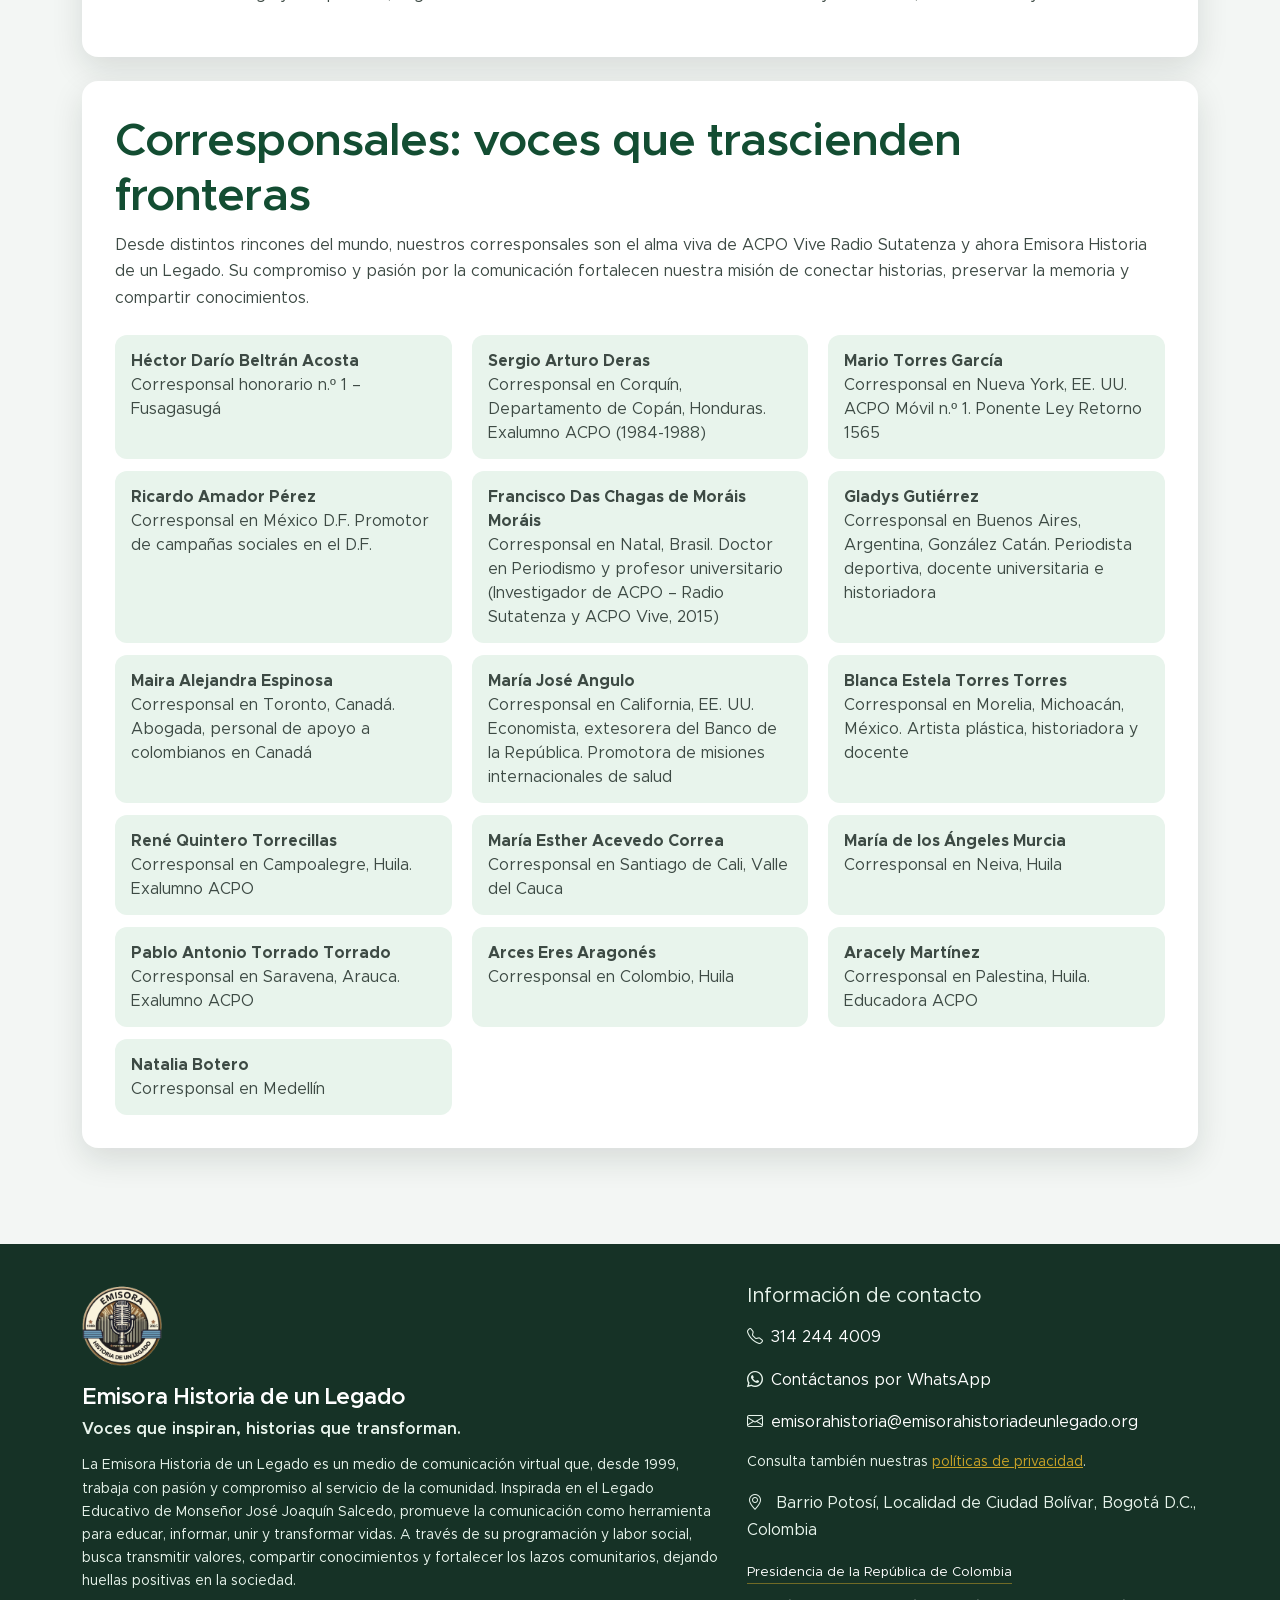
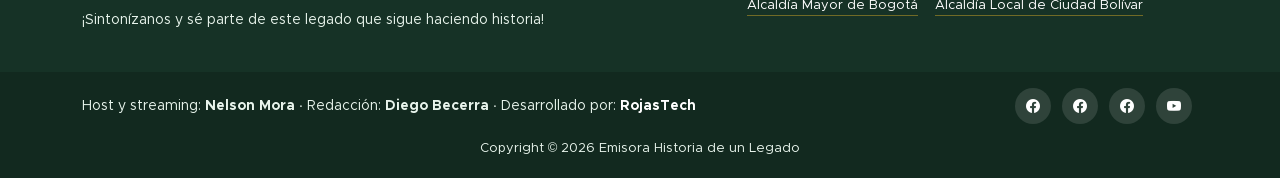
<file: quienessomos.html>
﻿<!doctype html>
<html lang="es">
    <head>
        <meta charset="utf-8">
        <meta name="viewport" content="width=device-width, initial-scale=1">
        <meta name="description" content="Quiénes somos: historia, misión, visión, valores, equipo y reconocimiento de la Emisora Historia de un Legado en Ciudad Bolívar, Bogotá.">
        <meta name="author" content="Emisora Historia de un Legado">
        <title>Quiénes Somos | Emisora Historia de un Legado</title>
        <link rel="shortcut icon" href="images/icons/favicon.png">
        <link href="css/bootstrap.min.css" rel="stylesheet">
        <link href="css/bootstrap-icons.css" rel="stylesheet">
        <link href="css/templatemo-kind-heart-charity.css" rel="stylesheet">
        <link href="css/site.css" rel="stylesheet">
    </head>
    <body>
        <a class="skip-link" href="#contenido-principal">Saltar al contenido</a>
        <header class="site-header">
            <div class="top-info-bar">
                <div class="container">
                    <p class="top-location"><i class="bi-geo-alt-fill me-1" aria-hidden="true"></i> Barrio Potosí · Localidad de Ciudad Bolívar · Bogotá D.C., Colombia</p>
                    <nav class="institutional-links" aria-label="Enlaces institucionales">
                        <a href="https://www.presidencia.gov.co/" target="_blank" rel="noopener noreferrer">Presidencia de la República de Colombia</a>
                        <a href="https://bogota.gov.co/" target="_blank" rel="noopener noreferrer">Alcaldía Mayor de Bogotá</a>
                        <a href="https://www.ciudadbolivar.gov.co/" target="_blank" rel="noopener noreferrer">Alcaldía Local de Ciudad Bolívar</a>
                    </nav>
                </div>
            </div>
            <div class="container">
                <div class="row align-items-center">
                    <div class="col-lg-8 col-12">
                        <div class="header-contact">
                            <a href="mailto:emisorahistoria@emisorahistoriadeunlegado.org"><i class="bi-envelope me-1" aria-hidden="true"></i> emisorahistoria@emisorahistoriadeunlegado.org</a>
                            <a href="tel:+573142444009"><i class="bi-telephone me-1" aria-hidden="true"></i> 314 244 4009</a>
                            <a href="https://wa.me/573142444009" target="_blank" rel="noopener noreferrer"><i class="bi-whatsapp me-1" aria-hidden="true"></i> WhatsApp</a>
                        </div>
                    </div>
                    <div class="col-lg-4 col-12 mt-2 mt-lg-0 text-lg-end">
                        <ul class="social-icon">
                            <li class="social-icon-item"><a href="https://www.facebook.com/HistoriadeunLegado/" class="social-icon-link bi-facebook" target="_blank" rel="noopener noreferrer" aria-label="Facebook de Historia de un Legado"></a></li>
                            <li class="social-icon-item"><a href="https://www.youtube.com/@Historiadeunlegado" class="social-icon-link bi-youtube" target="_blank" rel="noopener noreferrer" aria-label="Canal de YouTube Historia de un legado"></a></li>
                            <li class="social-icon-item"><a href="https://wa.me/573142444009" class="social-icon-link bi-whatsapp" target="_blank" rel="noopener noreferrer" aria-label="WhatsApp de la emisora"></a></li>
                        </ul>
                    </div>
                </div>
            </div>
        </header>
        <nav class="navbar navbar-expand-xl bg-light shadow-lg">
            <div class="container">
                <a class="navbar-brand" href="index.html">
                    <img src="images/logo.png" class="logo img-fluid" alt="Emisora Historia de un Legado">
                    <span>Emisora Historia de un Legado<small>Voces que inspiran, historias que transforman.</small></span>
                </a>
                <button class="navbar-toggler" type="button" data-bs-toggle="collapse" data-bs-target="#navbarNav" aria-controls="navbarNav" aria-expanded="false" aria-label="Abrir menú de navegación">
                    <span class="navbar-toggler-icon"></span>
                </button>
                <div class="collapse navbar-collapse" id="navbarNav">
                    <ul class="navbar-nav ms-auto">
                        <li class="nav-item"><a class="nav-link" href="index.html">Inicio</a></li>
                        <li class="nav-item"><a class="nav-link active" href="quienessomos.html" aria-current="page">Quiénes Somos</a></li>
                        <li class="nav-item"><a class="nav-link" href="programacion.html">Programación</a></li>
                        <li class="nav-item"><a class="nav-link" href="contactos.html">Contáctanos</a></li>
                        <li class="nav-item"><a class="nav-link" href="politicas.html">Política de Privacidad</a></li>
                        <li class="nav-item ms-lg-2"><a class="nav-link custom-btn custom-border-btn btn" href="donate.html">Donaciones</a></li>
                    </ul>
                </div>
            </div>
        </nav>

        <main id="contenido-principal">
            <section class="section-padding radio-bg radio-stage" id="reproductor-en-linea">
                <div class="container">
                    <div class="page-intro">
                        <p class="page-kicker">Escúchanos</p>
                        <h2>Reproductor en línea</h2>
                        <p>Voces que inspiran, historias que transforman.</p>
                    </div>
                    <div class="radio-section text-center">
                        <div class="sound-waves" aria-hidden="true">
                            <div class="wave"></div>
                            <div class="wave"></div>
                            <div class="wave"></div>
                        </div>
                        <div class="radio-header">
                            <div class="radio-logo">
                                <img src="images/logo.png" alt="Emisora Historia de un Legado">
                            </div>
                            <div>
                                <div class="radio-title">Streaming de Emisora Historia de un Legado</div>
                                <div class="radio-subtitle">Reproductor en línea para escuchar nuestra programación</div>
                            </div>
                        </div>
                        <div class="eq-bars" aria-hidden="true">
                            <span></span><span></span><span></span><span></span><span></span>
                        </div>
                        <div class="radio-player">
                            <iframe name="contenedorPlayer" title="Reproductor de Emisora Historia de un Legado" allow="autoplay" scrolling="no" src="https://cp.usastreams.com/pr2g/APPlayerRadioHTML5.aspx?stream=https://panel.virtualtecnologe.com:8110/;&fondo=05&formato=mpeg&color=7&titulo=2&autoStart=1&vol=5&tipo=2&nombre=HISTORIA+DE+UN+LEGADO&imagen=https://cp.usastreams.com/playerHTML5/img/equalizer1.gif"></iframe>
                        </div>
                        <p class="radio-status">Reproductor de audio en línea</p>
                    </div>
                </div>
            </section>

            <section class="section-padding radio-bg">
                <div class="container">
                    <div class="page-intro">
                        <p class="page-kicker">Quiénes somos</p>
                        <h1 class="h2">Emisora Historia de un Legado</h1>
                        <p class="lead">Una voz que educa, une y transforma comunidades.</p>
                    </div>
                    <div class="custom-text-box">
                        <p>La Emisora Historia de un Legado fue creada por Erasmo Angarita Tovar, exalumno de Acción Cultural Popular (ACPO) en 1993, junto con otros exalumnos y educadores, inspirados en el legado educativo y social de monseñor José Joaquín Salcedo. Su trayectoria de servicio comunitario se remonta a 1999 y, el 22 de agosto de 2015, inició su emisión virtual desde el Barrio Potosí, en la Localidad de Ciudad Bolívar, Bogotá, con el propósito de mantener viva la educación popular a través de la comunicación.</p>
                        <p>Nuestra emisora está dirigida a niños, jóvenes, adultos, familias, educadores y a todas las personas interesadas en la educación, la cultura y el bienestar colectivo. Mediante una programación que integra música, formación, valores y memoria histórica, buscamos fortalecer los lazos comunitarios, promover la convivencia y dar voz a las iniciativas sociales, conectando a Ciudad Bolívar con Colombia y el mundo.</p>
                        <p>En esta misma sede se encuentra la Casa Museo El Rancho Colombiano y la Biblioteca Elcampesino, un espacio dedicado a preservar y compartir las tradiciones, la historia y la identidad cultural de nuestro país. Juntas, la emisora y la Casa Museo mantienen vivo el patrimonio educativo y cultural, honran la memoria de quienes han contribuido a este legado e inspiran a las nuevas generaciones a construir una sociedad más solidaria. ¡Te invitamos a conocernos, escucharnos y ser parte de esta historia!</p>
                    </div>
                </div>
            </section>

            <section class="recognition-section section-padding" id="reconocimiento">
                <div class="container">
                    <div class="page-intro">
                        <p class="page-kicker">Distinción</p>
                        <h2>Reconocimiento al liderazgo social y comunitario</h2>
                        <p>El 10 de septiembre de 2026, la Policía Metropolitana de Bogotá y la Personería de Bogotá otorgaron un reconocimiento a Erasmo Angarita Tovar por su liderazgo social y su valiosa contribución a la promoción, protección y defensa de los Derechos Humanos. Esta distinción destaca su compromiso con la participación ciudadana, la convivencia y la construcción de una Bogotá más segura, incluyente y respetuosa, y lo motiva a continuar trabajando por el bienestar y la transformación de su comunidad.</p>
                    </div>
                    <div class="recognition-carousel" data-recognition-carousel>
                        <div class="recognition-viewport" role="region" aria-label="Fotografías del reconocimiento">
                            <div class="recognition-track">
                                <div class="recognition-set">
                                    <figure class="recognition-slide">
                                        <button type="button" class="recognition-open" aria-label="Ampliar fotografía de la ceremonia" data-src="images/Imagenes%20reconocimientos/Reconocimiento1.jpeg" data-alt="Erasmo Angarita Tovar y acompañantes durante la ceremonia, con el diploma y la placa del reconocimiento">
                                            <img src="images/Imagenes%20reconocimientos/Reconocimiento1.jpeg" alt="Erasmo Angarita Tovar y acompañantes durante la ceremonia, con el diploma y la placa del reconocimiento">
                                        </button>
                                    </figure>
                                    <figure class="recognition-slide">
                                        <button type="button" class="recognition-open" aria-label="Ampliar fotografía de la entrega del diploma" data-src="images/Imagenes%20reconocimientos/Reconocimiento2.jpeg" data-alt="Erasmo Angarita Tovar recibe el diploma y la placa junto a una oficial de la Policía Metropolitana de Bogotá">
                                            <img src="images/Imagenes%20reconocimientos/Reconocimiento2.jpeg" alt="Erasmo Angarita Tovar recibe el diploma y la placa junto a una oficial de la Policía Metropolitana de Bogotá">
                                        </button>
                                    </figure>
                                    <figure class="recognition-slide is-diploma">
                                        <button type="button" class="recognition-open" aria-label="Ampliar diploma del reconocimiento" data-src="images/Imagenes%20reconocimientos/Reconocimiento3.jpeg" data-alt="Diploma otorgado el 10 de septiembre de 2026 por la Policía Metropolitana de Bogotá y la Personería de Bogotá a Erasmo Angarita Tovar">
                                            <img src="images/Imagenes%20reconocimientos/Reconocimiento3.jpeg" alt="Diploma otorgado el 10 de septiembre de 2026 por la Policía Metropolitana de Bogotá y la Personería de Bogotá a Erasmo Angarita Tovar">
                                        </button>
                                    </figure>
                                    <figure class="recognition-slide">
                                        <button type="button" class="recognition-open" aria-label="Ampliar fotografía de la placa" data-src="images/Imagenes%20reconocimientos/Reconocimiento4.jpeg" data-alt="Placa de reconocimiento por liderazgo social otorgada a Erasmo Angarita Tovar">
                                            <img src="images/Imagenes%20reconocimientos/Reconocimiento4.jpeg" alt="Placa de reconocimiento por liderazgo social otorgada a Erasmo Angarita Tovar">
                                        </button>
                                    </figure>
                                </div>
                            </div>
                        </div>
                    </div>
                </div>
            </section>

            <section class="section-padding section-bg">
                <div class="container">
                    <div class="row align-items-center">
                        <div class="col-lg-6 col-12">
                            <div class="custom-text-box">
                                <h2>Misión</h2>
                                <p>Salvaguardar la memoria histórica y fortalecer el tejido social a través de la educación, la cultura y la participación comunitaria, promoviendo la identidad y el patrimonio cultural para el beneficio de las generaciones presentes y futuras.</p>
                            </div>
                            <div class="custom-text-box">
                                <h2>Visión</h2>
                                <p>Ser un referente nacional en la preservación del patrimonio cultural y en la transformación social, impactando positivamente a comunidades vulnerables mediante iniciativas educativas, culturales y comunicativas que fomenten la identidad y la inclusión.</p>
                            </div>
                        </div>
                        <div class="col-lg-6 col-12">
                            <img src="images/quienessomos.jpeg" class="img-fluid rounded-4" alt="Imagen institucional de Quiénes Somos">
                        </div>
                    </div>
                </div>
            </section>

            <section class="section-padding">
                <div class="container">
                    <div class="row align-items-center">
                        <div class="col-lg-6 col-12 mb-4">
                            <img src="images/valores.jpeg" class="img-fluid rounded-4 mb-3" alt="Valores de la emisora">
                            <img src="images/valores2.jpeg" class="img-fluid rounded-4" alt="Valores comunitarios de la emisora">
                        </div>
                        <div class="col-lg-6 col-12">
                            <div class="custom-text-box">
                                <h2>Nuestros valores</h2>
                                <p><strong>1. Compromiso con la memoria histórica.</strong> Valoramos y protegemos la historia como un pilar fundamental para la identidad cultural y el desarrollo de la comunidad.</p>
                                <p><strong>2. Inclusión y equidad.</strong> Creemos en una sociedad justa donde todas las voces sean escuchadas y donde cada persona tenga acceso a la educación y la cultura sin distinción.</p>
                                <p><strong>3. Solidaridad y servicio comunitario.</strong> Trabajamos con y para la comunidad, apoyando a quienes más lo necesitan, especialmente a adultos mayores, niños y jóvenes, promoviendo redes de apoyo y bienestar.</p>
                                <p><strong>4. Innovación social.</strong> Buscamos nuevas formas de comunicación y educación que impacten positivamente en la transformación social y el desarrollo comunitario.</p>
                                <p><strong>5. Participación y sentido de pertenencia.</strong> Fomentamos la participación activa de la comunidad en nuestras iniciativas, fortaleciendo el tejido social y el amor por nuestras raíces.</p>
                                <p><strong>6. Transparencia y responsabilidad.</strong> Actuamos con ética y claridad en cada una de nuestras acciones, garantizando el buen uso de los recursos y el cumplimiento de nuestra misión.</p>
                                <p><strong>7. Respeto por el patrimonio y la cultura.</strong> Promovemos el conocimiento y la conservación de nuestras tradiciones, costumbres y valores culturales como parte esencial del desarrollo de las generaciones futuras.</p>
                            </div>
                        </div>
                    </div>
                </div>
            </section>

            <section class="section-padding section-bg">
                <div class="container">
                    <div class="row align-items-center">
                        <div class="col-lg-6 col-12">
                            <div class="custom-text-box">
                                <h2>Nuestro fundador</h2>
                                <h3 class="h5">Erasmo Angarita Tovar</h3>
                                <p>Por Diego Hernán Becerra Montañez</p>
                                <p>Erasmo Angarita Tovar, nacido en San Antonio, Tolima, y actualmente residente en Bogotá, es una figura emblemática en el ámbito cultural y social de Colombia. Su formación se gestó en Acción Cultural Popular (ACPO), una experiencia que marcó sus inicios en el trabajo social y en el fomento de la educación a través de los medios, sentando las bases de un legado que aún perdura en la transformación social y cultural del país.</p>
                                <p>Erasmo ha sabido fusionar su pasión por el arte con su profundo compromiso con el desarrollo comunitario, extendiendo su labor al campo de la comunicación. Como director, ha liderado proyectos fundamentales, entre ellos el Programa Social Policía Comunidad, el Programa Social Personas Mayores de 50 años, el Plan Padrinos Policía Nacional de Colombia, la Emisora Virtual ACPO Vive Radio Sutatenza y, recientemente, la Emisora Historia de un Legado. Estos proyectos no solo rescatan la esencia de la radio educativa iniciada por monseñor José Joaquín Salcedo, sino que también integran nuevas tecnologías para modernizar los métodos tradicionales de enseñanza y comunicación. Con más de 20 años de trayectoria, su trabajo ha sido un pilar al servicio de la comunidad en Ciudad Bolívar y Bogotá.</p>
                                <p>El Programa Social Policía Comunidad, bajo su dirección, es un claro ejemplo de integración entre las instituciones policiales y la comunidad.</p>
                            </div>
                        </div>
                        <div class="col-lg-6 col-12 text-center">
                            <img src="images/fundador1.jpeg" class="founder-image" alt="Erasmo Angarita Tovar, fundador de la emisora">
                        </div>
                    </div>
                    <div class="row align-items-center mt-5">
                        <div class="col-lg-6 col-12 text-center mb-4 mb-lg-0">
                            <img src="images/fundador2.jpeg" class="founder-image" alt="Erasmo Angarita Tovar en una actividad institucional">
                        </div>
                        <div class="col-lg-6 col-12">
                            <div class="custom-text-box">
                                <p>Erasmo ha trabajado para estrechar los lazos con la Policía Nacional de Colombia y el Ejército Colombiano, promoviendo iniciativas que fortalecen la confianza mutua y mejoran la seguridad y el bienestar social en los territorios. Este modelo de colaboración demuestra cómo la comunicación y el compromiso social pueden funcionar como puentes para unir a diversos sectores en la búsqueda del bien común.</p>
                                <p>El impacto de su trabajo ha sido reconocido a nivel nacional. En 2009, se rindió homenaje a su labor en el Salón Elíptico del Capitolio Nacional, en el marco del Día Mundial de los Derechos Humanos. Posteriormente, al cumplir 15 años de vinculación con la Policía Nacional, fue galardonado con la Medalla al Mérito Ciudadano, un reconocimiento otorgado por el Director General de la Policía Nacional y el Director General de Seguridad Ciudadana, que subraya la importancia y el compromiso de su gestión.</p>
                                <p>En definitiva, la trayectoria de Erasmo Angarita Tovar es un ejemplo inspirador de cómo el arte, la comunicación y el compromiso social pueden converger para transformar comunidades. Su labor ha dejado una huella profunda en la sociedad colombiana, demostrando que la integración de la cultura y la educación es una herramienta poderosa para el cambio y el empoderamiento de las nuevas generaciones. Su legado sigue siendo un faro de esperanza y un llamado a la acción para continuar fortaleciendo el tejido social, promoviendo la justicia y la inclusión en todos los rincones del país.</p>
                            </div>
                        </div>
                    </div>
                </div>
            </section>

            <section class="section-padding">
                <div class="container">
                    <h2 class="text-center mb-5">Equipo de trabajo</h2>
                    <div class="row align-items-center mb-5">
                        <div class="col-md-4 text-center mb-3"><img src="images/diego.jpeg" class="team-photo" alt="Diego Hernán Becerra"></div>
                        <div class="col-md-8">
                            <div class="custom-text-box mb-0">
                                <h3 class="h5">Diego Hernán Becerra</h3>
                                <p>Diego Hernán Becerra es un líder comprometido con el servicio a la comunidad, impulsando iniciativas de apoyo y colaboración sin buscar reconocimiento personal. Su labor se basa en la solidaridad y el altruismo, demostrando que el verdadero impacto social se logra a través del compromiso genuino. A lo largo de su trayectoria, ha inspirado a otros a sumarse a causas sociales, fortaleciendo el tejido comunitario y promoviendo redes de apoyo que generan un impacto real y sostenible. Con 40 años de edad y una sólida experiencia laboral y social, Diego se convierte en un pilar clave para Historia de un Legado Emisora Virtual. Ahora, como Coordinador de Relaciones Institucionales, asume el reto de enlazar nuevos vínculos que permitan seguir creciendo como institución. <strong>«No dejes pasar un solo momento de tu vida sin compartir la alegría de un servicio desinteresado.»</strong></p>
                            </div>
                        </div>
                    </div>
                    <div class="row align-items-center mb-5 flex-md-row-reverse">
                        <div class="col-md-4 text-center mb-3"><img src="images/sebas.jpeg" class="team-photo" alt="Johan Sebastián Beltrán"></div>
                        <div class="col-md-8">
                            <div class="custom-text-box mb-0">
                                <h3 class="h5">Johan Sebastián Beltrán</h3>
                                <p>Johan Sebastián Beltrán es un joven profesional comprometido con la comunicación y el servicio comunitario. Desde temprana edad ha colaborado en los programas sociales de Erasmo Angarita Tovar, destacándose en ACPO Vive como productor y presentador de Los Niños Tienen la Palabra. Su talento y creatividad en la producción radiofónica le han valido el reconocimiento como un «joven genio del máster». Su labor va más allá de lo técnico, participando activamente en eventos que fortalecen el tejido social y cultural. Ahora, en Historia de un Legado Emisora Virtual, sigue siendo un pilar fundamental para esta misión de apoyo y transformación comunitaria.</p>
                            </div>
                        </div>
                    </div>
                    <div class="row align-items-center mb-5">
                        <div class="col-md-4 text-center mb-3"><img src="images/sofi.jpeg" class="team-photo" alt="Laura Sofía Escala Rojas"></div>
                        <div class="col-md-8">
                            <div class="custom-text-box mb-0">
                                <h3 class="h5">Laura Sofía Escala Rojas</h3>
                                <p>Laura Sofía Escala Rojas es una joven apasionada por la comunicación y el servicio comunitario. Tras haber sido parte de Los Niños Tienen la Palabra y El Mundo de Sofía en su infancia, hoy inicia su etapa universitaria con el firme propósito de seguir contribuyendo a la transformación social a través de la emisora. Su crecimiento académico y su compromiso con la comunidad la impulsan a aportar nuevas ideas y conocimientos en Historia de un Legado Emisora Virtual.</p>
                            </div>
                        </div>
                    </div>
                    <div class="row align-items-center mb-5 flex-md-row-reverse">
                        <div class="col-md-4 text-center mb-3"><img src="images/bela.jpeg" class="team-photo" alt="Bella Luz Rojas Angarita"></div>
                        <div class="col-md-8">
                            <div class="custom-text-box mb-0">
                                <h3 class="h5">Bella Luz Rojas Angarita</h3>
                                <p>Desde su niñez, Bella Luz Rojas Angarita ha sido un pilar en los programas sociales, aportando su dulzura y energía a cada iniciativa. Ha llevado su pasión a otro nivel con su programa radial Bella Reflexión, un espacio que honra su esencia luchadora e irreverente. Su talento y carisma la han convertido en «la reina de la consola», consolidando su voz como un faro de inspiración y cambio.</p>
                            </div>
                        </div>
                    </div>
                    <div class="row align-items-center mb-5">
                        <div class="col-md-4 text-center mb-3"><img src="images/edison.jpeg" class="team-photo" alt="Edison Andrés Rojas Angarita"></div>
                        <div class="col-md-8">
                            <div class="custom-text-box mb-0">
                                <h3 class="h5">Edison Andrés Rojas Angarita</h3>
                                <p>Ingeniero de software, creador de RojasTech, es quien da vida a nuestra página web en esta nueva etapa. Con un enfoque claro, veraz y juvenil, proyecta nuestra labor para llegar de manera efectiva a quienes más lo necesitan. Desde su infancia, ha estado vinculado al servicio social a través de la Fundación Futuro de Ciudad Bolívar, participando en múltiples programas hasta hoy, donde sigue aportando su talento en Historia de un Legado Emisora Virtual.</p>
                            </div>
                        </div>
                    </div>
                    <div class="row align-items-center mb-5 flex-md-row-reverse">
                        <div class="col-md-4 text-center mb-3"><img src="images/jaider.jpeg" class="team-photo" alt="Jaider Alejandro Centeno Viloria"></div>
                        <div class="col-md-8">
                            <div class="custom-text-box mb-0">
                                <h3 class="h5">Jaider Alejandro Centeno Viloria</h3>
                                <p>En septiembre de 2021, Jaider Alejandro Centeno Viloria llegó a nuestros programas con una energía inigualable, dispuesto a aportar su talento, compromiso y calidez humana. Como el miembro más joven de nuestro equipo, Jaider ha demostrado que la verdadera vocación de servicio no tiene edad. Su entrega y entusiasmo han llenado de vitalidad cada espacio, brindando a nuestros adultos mayores compañía, escucha y momentos de felicidad, y a los niños inspiración y apoyo incondicional.</p>
                            </div>
                        </div>
                    </div>
                    <div class="row align-items-center mb-5">
                        <div class="col-md-4 text-center mb-3"><img src="images/padrinos1.jpeg" class="team-photo" alt="Padrinos de la emisora"></div>
                        <div class="col-md-8">
                            <div class="custom-text-box mb-0">
                                <h3 class="h5">Padrinos</h3>
                                <p>Los doctores Juan Carlos Montaña Parra y Gregorio Germán Marulanda Martínez han apadrinado la Emisora Historia de un Legado y nuestros programas sociales en beneficio de la sociedad para construir un mejor país. Su contribución fortalece nuestros proyectos y nos impulsa a seguir trabajando con dedicación, responsabilidad y vocación de servicio hacia la comunidad.</p>
                            </div>
                        </div>
                    </div>
                    <div class="row align-items-center flex-md-row-reverse">
                        <div class="col-md-4 text-center mb-3"><img src="images/padrinos2.jpeg" class="team-photo" alt="Padrinos de los programas sociales"></div>
                        <div class="col-md-8">
                            <div class="custom-text-box mb-0">
                                <h3 class="h5">Padrinos</h3>
                                <p>Los doctores Juan Carlos Montaña Parra y Gregorio Germán Marulanda Martínez acompañan y respaldan como padrinos el proyecto de la Emisora Historia de un Legado y sus programas sociales orientados al servicio de la comunidad. Su apoyo y compromiso han sido fundamentales para fortalecer nuestras iniciativas, permitiéndonos continuar promoviendo valores, cultura y acciones que aportan al bienestar de la sociedad y a la construcción de un mejor país.</p>
                            </div>
                        </div>
                    </div>
                </div>
            </section>

            <section class="section-padding section-bg">
                <div class="container">
                    <div class="custom-text-box">
                        <h2>Gestores de soporte técnico</h2>
                        <p>Reconocemos y enaltecemos el trabajo de <strong>William Andrés García Durán</strong> y <strong>Jorge Armando Cárdenas Pacanchique</strong>, pilares fundamentales del soporte técnico de nuestra emisora. Su dedicación y esfuerzo han sido clave para hacer de nuestra emisora un legado vivo, un espacio de crecimiento y evolución constante en cada paso que damos.</p>
                    </div>
                    <div class="custom-text-box">
                        <h2>Red de apoyo: impulsores del trabajo comunitario</h2>
                        <p>El éxito de ACPO Vive y ahora Emisora Historia de un Legado no sería posible sin el compromiso y la entrega de quienes trabajan incansablemente para fortalecer nuestra labor. Nuestra red de apoyo es el motor que impulsa el crecimiento, la innovación y la conexión con nuestras comunidades.</p>
                        <p><strong>Nelson Mora</strong> — Gestor de la nueva página web, construyendo puentes digitales para acercarnos al mundo.</p>
                        <p><strong>Duver Arley Zúñiga</strong> — Gestor de la aplicación HD, llevando nuestra presencia al siguiente nivel tecnológico.</p>
                        <p><strong>Erika Johana Lizcano Cardozo</strong> — Representante de La Mujer Campesina en ACPO Vive, símbolo de liderazgo y empoderamiento en nuestra comunidad.</p>
                        <p><strong>William Andrés García Durán</strong> — Aliado estratégico en la consolidación de nuestra misión comunitaria.</p>
                        <p>Gracias a su entrega y compromiso, seguimos avanzando con firmeza hacia un futuro de mayor inclusión, comunicación y desarrollo.</p>
                    </div>
                    <div class="custom-text-box">
                        <h2>Corresponsales: voces que trascienden fronteras</h2>
                        <p>Desde distintos rincones del mundo, nuestros corresponsales son el alma viva de ACPO Vive Radio Sutatenza y ahora Emisora Historia de un Legado. Su compromiso y pasión por la comunicación fortalecen nuestra misión de conectar historias, preservar la memoria y compartir conocimientos.</p>
                        <div class="correspondent-list mt-4">
                            <div class="correspondent-item"><strong>Héctor Darío Beltrán Acosta</strong><br>Corresponsal honorario n.º 1 – Fusagasugá</div>
                            <div class="correspondent-item"><strong>Sergio Arturo Deras</strong><br>Corresponsal en Corquín, Departamento de Copán, Honduras. Exalumno ACPO (1984-1988)</div>
                            <div class="correspondent-item"><strong>Mario Torres García</strong><br>Corresponsal en Nueva York, EE. UU. ACPO Móvil n.º 1. Ponente Ley Retorno 1565</div>
                            <div class="correspondent-item"><strong>Ricardo Amador Pérez</strong><br>Corresponsal en México D.F. Promotor de campañas sociales en el D.F.</div>
                            <div class="correspondent-item"><strong>Francisco Das Chagas de Moráis Moráis</strong><br>Corresponsal en Natal, Brasil. Doctor en Periodismo y profesor universitario (Investigador de ACPO – Radio Sutatenza y ACPO Vive, 2015)</div>
                            <div class="correspondent-item"><strong>Gladys Gutiérrez</strong><br>Corresponsal en Buenos Aires, Argentina, González Catán. Periodista deportiva, docente universitaria e historiadora</div>
                            <div class="correspondent-item"><strong>Maira Alejandra Espinosa</strong><br>Corresponsal en Toronto, Canadá. Abogada, personal de apoyo a colombianos en Canadá</div>
                            <div class="correspondent-item"><strong>María José Angulo</strong><br>Corresponsal en California, EE. UU. Economista, extesorera del Banco de la República. Promotora de misiones internacionales de salud</div>
                            <div class="correspondent-item"><strong>Blanca Estela Torres Torres</strong><br>Corresponsal en Morelia, Michoacán, México. Artista plástica, historiadora y docente</div>
                            <div class="correspondent-item"><strong>René Quintero Torrecillas</strong><br>Corresponsal en Campoalegre, Huila. Exalumno ACPO</div>
                            <div class="correspondent-item"><strong>María Esther Acevedo Correa</strong><br>Corresponsal en Santiago de Cali, Valle del Cauca</div>
                            <div class="correspondent-item"><strong>María de los Ángeles Murcia</strong><br>Corresponsal en Neiva, Huila</div>
                            <div class="correspondent-item"><strong>Pablo Antonio Torrado Torrado</strong><br>Corresponsal en Saravena, Arauca. Exalumno ACPO</div>
                            <div class="correspondent-item"><strong>Arces Eres Aragonés</strong><br>Corresponsal en Colombio, Huila</div>
                            <div class="correspondent-item"><strong>Aracely Martínez</strong><br>Corresponsal en Palestina, Huila. Educadora ACPO</div>
                            <div class="correspondent-item"><strong>Natalia Botero</strong><br>Corresponsal en Medellín</div>
                        </div>
                    </div>
                </div>
            </section>
        </main>

        <div id="mediaLightbox" class="media-lightbox" aria-hidden="true">
            <div class="media-lightbox-backdrop"></div>
            <div class="media-lightbox-panel" role="dialog" aria-modal="true" aria-labelledby="lightboxTitle">
                <button type="button" class="close-dialog" aria-label="Cerrar imagen ampliada">&times;</button>
                <h2 id="lightboxTitle" class="visually-hidden">Imagen ampliada del reconocimiento</h2>
                <img id="lightboxImage" alt="">
            </div>
        </div>

        <footer class="site-footer">
            <div class="container">
                <div class="row gy-4">
                    <div class="col-lg-7 col-12 footer-identity">
                        <a href="index.html"><img src="images/logo.png" class="logo img-fluid mb-3" alt="Emisora Historia de un Legado"></a>
                        <h2>Emisora Historia de un Legado</h2>
                        <p class="footer-slogan">Voces que inspiran, historias que transforman.</p>
                        <p class="footer-description">La Emisora Historia de un Legado es un medio de comunicación virtual que, desde 1999, trabaja con pasión y compromiso al servicio de la comunidad. Inspirada en el Legado Educativo de Monseñor José Joaquín Salcedo, promueve la comunicación como herramienta para educar, informar, unir y transformar vidas. A través de su programación y labor social, busca transmitir valores, compartir conocimientos y fortalecer los lazos comunitarios, dejando huellas positivas en la sociedad.</p>
                        <p class="footer-description">¡Sintonízanos y sé parte de este legado que sigue haciendo historia!</p>
                    </div>
                    <div class="col-lg-5 col-12">
                        <h3 class="site-footer-title h5 mb-3">Información de contacto</h3>
                        <p><i class="bi-telephone me-2" aria-hidden="true"></i><a href="tel:+573142444009" class="site-footer-link">314 244 4009</a></p>
                        <p><i class="bi-whatsapp me-2" aria-hidden="true"></i><a href="https://wa.me/573142444009" class="site-footer-link" target="_blank" rel="noopener noreferrer">Contáctanos por WhatsApp</a></p>
                        <p><i class="bi-envelope me-2" aria-hidden="true"></i><a href="mailto:emisorahistoria@emisorahistoriadeunlegado.org" class="site-footer-link">emisorahistoria@emisorahistoriadeunlegado.org</a></p>
                        <p class="footer-hint">Consulta también nuestras <a href="politicas.html#politica-privacidad">políticas de privacidad</a>.</p>
                        <p><i class="bi-geo-alt me-2" aria-hidden="true"></i> Barrio Potosí, Localidad de Ciudad Bolívar, Bogotá D.C., Colombia</p>
                        <nav class="footer-institutional mt-3" aria-label="Sitios institucionales">
                            <a href="https://www.presidencia.gov.co/" target="_blank" rel="noopener noreferrer">Presidencia de la República de Colombia</a>
                            <a href="https://bogota.gov.co/" target="_blank" rel="noopener noreferrer">Alcaldía Mayor de Bogotá</a>
                            <a href="https://www.ciudadbolivar.gov.co/" target="_blank" rel="noopener noreferrer">Alcaldía Local de Ciudad Bolívar</a>
                        </nav>
                    </div>
                </div>
            </div>
            <div class="site-footer-bottom">
                <div class="container">
                    <div class="footer-credits-row">
                        <p class="footer-credits">Host y streaming: <strong>Nelson Mora</strong> · Redacción: <strong>Diego Becerra</strong> · Desarrollado por: <strong><a href="https://rojastech.com.co/" target="_blank" rel="noopener noreferrer">RojasTech</a></strong></p>
                        <ul class="social-icon">
                            <li class="social-icon-item"><a href="https://www.facebook.com/HistoriadeunLegado/" class="social-icon-link bi-facebook" target="_blank" rel="noopener noreferrer" aria-label="Facebook de Historia de un Legado"></a></li>
                            <li class="social-icon-item"><a href="https://www.facebook.com/erasmo.angaritatovar/" class="social-icon-link bi-facebook" target="_blank" rel="noopener noreferrer" aria-label="Facebook de Erasmo Angarita Tovar"></a></li>
                            <li class="social-icon-item"><a href="https://www.facebook.com/EMISORAHistoriaDeUnLegado/" class="social-icon-link bi-facebook" target="_blank" rel="noopener noreferrer" aria-label="Facebook de la emisora"></a></li>
                            <li class="social-icon-item"><a href="https://www.youtube.com/@Historiadeunlegado" class="social-icon-link bi-youtube" target="_blank" rel="noopener noreferrer" aria-label="YouTube Historia de un legado"></a></li>
                        </ul>
                    </div>
                    <p class="footer-copyright">Copyright © 2026 Emisora Historia de un Legado</p>
                </div>
            </div>
        </footer>
        <script src="js/jquery.min.js"></script>
        <script src="js/bootstrap.min.js"></script>
        <script src="js/jquery.sticky.js"></script>
        <script src="js/custom.js"></script>
        <script src="js/site.js"></script>
    </body>
</html>
</file>
<file: css/templatemo-kind-heart-charity.css>
/*

TemplateMo 581 Kind Heart Charity

https://templatemo.com/tm-581-kind-heart-charity

*/



@font-face {
    font-family: 'Metropolis';
    src: url('../fonts/Metropolis/Metropolis-Regular.woff2') format('woff2'),
        url('../fonts/Metropolis/Metropolis-Regular.woff') format('woff');
    font-weight: normal;
    font-style: normal;
    font-display: swap;
}

@font-face {
    font-family: 'Metropolis';
    src: url('../fonts/Metropolis/Metropolis-Light.woff2') format('woff2'),
        url('../fonts/Metropolis/Metropolis-Light.woff') format('woff');
    font-weight: 300;
    font-style: normal;
    font-display: swap;
}

@font-face {
    font-family: 'Metropolis';
    src: url('../fonts/Metropolis/Metropolis-SemiBold.woff2') format('woff2'),
        url('../fonts/Metropolis/Metropolis-SemiBold.woff') format('woff');
    font-weight: 600;
    font-style: normal;
    font-display: swap;
}

@font-face {
    font-family: 'Metropolis';
    src: url('../fonts/Metropolis/Metropolis-Bold.woff2') format('woff2'),
        url('../fonts/Metropolis/Metropolis-Bold.woff') format('woff');
    font-weight: bold;
    font-style: normal;
    font-display: swap;
}

/*---------------------------------------
  CUSTOM PROPERTIES ( VARIABLES )             
-----------------------------------------*/
:root {
  --white-color:                  #ffffff;
  --primary-color:                #4f9e53;
  --secondary-color:              #5a6f80;
  --section-bg-color:             #f0f8ff;
  --site-footer-bg-color:         #44525d;
  --custom-btn-bg-color:          #597081;
  --custom-btn-bg-hover-color:    #5bc1ac;
  --dark-color:                   #000000;
  --p-color:                      #717275;
  --border-color:                 #e9eaeb;

  --body-font-family:             'Metropolis', sans-serif;

  --h1-font-size:                 52px;
  --h2-font-size:                 46px;
  --h3-font-size:                 32px;
  --h4-font-size:                 28px;
  --h5-font-size:                 24px;
  --h6-font-size:                 22px;
  --p-font-size:                  16px;
  --btn-font-size:                18px;
  --copyright-font-size:          14px;

  --border-radius-large:          100px;
  --border-radius-medium:         20px;
  --border-radius-small:          10px;

  --font-weight-light:            300;
  --font-weight-normal:           400;
  --font-weight-semibold:         600;
  --font-weight-bold:             700;
}

body {
  background-color: var(--white-color);
  font-family: var(--body-font-family); 
}


/*---------------------------------------
  TYPOGRAPHY               
-----------------------------------------*/

h2,
h3,
h4,
h5,
h6 {
  color: var(--dark-color);
}

h1,
h2,
h3,
h4,
h5,
h6 {
  font-weight: var(--font-weight-semibold);
  letter-spacing: -1px;
}

h1 {
  font-size: var(--h1-font-size);
  font-weight: var(--font-weight-bold);
  letter-spacing: -2px;
}

h2 {
  color: var(--secondary-color);
  font-size: var(--h2-font-size);
  letter-spacing: -2px;
}

h3 {
  font-size: var(--h3-font-size);
}

h4 {
  font-size: var(--h4-font-size);
}

h5 {
  color: var(--primary-color);
  font-size: var(--h5-font-size);
}

h6 {
  font-size: var(--h6-font-size);
}

p {
  color: var(--p-color);
  font-size: var(--p-font-size);
  font-weight: var(--font-weight-light);
}

ul li {
  color: var(--p-color);
  font-size: var(--p-font-size);
  font-weight: var(--font-weight-normal);
}

a, 
button {
  touch-action: manipulation;
  transition: all 0.3s;
}

a {
  color: var(--p-color);
  text-decoration: none;
}

a:hover {
  color: var(--primary-color);
}

b,
strong {
  font-weight: var(--font-weight-bold);
}


/*---------------------------------------
  SECTION               
-----------------------------------------*/
.section-padding {
  padding-top: 100px;
  padding-bottom: 100px;
}

.section-bg {
  background-color: var(--section-bg-color);
}

.section-overlay {
  background: rgba(0, 0, 0, 0.35);
  position: absolute;
  top: 0;
  left: 0;
  pointer-events: none;
  width: 100%;
  height: 100%;
}

.section-overlay + .container {
  position: relative;
}


/*---------------------------------------
  CUSTOM BLOCK               
-----------------------------------------*/
.custom-block-wrap {
  background: var(--white-color);
  border-radius: var(--border-radius-medium);
  position: relative;
  overflow: hidden;
  transition: all 0.5s;
}

.custom-block-wrap:hover {
  box-shadow: 0 1rem 3rem rgba(0,0,0,.175);
}

.custom-block-body {
  padding: 30px;
}

.custom-block-image {
  display: block;
  width: 100%;
  height: 100%;
  object-fit: cover;
}

.custom-block .custom-btn {
  border-radius: 0;
  display: block;
}


/*---------------------------------------
  PROGRESS BAR               
-----------------------------------------*/
.progress {
  background: var(--border-color);
  height: 5px;
}

.progress-bar {
  background: var(--secondary-color);
}


/*---------------------------------------
  CUSTOM ICON COLOR               
-----------------------------------------*/
.custom-icon {
  color: var(--secondary-color);
}


/*---------------------------------------
  CUSTOM LIST               
-----------------------------------------*/
.custom-list {
  margin-bottom: 0;
  padding-left: 0;
}

.custom-list-item {
  list-style: none;
  margin-top: 10px;
  margin-bottom: 10px;
}


/*---------------------------------------
  CUSTOM TEXT BOX               
-----------------------------------------*/
.custom-text-box {
  background: var(--white-color);
  border-radius: var(--border-radius-medium);
  margin-bottom: 24px;
  padding: 40px;
}

.custom-text-box-image {
  border-radius: var(--border-radius-medium);
  width: 100%;
  height: 100%;
  object-fit: cover;
}

.custom-text-box-icon {
  background: var(--section-bg-color);
  border-radius: var(--border-radius-large);
  color: var(--secondary-color);
  font-size: var(--h6-font-size);
  text-align: center;
  display: inline-block;
  vertical-align: middle;
  width: 25px;
  height: 25px;
  line-height: 30px;
}


/*---------------------------------------
  AVATAR IMAGE - TESTIMONIAL, AUTHOR               
-----------------------------------------*/
.avatar-image {
  border-radius: var(--border-radius-large);
  width: 65px;
  height: 65px;
  object-fit: cover;
}


/*---------------------------------------
  CUSTOM BUTTON               
-----------------------------------------*/
.custom-btn {
  background: var(--secondary-color);
  border: 2px solid transparent;
  border-radius: var(--border-radius-large);
  color: var(--white-color);
  font-size: var(--btn-font-size);
  font-weight: var(--font-weight-normal);
  line-height: normal;
  padding: 15px 25px;
}

.navbar-expand-lg .navbar-nav .nav-link.custom-btn {
  color: var(--custom-btn-bg-color);
  margin-top: 8px;
  padding: 12px 25px;
}

.custom-btn:hover {
  background: var(--primary-color);
  color: var(--white-color);
}

.custom-border-btn {
  background: transparent;
  border: 2px solid var(--custom-btn-bg-color);
  color: var(--primary-color);
}

.navbar-expand-lg .navbar-nav .nav-link.custom-btn:hover,
.custom-border-btn:hover {
  background: var(--custom-btn-bg-hover-color);
  border-color: transparent;
  color: var(--white-color);
}


/*---------------------------------------
  NAVIGATION              
-----------------------------------------*/
.navbar {
  background: var(--white-color);
  z-index: 9;
  padding-top: 0;
  padding-bottom: 0;
}

.navbar-brand {
  color: var(--primary-color);
  font-size: var(--h6-font-size);
  font-weight: var(--font-weight-bold);
}

.navbar-brand span {
  display: inline-block;
  vertical-align: middle;
}

.navbar-brand small {
  color: var(--secondary-color);
  display: block;
  font-size: 10px;
  line-height: normal;
  text-transform: uppercase;
}

.logo {
  width: 80px;
  height: auto;
}

.navbar-expand-lg .navbar-nav .nav-link {
  margin-right: 0;
  margin-left: 0;
  padding: 20px;
}

.navbar-nav .nav-link {
  display: inline-block;
  color: var(--p-color);
  font-size: var(--p-font-size);
  font-weight: var(--font-weight-medium);
  position: relative;
  padding-top: 15px;
  padding-bottom: 15px;
}

.navbar-nav .nav-link.active, 
.navbar-nav .nav-link:hover {
  background: transparent;
  color: var(--primary-color);
}

.dropdown-menu {
  background: var(--white-color);
  box-shadow: 0 1rem 3rem rgba(0,0,0,.175);
  border: 0;
  max-width: 50px;
  padding: 0;
  margin-top: 20px;
}

.dropdown-item {
  display: inline-block;
  color: var(--p-bg-color);
  font-size: var(--menu-font-size);
  font-weight: var(--font-weight-medium);
  position: relative;
  padding-top: 10px;
  padding-bottom: 10px;
}

.dropdown-menu li:last-child .dropdown-item {
  padding-top: 0;
}

.dropdown-item.active, 
.dropdown-item:active,
.dropdown-item:focus, 
.dropdown-item:hover {
  background: transparent;
  color: var(--primary-color);
}

.dropdown-toggle::after {
  content: "\f282";
  display: inline-block;
  font-family: bootstrap-icons !important;
  font-size: var(--copyright-font-size);
  font-style: normal;
  font-weight: normal !important;
  font-variant: normal;
  text-transform: none;
  line-height: 1;
  vertical-align: -.125em;
  -webkit-font-smoothing: antialiased;
  -moz-osx-font-smoothing: grayscale;
  position: relative;
  left: 2px;
  border: 0;
}

@media screen and (min-width: 992px) {
  .dropdown:hover .dropdown-menu {
    display: block;
    margin-top: 0;
  }
}

.navbar-toggler {
  border: 0;
  padding: 0;
  cursor: pointer;
  margin: 0;
  width: 30px;
  height: 35px;
  outline: none;
}

.navbar-toggler:focus {
  outline: none;
  box-shadow: none;
}

.navbar-toggler[aria-expanded="true"] .navbar-toggler-icon {
  background: transparent;
}

.navbar-toggler[aria-expanded="true"] .navbar-toggler-icon:before,
.navbar-toggler[aria-expanded="true"] .navbar-toggler-icon:after {
  transition: top 300ms 50ms ease, -webkit-transform 300ms 350ms ease;
  transition: top 300ms 50ms ease, transform 300ms 350ms ease;
  transition: top 300ms 50ms ease, transform 300ms 350ms ease, -webkit-transform 300ms 350ms ease;
  top: 0;
}

.navbar-toggler[aria-expanded="true"] .navbar-toggler-icon:before {
  transform: rotate(45deg);
}

.navbar-toggler[aria-expanded="true"] .navbar-toggler-icon:after {
  transform: rotate(-45deg);
}

.navbar-toggler .navbar-toggler-icon {
  background: var(--dark-color);
  transition: background 10ms 300ms ease;
  display: block;
  width: 30px;
  height: 2px;
  position: relative;
}

.navbar-toggler .navbar-toggler-icon:before,
.navbar-toggler .navbar-toggler-icon:after {
  transition: top 300ms 350ms ease, -webkit-transform 300ms 50ms ease;
  transition: top 300ms 350ms ease, transform 300ms 50ms ease;
  transition: top 300ms 350ms ease, transform 300ms 50ms ease, -webkit-transform 300ms 50ms ease;
  position: absolute;
  right: 0;
  left: 0;
  background: var(--dark-color);
  width: 30px;
  height: 2px;
  content: '';
}

.navbar-toggler .navbar-toggler-icon::before {
  top: -8px;
}

.navbar-toggler .navbar-toggler-icon::after {
  top: 8px;
}


/*---------------------------------------
  SITE HEADER              
-----------------------------------------*/
.site-header {
  background: var(--primary-color);
  padding-top: 15px;
  padding-bottom: 10px;
}

.site-header p,
.site-header p a,
.site-header .social-icon-link {
  color: var(--white-color);
  font-size: var(--copyright-font-size);
}

.site-header .social-icon {
  text-align: right;
}

.site-header .social-icon-link {
  background: transparent;
  width: inherit;
  height: inherit;
  line-height: inherit;
  margin-right: 15px;
}


/*---------------------------------------
  HERO & HERO SLIDE         
-----------------------------------------*/
.hero-section-full-height {
  height: 680px;
  min-height: 680px;
  position: relative;
}

.carousel:hover .carousel-control-next-icon, 
.carousel:hover .carousel-control-prev-icon {
  opacity: 1;
}

#hero-slide .carousel-item {
  height: 680px;
  min-height: 680px;
}

#hero-slide .carousel-caption {
  background: var(--white-color);
  clip-path: polygon(100% 100%, 100% 150px, 0 100%);
  color: var(--secondary-color);
  top: 1px;
  bottom: -1px;
  right: 0;
  left: auto;
  text-align: right;
  min-width: 680px;
  min-height: 680px;
  padding: 100px 100px 50px 100px;
}

.carousel-image {
  display: block;
  width: 100%;
  min-height: 680px;
}

#hero-slide .carousel-indicators-wrap {
  position: absolute;
  bottom: 0;
  right: 0;
  left: 0;
}

#hero-slide .carousel-indicators {
  margin-right: 0;
  margin-left: 22px;
  justify-content: inherit;
}

.carousel-control-next, 
.carousel-control-prev {
  opacity: 1;
}

.carousel-control-next-icon, 
.carousel-control-prev-icon {
  background-color: var(--secondary-color);
  border-radius: var(--border-radius-large);
  background-size: 60% 60%;
  width: 80px;
  height: 80px;
  opacity: 0;
  transition: all 0.5s;
}

.carousel-control-next-icon:hover, 
.carousel-control-prev-icon:hover {
  background-color: var(--primary-color);
}


/*---------------------------------------
  FEATURE BLOCK              
-----------------------------------------*/
.featured-block {
  text-align: center;
  transition: all 0.5s ease;
  min-height: 256px;
  padding: 15px;
}

.featured-block:hover {
  background: var(--white-color);
  border-radius: var(--border-radius-medium);
  box-shadow: 0 1rem 3rem rgba(0,0,0,.175);
}

.featured-block:hover .featured-block-image {
  transform: scale(0.75);
}

.featured-block-image {
  display: block;
  margin: auto;
  transition: all 0.5s;
}

.featured-block:hover .featured-block-text {
  margin-top: 0;
}

.featured-block-text {
  color: var(--primary-color);
  font-size: var(--h5-font-size);
  margin-top: 20px;
  transition: all 0.5s;
}


/*---------------------------------------
  ABOUT              
-----------------------------------------*/
.about-section {
  background-repeat: no-repeat;
  background-position: center;
  background-size: cover;
}

.about-image {
  border-radius: var(--border-radius-medium);
  display: block;
  width: 350px;
  height: 400px;
  object-fit: cover;
}

.custom-text-block {
  padding: 60px 40px;
}


/*---------------------------------------
  COUNTER NUMBERS              
-----------------------------------------*/
.counter-thumb {
  margin: 20px;
  margin-bottom: 0;
}

.counter-number,
.counter-text {
  color: var(--secondary-color);
  display: block;
}

.counter-number,
.counter-number-text {
  color: var(--primary-color);
  font-size: var(--h1-font-size);
  font-weight: var(--font-weight-bold);
  line-height: normal;
}


/*---------------------------------------
  VOLUNTEER              
-----------------------------------------*/
.volunteer-section {
  background: var(--secondary-color);
  position: relative;
  overflow: hidden;
}

.volunteer-section::after {
  content: "";
  background: var(--primary-color);
  border-radius: 50%;
  position: absolute;
  bottom: -110px;
  right: -80px;
  width: 350px;
  height: 350px;
}

.volunteer-form {
  background: var(--white-color);
  border-radius: var(--border-radius-medium);
  padding: 50px;
}

.volunteer-image {
  border-radius: 100%;
  display: block;
  margin: auto;
  width: 300px;
  height: 300px;
  object-fit: cover;
}

.volunteer-section .custom-block-body {
  max-width: 440px;
  margin: 0 auto;
}

.volunteer-section .custom-block-body p {
  line-height: 1.7;
}


/*---------------------------------------
  DONATE              
-----------------------------------------*/
.donate-section {
  background-image: url('../images/different-people-doing-volunteer-work.jpg');
  background-repeat: no-repeat;
  background-position: center;
  background-size: cover;
  position: relative;
  padding-top: 150px;
  padding-bottom: 150px;
}

.donate-form {
  background: var(--white-color);
  border-radius: var(--border-radius-medium);
  position: relative;
  overflow: hidden;
  padding: 50px;
}


/*---------------------------------------
  NEWS         
-----------------------------------------*/
.news-detail-header-section {
  background-image: url('../images/news/close-up-volunteer-oganizing-stuff-donation.jpg');
  background-repeat: no-repeat;
  background-position: center;
  background-size: cover;
  position: relative;
  padding-top: 150px;
  padding-bottom: 150px;
}

.news-block-top {
  border-radius: var(--border-radius-medium);
  position: relative;
  overflow: hidden;
}

.news-block-two-col-image-wrap {
  border-radius: var(--border-radius-small);
  position: relative;
  overflow: hidden;
  width: 150px;
  margin-right: 20px;
}

.news-category-block {
  background: var(--secondary-color);
  position: absolute;
  bottom: 0;
  right: 0;
  left: 0;
  padding: 10px 20px;
}

.news-category-block .category-block-link {
  color: var(--white-color);
  margin-right: 10px;
}

.news-block-info {
  padding-top: 10px;
  padding-bottom: 10px;
}

.news-block-title-link {
  color: var(--dark-color);
}

.news-detail-image {
  display: block;
  border-radius: var(--border-radius-medium);
}

blockquote {
  background: var(--section-bg-color);
  border-radius: var(--border-radius-small);
  font-size: var(--h5-font-size);
  font-weight: var(--font-weight-semibold);
  color: var(--site-footer-bg-color);
  margin-top: 30px;
  margin-bottom: 30px;
  padding: 90px 50px 50px 50px;
  text-align: center;
}

blockquote::before {
  content: "“";
  color: var(--custom-btn-bg-color);
  font-size: 100px;
  line-height: 1rem;
  display: block;
}

.author-comment-link {
  font-size: var(--copyright-font-size);
  font-weight: var(--font-weight-semibold);
}

.search-form {
  margin-top: 20px;
}

.category-block,
.subscribe-form {
  margin-top: 40px;
  margin-bottom: 40px;
}

.category-block-link {
  font-size: var(--copyright-font-size);
  margin-top: 5px;
  margin-bottom: 5px;
}

.category-block-link:hover {
  color: var(--primary-color);
}

.badge {
  background: var(--secondary-color);
  border-radius: var(--border-radius-medium);
  font-weight: var(--font-weight-normal);
  line-height: normal;
  padding-bottom: 2px;
}

.tags-block-link {
  border: 1px solid var(--border-color);
  border-radius: var(--border-radius-medium);
  display: inline-block;
  font-size: var(--copyright-font-size);
  line-height: normal;
  margin-right: 10px;
  margin-top: 5px;
  margin-bottom: 5px;
  padding: 8px 15px;
}

.tags-block-link:hover {
  border-color: var(--dark-color);
  color: var(--dark-color);
}

.cta-section {
  position: relative;
  overflow: hidden;
}

.cta-section::before {
  content: "";
  background-color: var(--primary-color);
  border-radius: 50%;
  position: absolute;
  top: -100px;
  left: -30px;
  margin: auto;
  width: 200px;
  height: 200px;
}

.cta-section::after {
  content: "";
  border: 20px solid var(--custom-btn-bg-color);
  border-radius: 50%;
  position: absolute;
  bottom: -100px;
  right: 0;
  left: 0;
  margin: auto;
  width: 150px;
  height: 150px;
}


/*---------------------------------------
  TESTIMONIAL CAROUSEL              
-----------------------------------------*/
.testimonial-section {
  position: relative;
  overflow: hidden;
  text-align: center;
}

.testimonial-section::before {
  content: "";
  background-color: var(--primary-color);
  border-radius: 50%;
  position: absolute;
  top: -100px;
  left: -30px;
  margin: auto;
  width: 250px;
  height: 250px;
}

.testimonial-section::after {
  content: "";
  background: var(--custom-btn-bg-color);
  border-radius: 50%;
  position: absolute;
  bottom: -110px;
  right: -80px;
  width: 350px;
  height: 350px;
}

#testimonial-carousel .carousel-caption {
  position: relative;
  right: 0;
  bottom: 0;
  left: 0;
}

#testimonial-carousel .carousel-title {
  background: var(--section-bg-color);
  line-height: normal;
  margin-bottom: 30px;
}

#testimonial-carousel .carousel-title::before {
  content: open-quote;
  color: var(--p-color);
  font-size: var(--h1-font-size);
  position: relative;
  top: 10px;
  right: 10px;
}

#testimonial-carousel .carousel-title::after {
  content: close-quote;
  color: var(--p-color);
  font-size: var(--h1-font-size);
  position: relative;
  top: 10px;
  left: 10px;
}

#testimonial-carousel .carousel-title {
  quotes: "“" "”" "‘" "’";
}

#testimonial-carousel .carousel-name {
  background: var(--primary-color);
  border-radius: var(--border-radius-medium);
  position: relative;
  overflow: hidden;
  padding: 10px 20px;
}

#testimonial-carousel .carousel-name::before {
  content: "";
  position: absolute;
  top: -10px;
  right: 0;
  left: 0;
  width: 0;
  height: 0;
  margin: auto;
  border-left: 10px solid transparent;
  border-right: 10px solid transparent;
  border-bottom: 10px solid var(--primary-color);
}

.carousel-name-title {
  font-weight: var(--font-weight-semibold);
}

#testimonial-carousel .carousel-indicators {
  position: relative;
  top: 150px;
  bottom: auto;
  margin-top: 50px;
  margin-bottom: 150px;
}

#testimonial-carousel .carousel-indicators li {
  text-indent: inherit;
  background: transparent;
  margin: 0 10px; 
}

#testimonial-carousel .carousel-indicators li,
#testimonial-carousel .carousel-indicators li::before {
  width: 45px;
  height: 45px; 
}

#testimonial-carousel .carousel-indicators .avatar-image {
  width: 45px;
  height: 45px; 
}

#testimonial-carousel .carousel-indicators .active,
#testimonial-carousel .carousel-indicators .active .avatar-image {
  background: transparent;
  width: 50px; 
  height: 50px;
}


/*---------------------------------------
  CONTACT               
-----------------------------------------*/
.contact-section {
  background: var(--white-color);
}

.contact-form {
  background: var(--section-bg-color);
  border-radius: var(--border-radius-small);
  padding: 40px;
}

.contact-info-wrap {
  padding-top: 40px;
}

.contact-image-wrap {
  border-bottom: 1px solid rgba(0, 0, 0, 0.05);
  margin-top: 20px;
  margin-bottom: 30px;
  padding-bottom: 30px;
  width: 100%;
}


/*---------------------------------------
  CUSTOM FORM               
-----------------------------------------*/
.custom-form .form-control,
.input-group-file {
  background-color: var(--section-bg-color);
  box-shadow: none;
  border: 0;
  color: var(--p-color);
  margin-bottom: 24px;
  padding-top: 13px;
  padding-bottom: 13px;
  outline: none;
}

.custom-form .form-control:hover,
.custom-form .form-control:focus {
  border-color: var(--secondary-color);
}

.custom-form label {
  margin-bottom: 10px;
}

.custom-form .form-check-group {
  margin-bottom: 20px;
}

.donate-form .form-check-group-donation-frequency {
  padding-right: 0;
}

.form-check-group-donation-frequency + .form-check-group-donation-frequency {
  padding-right: 12px;
  padding-left: 0;
}

.form-check-group-donation-frequency .form-check-label {
  font-weight: var(--font-weight-semibold);
}

#DonationFrequencyOne {
  border-top-right-radius: 0;
  border-bottom-right-radius: 0;
}

#DonationFrequencyMonthly {
  border-top-left-radius: 0;
  border-bottom-left-radius: 0;
}

.custom-form .form-check-radio {
  position: relative;
  height: 100%;
  padding-left: 0;
}

.custom-form .input-group-text {
  background: var(--secondary-color);
  border: 0;
  color: var(--white-color);
}

.custom-form .form-check-radio .form-check-label {
  position: absolute;
  top: 50%;
  left: 50%;
  transform: translate(-50%, -50%);
  text-align: center;
}

.form-check-radio .form-check-input[type=radio] {
  background-color: var(--section-bg-color);
  border-radius: .25rem;
  border: 0;
  box-shadow: none;
  outline: none;
  width: 100%;
  margin-top: 0;
  margin-left: 0;
  padding: 25px 50px;
  transition: all 0.5s;
}

.form-check-radio .form-check-input:checked[type=radio] {
  background-image: none;
}

.form-check-radio .form-check-input:checked[type=radio] + .form-check-label,
.form-check-radio .form-check-input:hover + .form-check-label,
.form-check-radio .form-check-input:checked + .form-check-label {
  color: var(--white-color);
}

.form-check-radio .form-check-input:hover,
.form-check-radio .form-check-input:checked {
  background-color: var(--secondary-color);
  border-color: var(--white-color);
}

.input-group-file {
  border-radius: .25rem;
  padding: 13px .75rem;
}

.input-group-file input[type=file] {
  width: 0.1px;
  height: 0.1px;
  opacity: 0;
  overflow: hidden;
  position: absolute;
  z-index: -1;
  padding: 0;
}

.input-group-file .input-group-text {
  background: transparent;
  color: inherit;
  margin-bottom: 0;
  padding: 0;
}

.custom-form button[type="submit"] {
  background: var(--custom-btn-bg-color);
  border: none;
  border-radius: var(--border-radius-large);
  color: var(--white-color);
  font-size: var(--p-font-size);
  font-weight: var(--font-weight-semibold);
  transition: all 0.3s;
  margin-bottom: 0;
}

.custom-form button[type="submit"]:hover,
.custom-form button[type="submit"]:focus {
  background: var(--custom-btn-bg-hover-color);
  border-color: transparent;
}


/*---------------------------------------
  CONTACT SEARCH & DONATE & SUBCRIBE FORM              
-----------------------------------------*/
.contact-form .form-control {
  background: var(--white-color);
}

.search-form {
  position: relative;
}

.search-form .form-control {
  padding-right: 50px;
}

.search-form button[type="submit"] {
  background: transparent;
  position: absolute;
  top: 0;
  right: 0;
  color: var(--p-color);
  width: 50px;
  padding: 12px;
}

.search-form button[type="submit"]:hover {
  background: transparent;
  color: var(--dark-color);
}

.subscribe-form {
  background: var(--section-bg-color);
  border-radius: var(--border-radius-small);
  padding: 30px;
}

.subscribe-form .form-control {
  background: var(--white-color);
}

.donate-form .form-control {
  margin-bottom: 0;
}


/*---------------------------------------
  SITE FOOTER              
-----------------------------------------*/
.site-footer {
  background-color: var(--site-footer-bg-color);
  padding-top: 70px;
}

.site-footer-bottom {
  background-color: var(--secondary-color);
  position: relative;
  z-index: 2;
  margin-top: 70px;
  padding-top: 25px;
  padding-bottom: 25px;
}

.site-footer-bottom a {
	color: var(--white-color);
}

.site-footer-bottom a:hover {
	color: #FF6;
}

.site-footer-link {
  color: var(--white-color);
}

.copyright-text {
  color: var(--section-bg-color);
  font-size: var(--copyright-font-size);
  margin-right: 30px;
}

.site-footer .custom-btn {
  font-size: var(--copyright-font-size);
}

.site-footer .custom-btn:hover {
  background: var(--primary-color);
}


/*---------------------------------------
  FOOTER MENU               
-----------------------------------------*/
.footer-menu {
  column-count: 2;
  margin: 0;
  padding: 0;
}

.footer-menu-item {
  list-style: none;
  display: block;
}

.footer-menu-link {
  font-size: var(--p-font-size);
  color: var(--white-color);
  display: inline-block;
  vertical-align: middle;
  margin-right: 10px;
  margin-bottom: 5px;
}


/*---------------------------------------
  SOCIAL ICON               
-----------------------------------------*/
.social-icon {
  margin: 0;
  padding: 0;
}

.social-icon-item {
  list-style: none;
  display: inline-block;
  vertical-align: top;
}

.social-icon-link {
  background: var(--site-footer-bg-color);
  border-radius: var(--border-radius-large);
  color: var(--white-color);
  font-size: var(--copyright-font-size);
  display: block;
  margin-right: 5px;
  text-align: center;
  width: 35px;
  height: 35px;
  line-height: 38px;
}

.social-icon-link:hover {
  background: var(--primary-color);
  color: var(--white-color);
}


/*---------------------------------------
  RESPONSIVE STYLES               
-----------------------------------------*/
@media screen and (min-width: 1600px) {
  .featured-block {
    min-height: inherit;
  }

  .volunteer-section::after {
    width: 450px;
    height: 450px;
  }
  
  .volunteer-image {
    width: 350px;
    height: 350px;
  }
}

@media screen and (max-width: 1170px) {
  #hero-slide .carousel-image {
    height: 100%;
    object-fit: cover;
  }
}

@media screen and (max-width: 991px) {
  h1 {
    font-size: 42px;
  }

  h2 {
    font-size: 36px;
  }

  h3 {
    font-size: 32px;
  }

  h4 {
    font-size: 28px;
  }

  h5 {
    font-size: 20px;
  }

  h6 {
    font-size: 18px;
  }

  .section-padding {
    padding-top: 50px;
    padding-bottom: 50px;
  }

  .hero-form {
    padding-bottom: 40px;
  }

  .donate-form {
    padding: 35px;
  }

  .navbar {
    padding-top: 6px;
    padding-bottom: 6px;
  }

  .navbar-expand-lg .navbar-nav {
    padding-bottom: 30px;
  }

  .navbar-expand-lg .navbar-nav .nav-link {
    padding: 8px 20px;
  }
  
  .dropdown:hover .dropdown-menu {
    display: block;
    position: relative;
    margin-top: 5px;
    margin-bottom: 20px;
    left: 20px;
  }

  .site-header .social-icon {
    text-align: left;
    margin-top: 5px;
  }

  .hero-section-full-height {
    height: inherit;
  }

  .carousel:hover .carousel-control-next-icon, 
  .carousel:hover .carousel-control-prev-icon {
    opacity: 1;
  }

  #hero-slide .carousel-item {
    height: inherit;
  }

  .carousel-control-prev {
    left: 12px;
  }

  .carousel-control-next {
    right: 12px;
  }

  .carousel-control-next-icon, 
  .carousel-control-prev-icon {
    opacity: 1;
    width: 60px;
    height: 60px;
  }

  .news-detail-header-section {
    padding-top: 100px;
    padding-bottom: 100px;
  }

  .cta-section::before {
    width: 150px;
    height: 150px;
  }

  .cta-section::after {
    bottom: -60px;
    width: 100px;
    height: 100px;
  }

  .cta-section .row {
    padding-top: 50px;
    padding-bottom: 50px;
  }

  .volunteer-section::after {
    width: 300px;
    height: 300px;
  }

  .testimonial-section::before {
    width: 150px;
    height: 150px;
  }

  .testimonial-section::after {
    width: 200px;
    height: 200px;
  }

  #testimonial-carousel .carousel-caption {
    padding-top: 0;
  }

  blockquote {
    padding: 70px 30px 30px 30px;
  }

  .about-image {
    width: inherit;
    height: 450px;
  }

  .volunteer-image {
    width: 250px;
    height: 250px;
    margin: 0;
  }

  .custom-text-block {
    padding: 20px 0 0 0;
  }

  .custom-text-box,
  .volunteer-form {
    padding: 30px;
  }

  .counter-number, 
  .counter-number-text {
    font-size: var(--h2-font-size);
  }

  .contact-info-wrap {
    padding-top: 0;
  }

  .site-footer {
    padding-top: 50px;
  }

  .copyright-text-wrap {
    justify-content: center;
  }

  .site-footer-bottom {
    text-align: center;
    margin-top: 50px;
  }

  .site-footer-bottom .footer-menu {
    margin-top: 10px;
    margin-bottom: 10px;
  }
}

@media screen and (max-width: 580px) {
  .hero-section-full-height,
  #hero-slide .carousel-item,
  .carousel-image {
    min-height: 520px;
  }

  #hero-slide .carousel-caption {
    clip-path: polygon(100% 100%, 100% 100px, 0 100%);
    padding-right: 50px;
    min-width: inherit;
    min-height: inherit;
  }
}

@media screen and (max-width: 480px) {
  h1 {
    font-size: 40px;
  }

  h2 {
    font-size: 28px;
  }

  h3 {
    font-size: 26px;
  }

  h4 {
    font-size: 22px;
  }

  h5 {
    font-size: 20px;
  }

  #hero-slide .carousel-caption {
    min-width: inherit;
    padding-bottom: 30px;
  }

  .carousel-control-next-icon, 
  .carousel-control-prev-icon {
    width: 45px;
    height: 45px;
  }

  .volunteer-image {
    width: 150px;
    height: 150px;
  }

  .volunteer-section::after {
    width: 200px;
    height: 200px;
  }

  .testimonial-section::before {
    top: -50px;
    width: 100px;
    height: 100px;
  }

  .testimonial-section::after {
    bottom: -150px;
    width: 200px;
    height: 200px;
  }

  .social-share .tags-block {
    margin-bottom: 10px;
  }

  .donate-form {
    padding: 25px;
  }
}
</file>
<file: css/site.css>
/* Emisora Historia de un Legado — design system (Material-inspired, restrained glass) */

:root {
  --white-color: #ffffff;
  --primary-color: #1b6b45;
  --primary-dark: #134d32;
  --primary-soft: #e8f4ec;
  --secondary-color: #2c3e50;
  --section-bg-color: #f3f6f4;
  --site-footer-bg-color: #163226;
  --custom-btn-bg-color: #1b6b45;
  --custom-btn-bg-hover-color: #c9a227;
  --dark-color: #14201a;
  --p-color: #3d4a44;
  --border-color: #dce6df;
  --gold: #c9a227;
  --gold-soft: #f7efd6;
  --glass: rgba(255, 255, 255, 0.78);
  --shadow-soft: 0 8px 24px rgba(20, 32, 26, 0.08);
  --shadow-card: 0 12px 32px rgba(20, 32, 26, 0.12);
  --radius: 16px;
  --focus: 3px solid var(--gold);
}

html {
  scroll-behavior: smooth;
  overflow-x: hidden;
}

body {
  background: var(--section-bg-color);
  color: var(--p-color);
  overflow-x: hidden;
}

h1, h2, h3, h4, h5, h6 {
  letter-spacing: -0.02em;
  color: var(--dark-color);
}

h2 {
  color: var(--primary-dark);
}

h5 {
  color: var(--primary-color);
}

p, ul li {
  font-weight: 400;
  line-height: 1.65;
}

a:focus-visible,
button:focus-visible,
input:focus-visible,
textarea:focus-visible,
select:focus-visible,
iframe:focus-visible {
  outline: var(--focus);
  outline-offset: 3px;
}

.skip-link {
  position: absolute;
  left: 12px;
  top: -48px;
  z-index: 2000;
  background: var(--gold);
  color: var(--dark-color);
  padding: 8px 14px;
  border-radius: 8px;
  font-weight: 600;
}

.skip-link:focus {
  top: 12px;
  color: var(--dark-color);
}

body.is-dialog-open {
  overflow: hidden;
}

/* Top information bar */
.top-info-bar {
  background: linear-gradient(90deg, #134d32 0%, #1b6b45 60%, #1f7a4e 100%);
  color: #fff;
  padding: 5px 0;
  font-size: 13px;
}

.top-info-bar .container {
  display: flex;
  flex-wrap: wrap;
  gap: 6px 16px;
  align-items: center;
  justify-content: space-between;
}

.top-location {
  margin: 0;
  color: #fff;
  font-weight: 600;
  letter-spacing: 0.01em;
  white-space: nowrap;
}

.top-location i {
  color: var(--gold);
}

.institutional-links {
  display: flex;
  flex-wrap: wrap;
  gap: 4px 6px;
  justify-content: flex-end;
}

.institutional-links a {
  color: #fff;
  background: rgba(255, 255, 255, 0.12);
  border: 1px solid rgba(255, 255, 255, 0.22);
  border-radius: 999px;
  padding: 3px 9px;
  font-size: 12px;
  font-weight: 600;
  line-height: 1.3;
}

.institutional-links a:hover,
.institutional-links a:focus-visible {
  background: var(--gold);
  color: var(--dark-color);
  border-color: var(--gold);
}

.site-header {
  background: var(--primary-color);
  padding: 10px 0;
}

.site-header p,
.site-header p a {
  color: #fff;
  font-size: 14px;
}

.header-contact {
  display: flex;
  flex-wrap: wrap;
  gap: 8px 20px;
  align-items: center;
}

.header-contact a {
  color: #fff;
  font-weight: 600;
  overflow-wrap: break-word;
  word-break: break-word;
}

.header-contact a:hover {
  color: var(--gold-soft);
}

.social-icon {
  margin: 0;
  padding: 0;
}

.social-icon-item {
  list-style: none;
  display: inline-block;
}

.social-icon-link {
  display: inline-flex;
  align-items: center;
  justify-content: center;
  width: 36px;
  height: 36px;
  border-radius: 50%;
  background: rgba(255, 255, 255, 0.12);
  color: #fff;
  margin-right: 6px;
}

.social-icon-link:hover {
  background: var(--gold);
  color: var(--dark-color);
}

.navbar {
  background: var(--glass) !important;
  backdrop-filter: blur(14px);
  box-shadow: var(--shadow-soft) !important;
}

.navbar .container {
  display: flex;
  align-items: center;
  flex-wrap: nowrap;
}

.navbar-brand {
  display: flex;
  align-items: center;
  gap: 10px;
  color: var(--primary-dark);
  max-width: min(280px, calc(100% - 56px));
  min-width: 0;
  flex: 0 1 auto;
  margin-right: 12px;
}

.navbar-brand .logo {
  width: 56px;
  height: auto;
  flex-shrink: 0;
}

.navbar-brand span {
  font-size: 15px;
  line-height: 1.15;
  min-width: 0;
}

.navbar-brand small {
  color: var(--secondary-color);
  font-size: 11px;
  text-transform: none;
  letter-spacing: 0;
  font-weight: 500;
  white-space: normal;
}

.navbar-collapse {
  min-width: 0;
}

.navbar-nav .nav-link {
  color: var(--secondary-color);
  font-weight: 600;
  border-radius: 999px;
  padding: 8px 10px !important;
  margin: 2px 1px;
  font-size: 14px;
  white-space: nowrap;
}

.navbar-nav .nav-link.active,
.navbar-nav .nav-link:hover {
  color: var(--primary-color);
  background: var(--primary-soft);
}

.navbar-nav .nav-link.custom-btn {
  background: var(--primary-color);
  color: #fff !important;
  border: 0;
  margin-top: 4px;
}

.navbar-nav .nav-link.custom-btn:hover,
.navbar-nav .nav-link.custom-btn.active {
  background: var(--gold);
  color: var(--dark-color) !important;
}

.navbar-toggler:focus-visible {
  outline: var(--focus);
}

/* Cards, surfaces */
.md-card,
.custom-text-box,
.contact-info-wrap,
.radio-section,
.facebook-box,
.bank-card,
.program-card,
.recognition-card {
  background: #fff;
  border-radius: var(--radius);
  box-shadow: var(--shadow-card);
  border: 1px solid rgba(255, 255, 255, 0.7);
}

.custom-text-box {
  padding: 32px;
}

.section-padding {
  padding-top: 72px;
  padding-bottom: 72px;
}

.page-intro {
  max-width: 820px;
  margin: 0 auto 36px;
  text-align: center;
}

.page-kicker {
  color: var(--gold);
  font-weight: 700;
  text-transform: uppercase;
  letter-spacing: 0.08em;
  font-size: 13px;
  margin-bottom: 8px;
}

/* Hero */
.hero-section-full-height,
#hero-slide .carousel-item,
.carousel-image {
  min-height: 560px;
}

#hero-slide .carousel-caption {
  background: linear-gradient(180deg, transparent 20%, rgba(19, 77, 50, 0.88) 100%);
  clip-path: none;
  color: #fff;
  text-align: left;
  min-width: 0;
  min-height: 0;
  top: auto;
  bottom: 0;
  left: 0;
  right: 0;
  padding: 48px 40px;
}

#hero-slide .carousel-caption h1,
#hero-slide .carousel-caption p {
  color: #fff;
}

.carousel-control-prev,
.carousel-control-next {
  width: 56px;
}

/* Radio player */
.radio-bg {
  background: linear-gradient(180deg, #eef6f1 0%, #f3f6f4 100%);
  padding: 40px 0 48px;
}

.radio-stage {
  overflow: hidden;
  background:
    radial-gradient(ellipse at top, rgba(201, 162, 39, 0.16), transparent 55%),
    linear-gradient(180deg, #123526 0%, #1b6b45 48%, #eef6f1 100%);
}

.radio-stage .page-intro h2,
.radio-stage .page-intro p:not(.page-kicker) {
  color: #f4faf6;
}

.radio-section {
  max-width: 760px;
  margin: 0 auto;
  padding: 30px 26px 22px;
  position: relative;
  overflow: hidden;
  color: #f4faf6;
  background:
    radial-gradient(circle at top, rgba(201, 162, 39, 0.22), transparent 48%),
    linear-gradient(165deg, #163226 0%, #134d32 52%, #0f2a1c 100%);
  border: 1px solid rgba(201, 162, 39, 0.45);
  box-shadow:
    0 0 0 1px rgba(255, 255, 255, 0.06) inset,
    0 22px 48px rgba(8, 20, 14, 0.42),
    0 0 56px rgba(201, 162, 39, 0.16);
  transition: box-shadow 0.35s ease, border-color 0.35s ease;
}

.radio-section:hover,
.radio-section:focus-within {
  border-color: rgba(201, 162, 39, 0.7);
  box-shadow:
    0 0 0 1px rgba(201, 162, 39, 0.28) inset,
    0 24px 56px rgba(8, 20, 14, 0.48),
    0 0 64px rgba(201, 162, 39, 0.22);
}

.radio-header {
  display: flex;
  align-items: center;
  justify-content: center;
  gap: 18px;
  flex-wrap: wrap;
  margin-bottom: 12px;
  position: relative;
  z-index: 1;
}

.radio-logo img {
  width: 96px;
  height: 96px;
  object-fit: contain;
  filter: drop-shadow(0 8px 18px rgba(0, 0, 0, 0.35));
}

.radio-title {
  font-size: 1.4rem;
  font-weight: 700;
  color: #fff;
}

.radio-subtitle {
  color: #d7e6dc;
  margin-top: 4px;
}

.radio-player {
  position: relative;
  z-index: 1;
  margin: 8px auto 0;
  max-width: 480px;
  padding: 12px;
  background: rgba(8, 20, 14, 0.45);
  border: 1px solid rgba(201, 162, 39, 0.28);
  border-radius: 16px;
  box-shadow: 0 12px 28px rgba(0, 0, 0, 0.28);
}

.radio-player iframe {
  border: 0;
  border-radius: 10px;
  width: 100%;
  max-width: 100%;
  height: 95px;
  display: block;
  background: #fff;
}

.radio-status {
  margin-top: 12px;
  font-weight: 600;
  color: var(--gold);
  position: relative;
  z-index: 1;
}

.sound-waves {
  position: absolute;
  left: 50%;
  top: 46%;
  transform: translate(-50%, -50%);
  opacity: 0.32;
  pointer-events: none;
  z-index: 0;
}

.wave {
  width: 240px;
  height: 240px;
  border-radius: 50%;
  border: 2px solid var(--gold);
  position: absolute;
  animation: wave 3.6s infinite;
}

.wave:nth-child(2) { animation-delay: 1.1s; }
.wave:nth-child(3) { animation-delay: 2.2s; }

@keyframes wave {
  0% { transform: scale(0.45); opacity: 0.45; }
  100% { transform: scale(1.7); opacity: 0; }
}

.eq-bars {
  display: flex;
  justify-content: center;
  gap: 4px;
  height: 22px;
  margin-top: 10px;
  position: relative;
  z-index: 1;
}

.eq-bars span {
  width: 4px;
  height: 100%;
  border-radius: 2px;
  background: var(--gold);
  animation: eq 1.1s ease-in-out infinite;
}

.eq-bars span:nth-child(2) { animation-delay: 0.15s; }
.eq-bars span:nth-child(3) { animation-delay: 0.3s; }
.eq-bars span:nth-child(4) { animation-delay: 0.08s; }
.eq-bars span:nth-child(5) { animation-delay: 0.22s; }

@keyframes eq {
  0%, 100% { transform: scaleY(0.35); }
  50% { transform: scaleY(1); }
}

/* Welcome dialog */
.welcome-dialog {
  display: none;
  align-items: center;
  justify-content: center;
  position: fixed;
  inset: 0;
  z-index: 2000;
  background: rgba(8, 20, 14, 0.72);
  padding: 16px;
}

.welcome-dialog.is-open {
  display: flex;
}

.welcome-dialog-content {
  background:
    radial-gradient(circle at top, rgba(201, 162, 39, 0.22), transparent 46%),
    linear-gradient(165deg, #163226 0%, #134d32 55%, #0f2a1c 100%);
  padding: 28px 24px 22px;
  border-radius: 20px;
  max-width: 440px;
  width: 100%;
  position: relative;
  box-shadow: 0 24px 60px rgba(0, 0, 0, 0.35);
  text-align: center;
  border: 1px solid rgba(201, 162, 39, 0.45);
  color: #f4faf6;
  overflow: hidden;
}

.welcome-dialog-content > * {
  position: relative;
  z-index: 1;
}

.welcome-dialog-content .welcome-kicker,
.welcome-dialog-content p,
.welcome-dialog-content h2 {
  color: #f4faf6;
}

.welcome-dialog .welcome-logo {
  width: 88px;
  height: 88px;
  object-fit: contain;
  margin-bottom: 8px;
  filter: drop-shadow(0 8px 16px rgba(0, 0, 0, 0.35));
}

.welcome-dialog .welcome-kicker {
  font-size: 0.95rem;
  margin-bottom: 4px;
}

.welcome-dialog h2 {
  font-size: 1.45rem;
  margin-bottom: 6px;
}

.welcome-dialog .welcome-tagline {
  color: var(--gold-soft);
  font-weight: 600;
  margin-bottom: 16px;
}

.welcome-actions {
  display: flex;
  flex-wrap: wrap;
  gap: 8px;
  justify-content: center;
}

.welcome-actions a,
.welcome-actions button.welcome-action {
  display: inline-flex;
  align-items: center;
  justify-content: center;
  border-radius: 999px;
  padding: 10px 16px;
  font-weight: 700;
  font-size: 0.95rem;
  border: 0;
  text-decoration: none;
}

.welcome-actions .welcome-listen {
  background: var(--gold);
  color: var(--dark-color) !important;
}

.welcome-actions .welcome-history {
  background: transparent;
  color: #fff !important;
  border: 1px solid rgba(255, 255, 255, 0.5);
}

.welcome-dialog .close-dialog {
  position: absolute;
  top: 8px;
  right: 10px;
  border: 0;
  background: rgba(255, 255, 255, 0.12);
  width: 36px;
  height: 36px;
  border-radius: 50%;
  font-size: 24px;
  line-height: 1;
  cursor: pointer;
  color: #fff;
  z-index: 2;
}

.welcome-waves {
  position: absolute;
  inset: 0;
  pointer-events: none;
  opacity: 0.28;
}

.welcome-waves .wave {
  border-color: rgba(201, 162, 39, 0.7);
  left: 50%;
  top: 42%;
}

/* Recognition gallery */
.recognition-section {
  background: linear-gradient(180deg, #163226 0%, #1b6b45 100%);
  color: #fff;
  overflow: hidden;
}

.recognition-section h2,
.recognition-section p,
.recognition-section figcaption {
  color: #fff;
}

.recognition-carousel {
  max-width: 1080px;
  margin: 0 auto;
}

.recognition-viewport {
  overflow: hidden;
  border-radius: 18px;
  padding: 28px 0;
  background:
    radial-gradient(circle at top, rgba(201, 162, 39, 0.16), transparent 55%),
    #0b1c14;
  border: 1px solid rgba(201, 162, 39, 0.35);
  box-shadow: 0 18px 40px rgba(0, 0, 0, 0.28);
  -webkit-mask-image: linear-gradient(to right, transparent 0, #000 7%, #000 93%, transparent 100%);
  mask-image: linear-gradient(to right, transparent 0, #000 7%, #000 93%, transparent 100%);
}

.recognition-track {
  display: flex;
  flex-wrap: nowrap;
  width: max-content;
  animation: recognition-conveyor 42s linear infinite;
}

.recognition-carousel:hover .recognition-track {
  animation-play-state: paused;
}

.recognition-set {
  display: flex;
  flex-wrap: nowrap;
  align-items: center;
  gap: 28px;
  padding-right: 28px;
}

.recognition-slide {
  flex: 0 0 auto;
  margin: 0;
  display: flex;
  align-items: center;
  justify-content: center;
  width: min(280px, 68vw);
}

.recognition-open {
  display: flex;
  align-items: center;
  justify-content: center;
  width: 100%;
  padding: 0;
  border: 0;
  background: transparent;
  cursor: zoom-in;
  border-radius: 12px;
}

.recognition-open:focus-visible {
  outline: var(--focus);
  outline-offset: 4px;
}

.recognition-slide.is-diploma {
  width: min(420px, 78vw);
}

.recognition-slide img {
  display: block;
  width: auto;
  height: auto;
  max-width: 100%;
  max-height: 320px;
  object-fit: contain;
  border-radius: 12px;
  box-shadow: 0 18px 40px rgba(0, 0, 0, 0.42);
  background: #0f241b;
}

.recognition-slide.is-diploma img {
  max-height: 340px;
  background: #f7f3ea;
}

@keyframes recognition-conveyor {
  from {
    transform: translateX(0);
  }
  to {
    transform: translateX(calc(-1 * var(--recognition-shift, 50%)));
  }
}

.recognition-open:focus-visible img {
  box-shadow: 0 22px 48px rgba(0, 0, 0, 0.48);
}

.recognition-controls {
  display: flex;
  align-items: center;
  justify-content: center;
  gap: 16px;
  margin-top: 16px;
}

.recognition-nav {
  width: 42px;
  height: 42px;
  border-radius: 50%;
  border: 1px solid rgba(201, 162, 39, 0.5);
  background: rgba(255, 255, 255, 0.08);
  color: #fff;
  display: inline-flex;
  align-items: center;
  justify-content: center;
}

.recognition-nav:hover,
.recognition-nav:focus-visible {
  background: var(--gold);
  color: var(--dark-color);
  border-color: var(--gold);
}

.recognition-dots {
  display: flex;
  gap: 8px;
}

.recognition-dots button {
  width: 10px;
  height: 10px;
  padding: 0;
  border-radius: 50%;
  border: 0;
  background: rgba(255, 255, 255, 0.35);
}

.recognition-dots button[aria-selected="true"] {
  background: var(--gold);
  transform: scale(1.2);
}

.recognition-status {
  text-align: center;
  margin: 10px 0 0;
  font-size: 13px;
  color: #d7e6dc;
}

.media-lightbox {
  display: none;
  position: fixed;
  inset: 0;
  z-index: 2100;
  align-items: center;
  justify-content: center;
  padding: 16px;
}

.media-lightbox.is-open {
  display: flex;
}

.media-lightbox-backdrop {
  position: absolute;
  inset: 0;
  background: rgba(6, 14, 10, 0.84);
}

.media-lightbox-panel {
  position: relative;
  z-index: 1;
  max-width: min(960px, 96vw);
  max-height: 92vh;
  background: #0f241b;
  border-radius: 16px;
  padding: 44px 16px 16px;
  box-shadow: 0 24px 64px rgba(0, 0, 0, 0.4);
}

.media-lightbox-panel img {
  display: block;
  max-width: 100%;
  max-height: calc(92vh - 80px);
  width: auto;
  height: auto;
  object-fit: contain;
  margin: 0 auto;
}

.media-lightbox .close-dialog {
  position: absolute;
  top: 8px;
  right: 8px;
  border: 0;
  background: rgba(255, 255, 255, 0.12);
  color: #fff;
  width: 36px;
  height: 36px;
  border-radius: 50%;
  font-size: 24px;
}

/* Programs */
.program-card {
  padding: 24px;
  height: 100%;
}

.program-card h3 {
  font-size: 1.2rem;
  color: var(--primary-dark);
}

/* Team */
.team-photo,
.founder-image,
.custom-image {
  display: block;
  width: 100%;
  max-width: 320px;
  height: auto;
  border-radius: 16px;
  object-fit: cover;
}

.founder-image {
  max-width: 520px;
}

.correspondent-list {
  display: grid;
  grid-template-columns: repeat(auto-fit, minmax(250px, 1fr));
  gap: 12px 20px;
}

.correspondent-item {
  background: var(--primary-soft);
  border-radius: 12px;
  padding: 14px 16px;
}

/* Contact / forms */
.contact-form .form-control,
.custom-form .form-control {
  border-radius: 12px;
  border: 1px solid var(--border-color);
  margin-bottom: 14px;
}

.custom-form label {
  font-weight: 600;
  color: var(--dark-color);
  margin-bottom: 6px;
}

.hp-field {
  position: absolute !important;
  left: -9999px !important;
  width: 1px;
  height: 1px;
  overflow: hidden;
}

.form-feedback {
  border-radius: 12px;
  padding: 12px 16px;
  margin-bottom: 16px;
}

.form-feedback.success {
  background: var(--primary-soft);
  color: var(--primary-dark);
}

.form-feedback.error {
  background: #fdecea;
  color: #8a1f11;
}

.whatsapp-btn {
  display: inline-flex;
  align-items: center;
  gap: 8px;
  background: #128c7e;
  color: #fff !important;
  border-radius: 999px;
  padding: 12px 20px;
  font-weight: 700;
}

.whatsapp-btn:hover {
  background: #075e54;
  color: #fff !important;
}

.contact-info-wrap {
  padding: 28px;
}

.custom-text-box,
.contact-info-wrap,
.program-card,
.bank-card,
.correspondent-item,
.facebook-card {
  transition: box-shadow 0.45s ease, transform 0.45s ease, border-color 0.45s ease;
}

.custom-text-box:hover,
.contact-info-wrap:hover,
.program-card:hover,
.bank-card:hover,
.correspondent-item:hover {
  transform: translateY(-6px);
  box-shadow: 0 1.25rem 3rem rgba(20, 32, 26, 0.18);
}

.custom-text-box-image,
.about-image {
  display: block;
  width: 100%;
  height: auto;
  border-radius: var(--radius);
}

main img.content-photo,
main img.custom-text-box-image,
main img.about-image,
main img.team-photo,
main img.founder-image,
main img.img-fluid.rounded-4 {
  display: block;
  margin-left: auto;
  margin-right: auto;
  box-shadow:
    0 10px 18px rgba(12, 22, 18, 0.2),
    0 22px 44px rgba(12, 22, 18, 0.28);
  transition: transform 0.45s ease, box-shadow 0.45s ease;
}

main img.content-photo:hover,
main img.custom-text-box-image:hover,
main img.about-image:hover,
main img.team-photo:hover,
main img.founder-image:hover,
main img.img-fluid.rounded-4:hover {
  transform: translateY(-6px) scale(1.02);
  box-shadow:
    0 16px 28px rgba(12, 22, 18, 0.24),
    0 28px 56px rgba(12, 22, 18, 0.32);
}

.facebook-card {
  position: relative;
  background:
    radial-gradient(circle at top right, rgba(201, 162, 39, 0.16), transparent 42%),
    linear-gradient(180deg, #ffffff 0%, #f7fbf8 100%);
  border-radius: var(--radius);
  padding: 32px 28px 28px;
  text-align: center;
  box-shadow: var(--shadow-card);
  border: 1px solid rgba(201, 162, 39, 0.28);
}

.facebook-card:hover,
.facebook-card:focus-within {
  transform: translateY(-4px);
  border-color: rgba(201, 162, 39, 0.55);
  box-shadow: 0 1.15rem 2.75rem rgba(19, 77, 50, 0.16);
}

.facebook-card-badge {
  display: flex;
  align-items: center;
  justify-content: center;
  width: 36px;
  height: 36px;
  border-radius: 50%;
  background: #1877f2;
  color: #fff;
  font-size: 18px;
  margin: 0 auto 8px;
}

.facebook-card img {
  display: block;
  width: 88px;
  height: 88px;
  object-fit: contain;
  margin: 4px auto 10px;
}

.facebook-card h2 {
  font-size: 1.45rem;
  color: var(--primary-dark);
  margin-bottom: 8px;
}

.facebook-card p {
  margin-bottom: 18px;
  color: var(--p-color);
}

.facebook-card-btn {
  display: inline-flex;
  align-items: center;
  gap: 8px;
  background: var(--primary-color);
  color: #fff !important;
  border-radius: 999px;
  padding: 10px 22px;
  font-weight: 700;
}

.facebook-card-btn:hover,
.facebook-card-btn:focus-visible {
  background: var(--gold);
  color: var(--dark-color) !important;
}

.fanpage-section {
  background: linear-gradient(180deg, #eef6f1 0%, #f3f6f4 100%);
  padding: 56px 0;
}

/* Footer */
.site-footer {
  background: var(--site-footer-bg-color);
  padding-top: 40px;
}

.site-footer-title,
.site-footer p,
.copyright-text {
  color: #e8f4ec;
}

.footer-identity h2 {
  color: #fff;
  font-size: 1.4rem;
  margin-bottom: 4px;
}

.footer-slogan {
  color: var(--gold);
  font-weight: 600;
  margin-bottom: 12px;
}

.footer-description {
  color: #d7e6dc;
  font-size: 14px;
}

.footer-hint {
  color: #d7e6dc;
  font-size: 14px;
}

.footer-hint a {
  color: var(--gold);
  text-decoration: underline;
}

.footer-menu-link,
.site-footer-link {
  color: #fff;
}

.footer-menu-link:hover,
.site-footer-link:hover {
  color: var(--gold);
}

.site-footer-bottom {
  background: rgba(0, 0, 0, 0.18);
  margin-top: 24px;
  padding: 16px 0 18px;
}

.footer-credits-row {
  display: flex;
  align-items: center;
  justify-content: space-between;
  gap: 12px 24px;
  flex-wrap: wrap;
}

.footer-credits {
  margin: 0;
  color: #e8f4ec;
  font-size: 14px;
}

.footer-copyright {
  margin: 14px 0 0;
  text-align: center;
  color: #d7e6dc;
  font-size: 13px;
}

.footer-institutional a {
  color: #fff;
  display: inline-block;
  margin-right: 12px;
  margin-bottom: 8px;
  font-size: 13px;
  border-bottom: 1px solid rgba(201, 162, 39, 0.5);
}

/* Donate */
.donate-hero {
  background-size: cover;
  background-position: center;
  position: relative;
}

.donate-hero .section-overlay {
  background: rgba(19, 77, 50, 0.72);
}

.legal-card h2 {
  font-size: 1.8rem;
}

.legal-card h3 {
  font-size: 1.15rem;
  color: var(--primary-color);
  margin-top: 28px;
}

/* Tables */
.table thead {
  background: var(--primary-color);
  color: #fff;
}

img {
  max-width: 100%;
  height: auto;
}

@media (min-width: 1280px) {
  .top-info-bar .container {
    flex-wrap: nowrap;
  }

  .institutional-links {
    flex-wrap: nowrap;
  }

  .institutional-links a {
    white-space: nowrap;
  }
}

@media (max-width: 1279px) {
  .top-location {
    white-space: normal;
  }
}

@media (max-width: 1199px) {
  .navbar-brand {
    max-width: min(240px, calc(100% - 56px));
  }
}

@media (max-width: 991px) {
  .top-info-bar .container,
  .site-header .container {
    flex-direction: column;
    align-items: flex-start;
    min-width: 0;
  }

  .top-location,
  .institutional-links {
    width: 100%;
    justify-content: flex-start;
  }

  .institutional-links a {
    max-width: 100%;
    white-space: normal;
  }

  .hero-section-full-height,
  #hero-slide .carousel-item,
  .carousel-image {
    min-height: 420px;
  }

  #hero-slide .carousel-caption {
    padding: 24px 20px;
  }

  .navbar-brand {
    max-width: calc(100% - 52px);
  }

  .navbar-brand .logo {
    width: 48px;
  }

  .recognition-slide {
    width: min(220px, 72vw);
  }

  .recognition-slide.is-diploma {
    width: min(280px, 82vw);
  }

  .recognition-slide img {
    max-height: 240px;
  }

  .recognition-slide.is-diploma img {
    max-height: 260px;
  }

  .footer-credits-row {
    flex-direction: column;
    text-align: center;
  }

  .footer-credits {
    max-width: 36rem;
  }
}

@media (max-width: 575px) {
  .top-info-bar .container,
  .header-contact {
    overflow-wrap: anywhere;
  }

  a[href^="mailto:"] {
    word-break: break-all;
    max-width: 100%;
  }

  .radio-title {
    font-size: 1.15rem;
  }

  .welcome-dialog-content {
    padding: 24px 16px 18px;
  }
}

@media (prefers-reduced-motion: reduce) {
  html {
    scroll-behavior: auto;
  }

  *,
  *::before,
  *::after {
    animation-duration: 0.01ms !important;
    animation-iteration-count: 1 !important;
    transition-duration: 0.01ms !important;
  }

  .custom-text-box:hover,
  .contact-info-wrap:hover,
  .program-card:hover,
  .bank-card:hover,
  .correspondent-item:hover,
  .facebook-card:hover,
  main img.content-photo:hover,
  main img.custom-text-box-image:hover,
  main img.about-image:hover,
  main img.team-photo:hover,
  main img.founder-image:hover,
  main img.img-fluid.rounded-4:hover,
  .radio-section:hover {
    transform: none;
  }

  .recognition-track {
    animation-name: recognition-conveyor !important;
    animation-duration: 90s !important;
    animation-timing-function: linear !important;
    animation-iteration-count: infinite !important;
    flex-wrap: nowrap;
    width: max-content;
  }

  .recognition-set,
  .recognition-set.is-clone {
    display: flex;
    flex-wrap: nowrap;
    padding-right: 28px;
    gap: 28px;
  }
}
</file>
